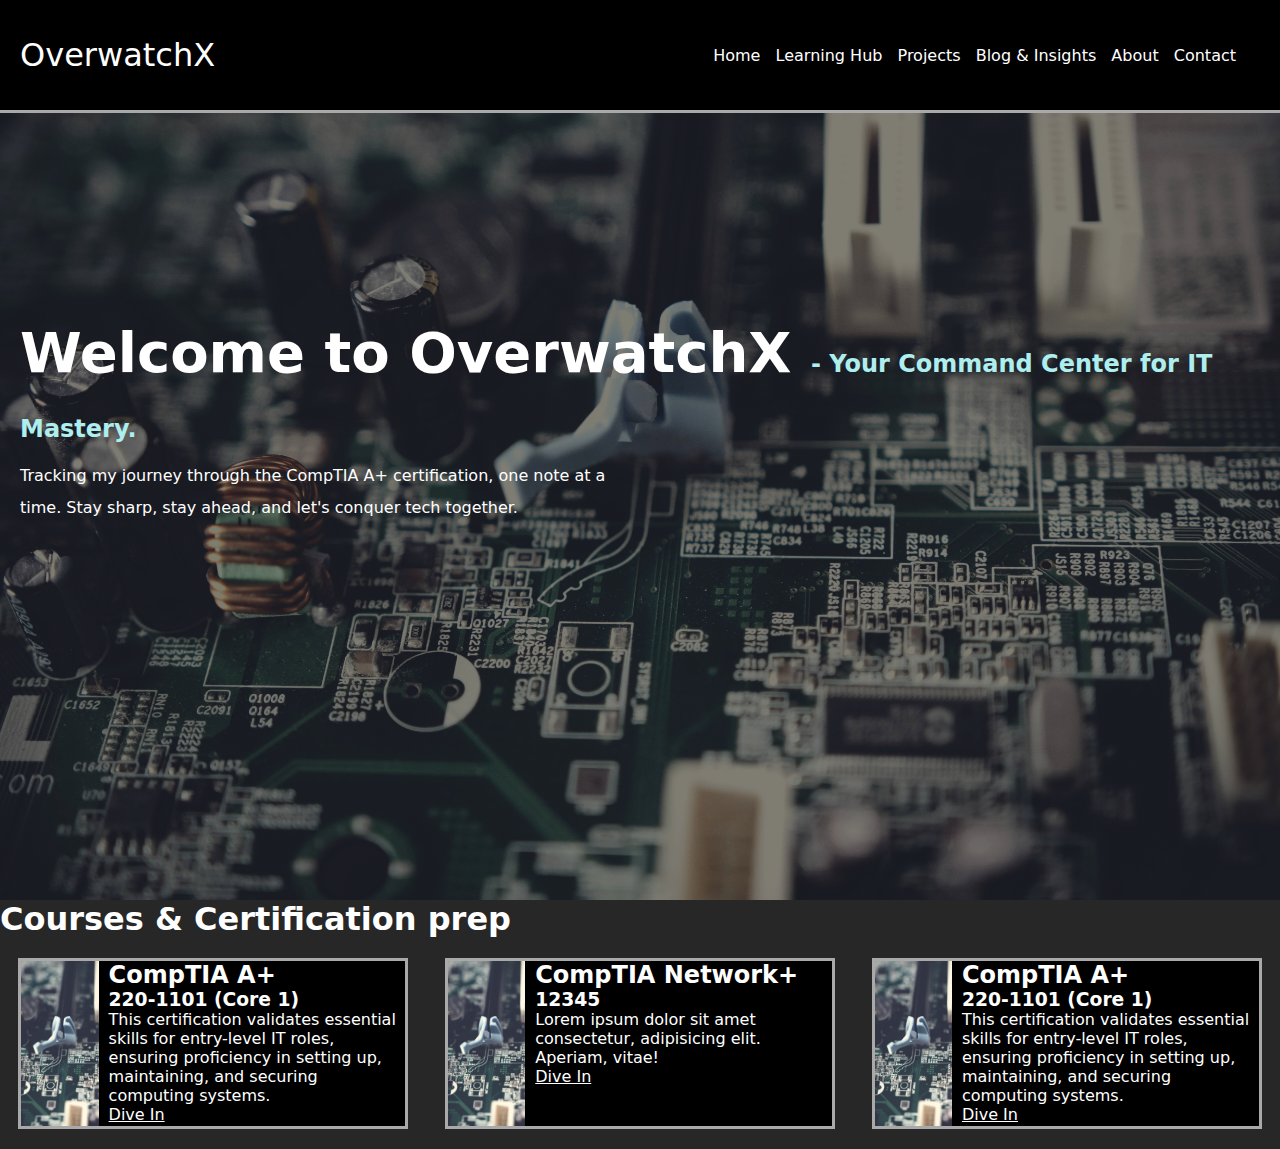
<file: index.html>
<!DOCTYPE html>
<html lang="en">
<head>
    <meta charset="UTF-8">
    <meta name="viewport" content="width=device-width, initial-scale=1.0">
    <link rel="stylesheet" href="./styles/styles.css">
    <title>OverwatchX</title>
</head>
<body>
    <!-- Navigation Start -->
    <nav>
        <div>
            <h1><a href="./index.html">Overwatch<strong>X</strong></a></h1>
        </div>
        <div class="nav-links">
            <ul>
                <li><a href="#">Home</a></li>
                <li><a href="#">Learning Hub</a></li>
                <li><a href="#">Projects</a></li>
                <li><a href="#">Blog & Insights</a></li>
                <li><a href="#">About</a></li>
                <li><a href="#">Contact</a></li>
            </ul>
        </div>
    </nav>
    <!-- Navigation End -->

    <section class="head">
        <div class="head-text">
            <h1>Welcome to OverwatchX <span>- Your Command Center for IT Mastery.</span></h1>
            <p>Tracking my journey through the CompTIA A+ certification, one note at a time. Stay sharp, stay ahead, and let's conquer tech together.</p>
        </div>
    </section>

    <section>
        <h1>Courses & Certification prep</h1>
        <div id="courses">
            <div class="in-progress">
                <div class="course-img">
    
                </div>
                <div class="course-card">
                    <h2>CompTIA A+</h2>
                    <h3>220-1101 (Core 1)</h3>
                    <p>This certification validates essential skills for entry-level IT roles, ensuring proficiency in setting up, maintaining, and securing computing systems.</p>
                    <a href="./comptia-a1/overview.html">Dive In</a>
                </div>
            </div>
    
            <div class="in-progress">
                <div class="course-img">
    
                </div>
                <div class="course-card">
                    <h2>CompTIA Network+</h2>
                    <h3>12345</h3>
                    <p>Lorem ipsum dolor sit amet consectetur, adipisicing elit. Aperiam, vitae!</p>
                    <a href="./overview.html">Dive In</a>
                </div>
            </div>
    
            <div class="in-progress">
                <div class="course-img">
    
                </div>
                <div class="course-card">
                    <h2>CompTIA A+</h2>
                    <h3>220-1101 (Core 1)</h3>
                    <p>This certification validates essential skills for entry-level IT roles, ensuring proficiency in setting up, maintaining, and securing computing systems.</p>
                    <a href="./overview.html">Dive In</a>
                </div>
            </div>
        </div>
    </section>
</body>
</html>
</file>
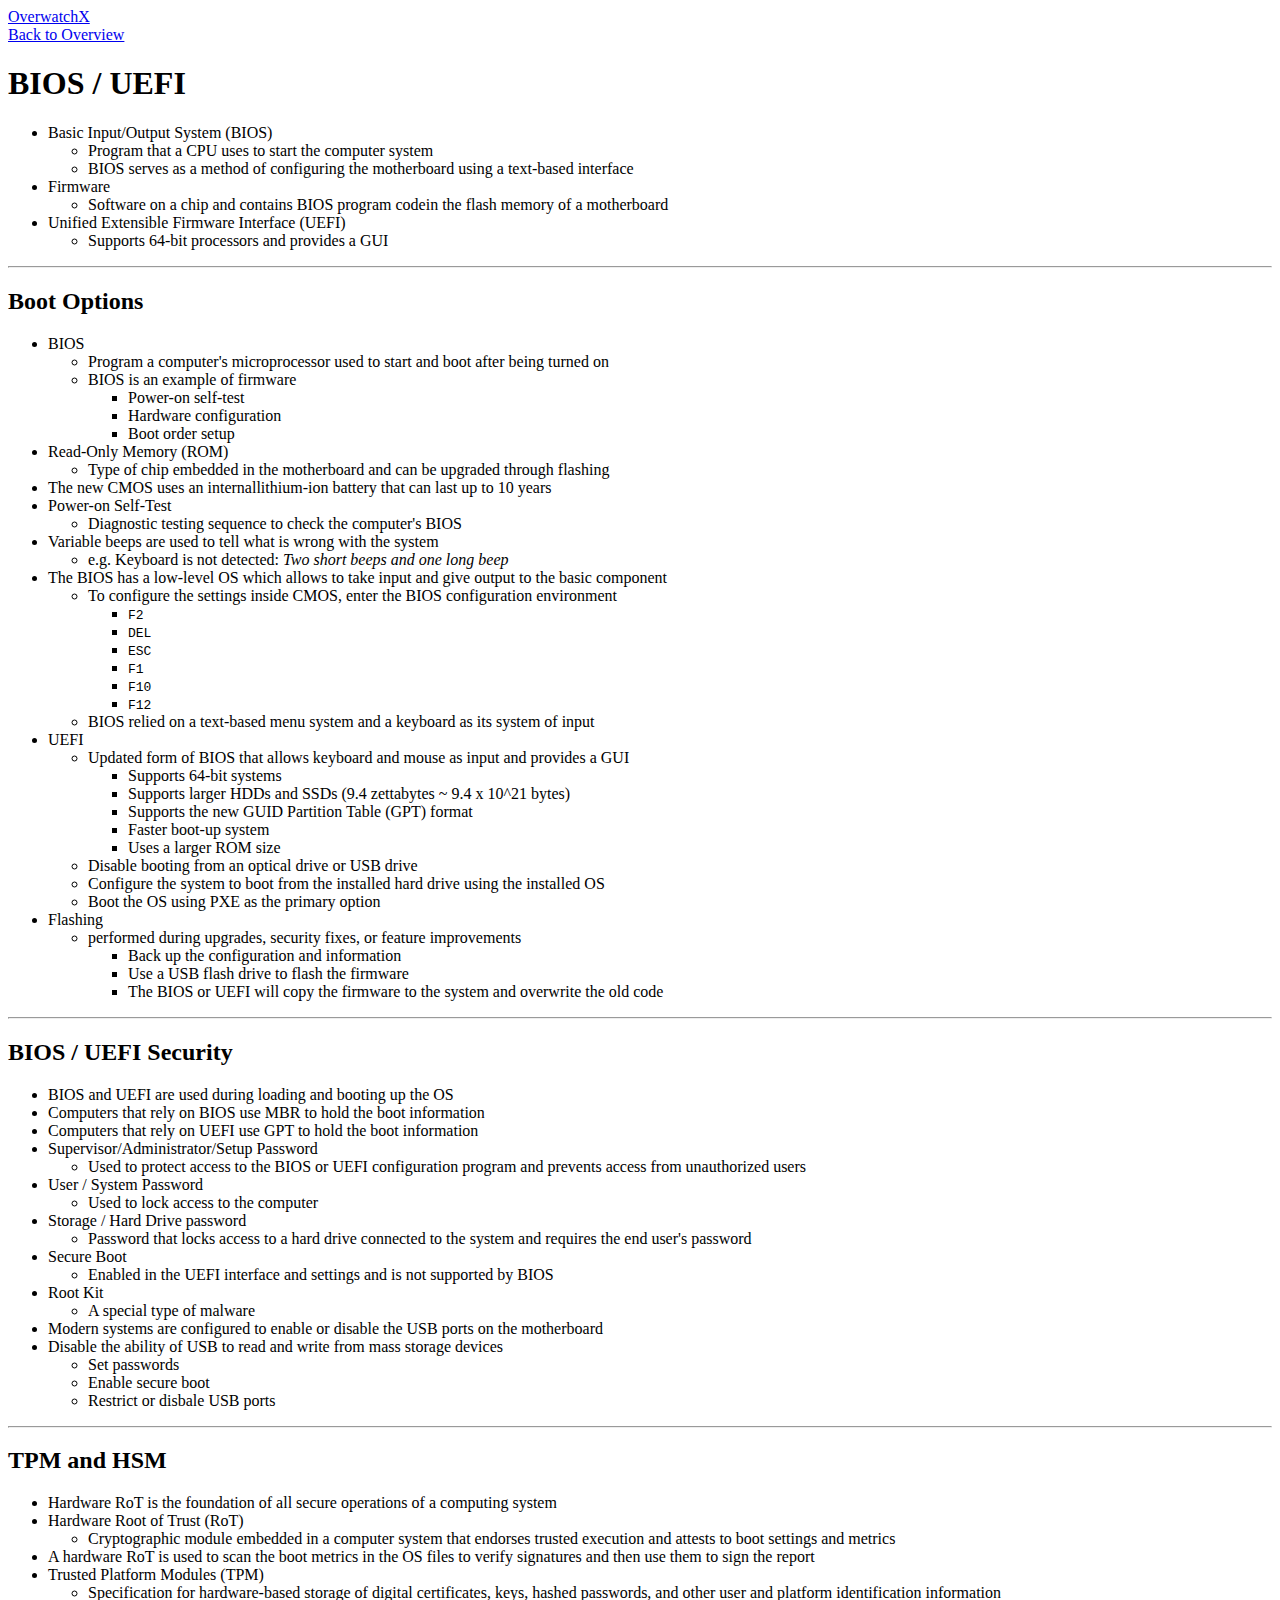
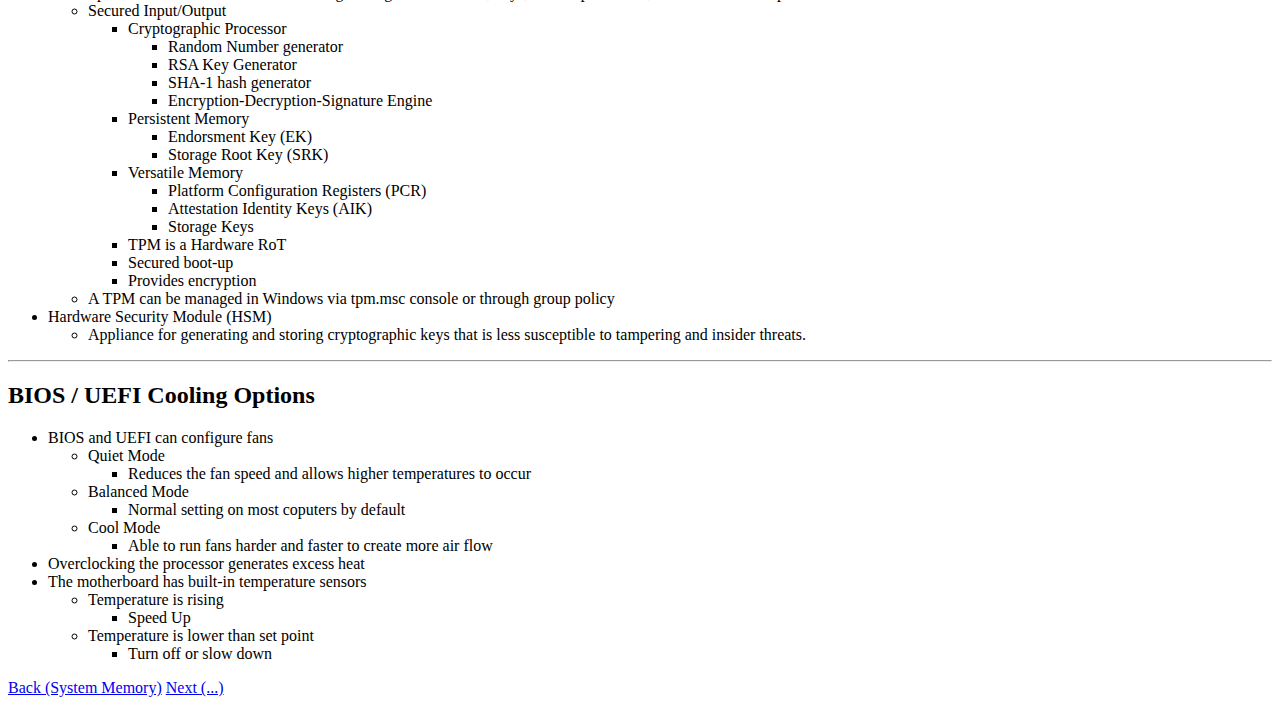
<file: bios-uefi.html>
<!DOCTYPE html>
<html lang="en">
<head>
    <meta charset="UTF-8">
    <meta name="viewport" content="width=device-width, initial-scale=1.0">
    <title>Document</title>
</head>
<body>
    <nav>
        <a href="./index.html">OverwatchX</a>
    </nav>
    <a href="overview.html">Back to Overview</a>
    <h1>BIOS / UEFI</h1>
    <ul>
        <li>Basic Input/Output System (BIOS)</li>
        <ul>
            <li>Program that a CPU uses to start the computer system</li>
            <li>BIOS serves as a method of configuring the motherboard using a text-based interface</li>
        </ul>
        <li>Firmware</li>
        <ul>
            <li>Software on a chip and contains BIOS program codein the flash memory of a motherboard</li>
        </ul>
        <li>Unified Extensible Firmware Interface (UEFI)</li>
        <ul>
            <li>Supports 64-bit processors and provides a GUI</li>
        </ul>
    </ul>
    <hr>
    <h2>Boot Options</h2>
    <ul>
        <li>BIOS</li>
        <ul>
            <li>Program a computer's microprocessor used to start and boot after being turned on</li>
            <li>BIOS is an example of firmware</li>
            <ul>
                <li>Power-on self-test</li>
                <li>Hardware configuration</li>
                <li>Boot order setup</li>
            </ul>
        </ul>
        <li>Read-Only Memory (ROM)</li>
        <ul>
            <li>Type of chip embedded in the motherboard and can be upgraded through flashing</li>
        </ul>
        <li>The new CMOS uses an internallithium-ion battery that can last up to 10 years</li>
        <li>Power-on Self-Test</li>
        <ul>
            <li>Diagnostic testing sequence to check the computer's BIOS</li>
        </ul>
        <li>Variable beeps are used to tell what is wrong with the system</li>
        <ul>
            <li>e.g. Keyboard is not detected: <i>Two short beeps and one long beep</i></li>
        </ul>
        <li>The BIOS has a low-level OS which allows to take input and give output to the basic component</li>
        <ul>
            <li>To configure the settings inside CMOS, enter the BIOS configuration environment</li>
            <ul>
                <li><code>F2</code></li>
                <li><code>DEL</code></li>
                <li><code>ESC</code></li>
                <li><code>F1</code></li>
                <li><code>F10</code></li>
                <li><code>F12</code></li>
            </ul>
            <li>BIOS relied on a text-based menu system and a keyboard as its system of input</li>
        </ul>
        <li>UEFI</li>
        <ul>
            <li>Updated form of BIOS that allows keyboard and mouse as input and provides a GUI</li>
            <ul>
                <li>Supports 64-bit systems</li>
                <li>Supports larger HDDs and SSDs (9.4 zettabytes ~ 9.4 x 10^21 bytes)</li>
                <li>Supports the new GUID Partition Table (GPT) format</li>
                <li>Faster boot-up system</li>
                <li>Uses a larger ROM size</li>
            </ul>
            <li>Disable booting from an optical drive or USB drive</li>
            <li>Configure the system to boot from the installed hard drive using the installed OS</li>
            <li>Boot the OS using PXE as the primary option</li>
        </ul>
        <li>Flashing</li>
        <ul>
            <li>performed during upgrades, security fixes, or feature improvements</li>
            <ul>
                <li>Back up the configuration and information</li>
                <li>Use a USB flash drive to flash the firmware</li>
                <li>The BIOS or UEFI will copy the firmware to the system and overwrite the old code</li>
            </ul>
        </ul>
    </ul>
    <hr>
    <h2>BIOS / UEFI Security</h2>
    <ul>
        <li>BIOS and UEFI are used during loading and booting up the OS</li>
        <li>Computers that rely on BIOS use MBR to hold the boot information </li>
        <li>Computers that rely on UEFI use GPT to hold the boot information</li>
        <li>Supervisor/Administrator/Setup Password</li>
        <ul>
            <li>Used to protect access to the BIOS or UEFI configuration program and prevents access from unauthorized users</li>
        </ul>
        <li>User / System Password</li>
        <ul>
            <li>Used to lock access to the computer</li>
        </ul>
        <li>Storage / Hard Drive password</li>
        <ul>
            <li>Password that locks access to a hard drive connected to the system and requires the end user's password</li>
        </ul>
        <li>Secure Boot</li>
        <ul>
            <li>Enabled in the UEFI interface and settings and is not supported by BIOS</li>
        </ul>
        <li>Root Kit</li>
        <ul>
            <li>A special type of malware</li>
        </ul>
        <li>Modern systems are configured to enable or disable the USB ports on the motherboard</li>
        <li>Disable the ability of USB to read and write from mass storage devices</li>
        <ul>
            <li>Set passwords</li>
            <li>Enable secure boot</li>
            <li>Restrict or disbale USB ports</li>
        </ul>
    </ul>
    <hr>
    <h2>TPM and HSM</h2>
    <ul>
        <li>Hardware RoT is the foundation of all secure operations of a computing system</li>
        <li>Hardware Root of Trust (RoT)</li>
        <ul>
            <li>Cryptographic module embedded in a computer system that endorses trusted execution and attests to boot settings and metrics</li>
        </ul>
        <li>A hardware RoT is used to scan the boot metrics in the OS files to verify signatures and then use them to sign the report</li>
        <li>Trusted Platform Modules (TPM)</li>
        <ul>
            <li>Specification for hardware-based storage of digital certificates, keys, hashed passwords, and other user and platform identification information</li>
            <!-- Diagram STart -->
            <li>Secured Input/Output</li>
            <ul>
                <li>Cryptographic Processor</li>
                <ul>
                    <li>Random Number generator</li>
                    <li>RSA Key Generator</li>
                    <li>SHA-1 hash generator</li>
                    <li>Encryption-Decryption-Signature Engine</li>
                </ul>
                <li>Persistent Memory</li>
                <ul>
                    <li>Endorsment Key (EK)</li>
                    <li>Storage Root Key (SRK)</li>
                </ul>
                <li>Versatile Memory</li>
                <ul>
                    <li>Platform Configuration Registers (PCR)</li>
                    <li>Attestation Identity Keys (AIK)</li>
                    <li>Storage Keys</li>
                </ul>
            </ul>
            <!-- Diagram End -->
            <ul>
                <li>TPM is a Hardware RoT</li>
                <li>Secured boot-up</li>
                <li>Provides encryption</li>
            </ul>
            <li>A TPM can be managed in Windows via tpm.msc console or through group policy</li>
        </ul>
        <li>Hardware Security Module (HSM)</li>
        <ul>
            <li>Appliance for generating and storing cryptographic keys that is less susceptible to tampering and insider threats.</li>
        </ul>
    </ul>
    <hr>
    <h2>BIOS / UEFI Cooling Options</h2>
    <ul>
        <li>BIOS and UEFI can configure fans</li>
        <ul>
            <li>Quiet Mode</li>
            <ul>
                <li>Reduces the fan speed and allows higher temperatures to occur</li>
            </ul>
            <li>Balanced Mode</li>
            <ul>
                <li>Normal setting on most coputers by default</li>
            </ul>
            <li>Cool Mode</li>
            <ul>
                <li>Able to run fans harder and faster to create more air flow</li>
            </ul>
        </ul>
        <li>Overclocking the processor generates excess heat</li>
        <li>The motherboard has built-in temperature sensors</li>
        <ul>
            <li>Temperature is rising</li>
            <ul>
                <li>Speed Up</li>
            </ul>
            <li>Temperature is lower than set point</li>
            <ul>
                <li>Turn off or slow down</li>
            </ul>
        </ul>
    </ul>
    <a href="./system-memory.html">Back (System Memory)</a>
    <a href="#">Next (...)</a>
</body>
</html>
</file>
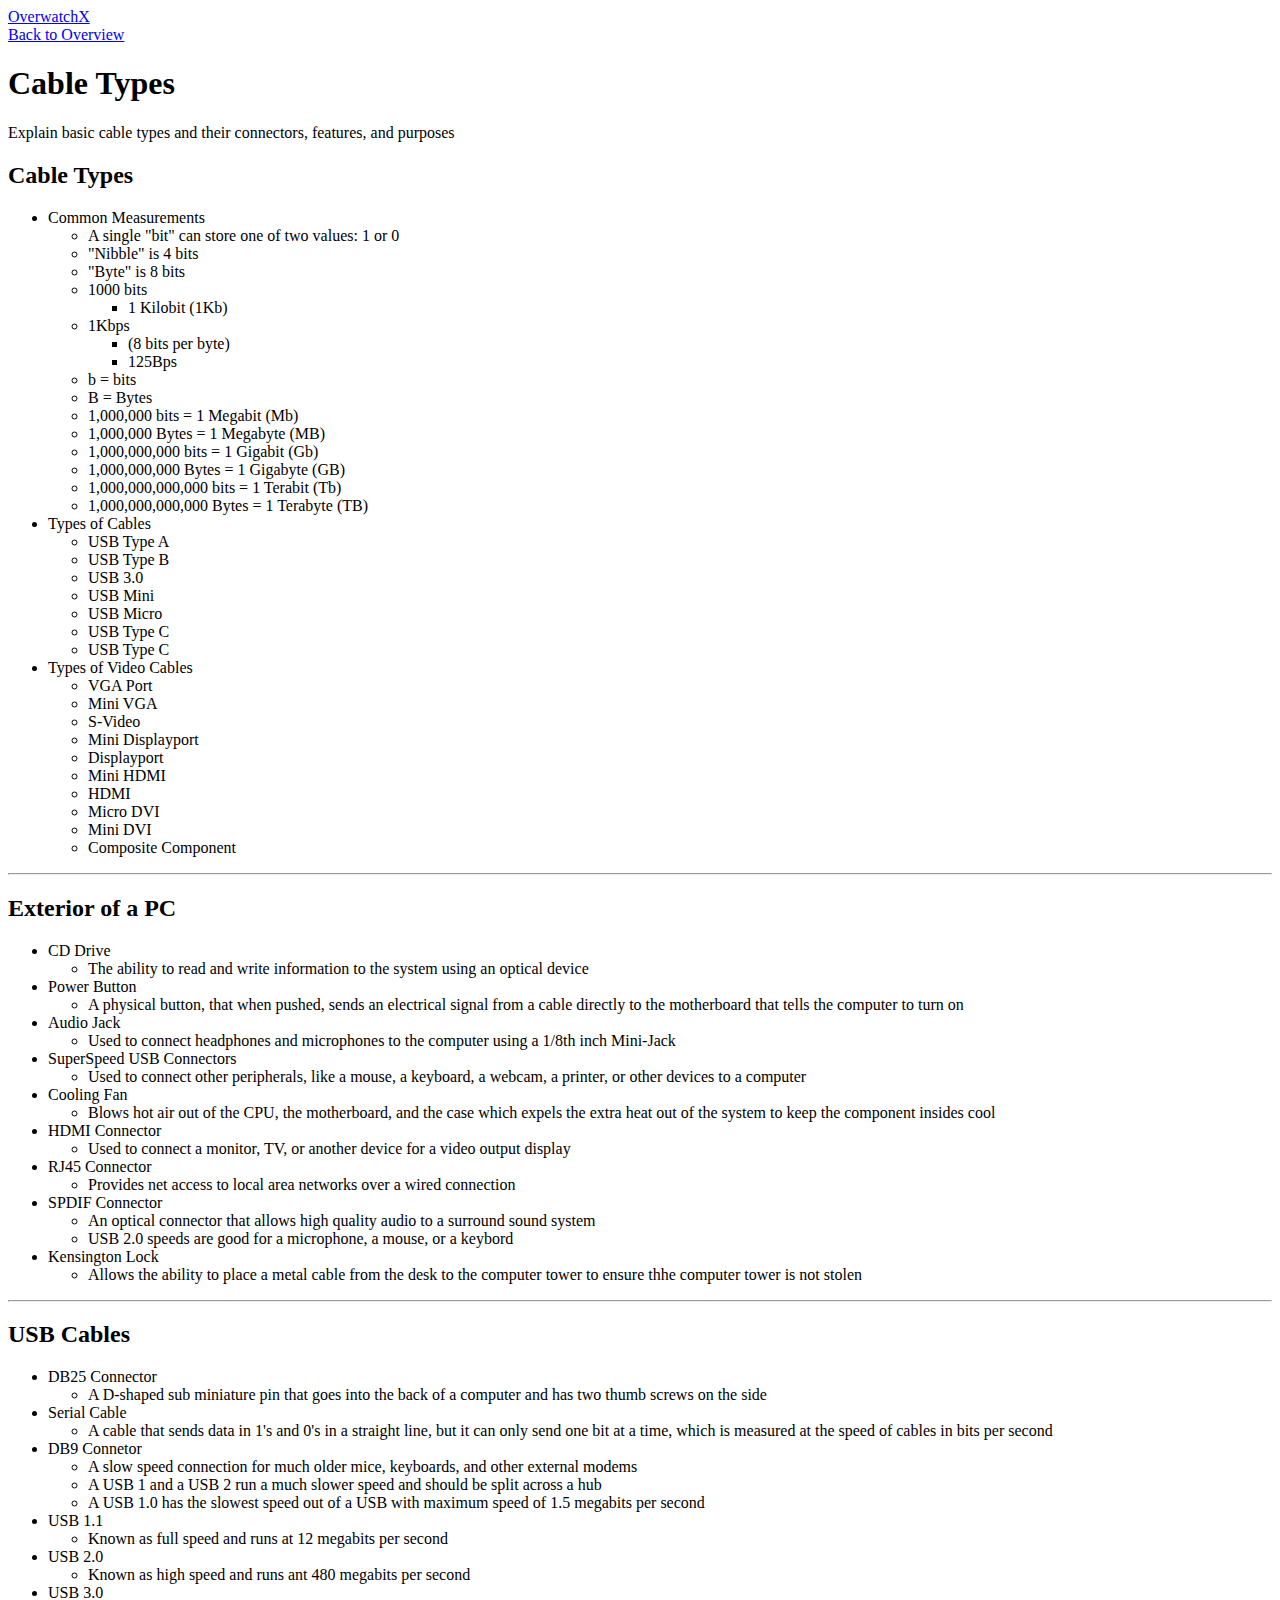
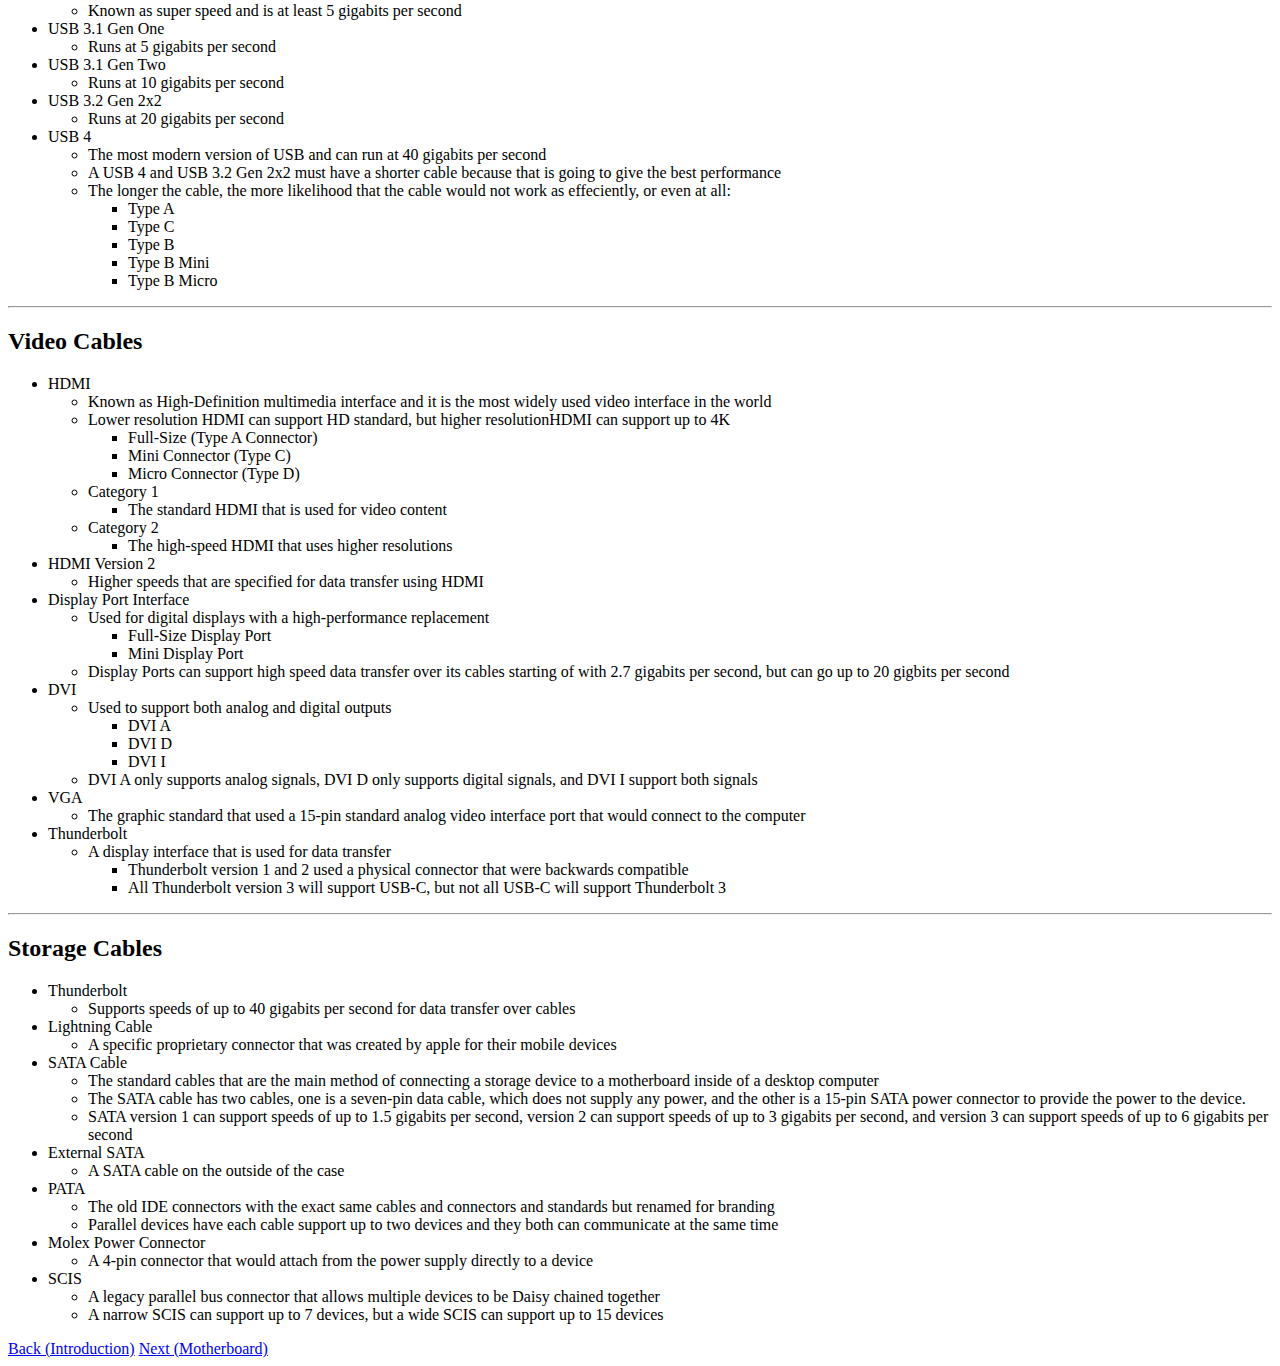
<file: cables.html>
<!DOCTYPE html>
<html lang="en">
<head>
    <meta charset="UTF-8">
    <meta name="viewport" content="width=device-width, initial-scale=1.0">
    <title>Document</title>
</head>
<body>
    <nav>
        <a href="./index.html">OverwatchX</a>
    </nav>
    <a href="overview.html">Back to Overview</a>
    <h1>Cable Types</h1>
    <p>Explain basic cable types and their connectors, features, and purposes</p>
    <h2>Cable Types</h2>
    <ul>
        <li>Common Measurements</li>
        <ul>
            <li>A single "bit" can store one of two values: 1 or 0</li>
            <li>"Nibble" is 4 bits</li>
            <li>"Byte" is 8 bits</li>
            <li>1000 bits</li>
            <ul>
                <li>1 Kilobit (1Kb)</li>
            </ul>
            <li>1Kbps</li>
            <ul>
                <li>(8 bits per byte)</li>
                <li>125Bps</li>
            </ul>
            <li>b = bits</li>
            <li>B = Bytes</li>
            <li>1,000,000 bits = 1 Megabit (Mb)</li>
            <li>1,000,000 Bytes = 1 Megabyte (MB)</li>
            <li>1,000,000,000 bits = 1 Gigabit (Gb)</li>
            <li>1,000,000,000 Bytes = 1 Gigabyte (GB)</li>
            <li>1,000,000,000,000 bits = 1 Terabit (Tb)</li>
            <li>1,000,000,000,000 Bytes = 1 Terabyte (TB)</li>
        </ul>
        <li>Types of Cables</li>
        <ul>
            <li>USB Type A</li>
            <li>USB Type B</li>
            <li>USB 3.0</li>
            <li>USB Mini</li>
            <li>USB Micro</li>
            <li>USB Type C</li>
            <li>USB Type C</li>
        </ul>
        <li>Types of Video Cables</li>
        <ul>
            <li>VGA Port</li>
            <li>Mini VGA</li>
            <li>S-Video</li>
            <li>Mini Displayport</li>
            <li>Displayport</li>
            <li>Mini HDMI</li>
            <li>HDMI</li>
            <li>Micro DVI</li>
            <li>Mini DVI</li>
            <li>Composite Component</li>
        </ul>
    </ul>
    <hr>
    <h2>Exterior of a PC</h2>
    <ul>
        <li>CD Drive</li>
        <ul>
            <li>The ability to read and write information to the system using an optical device</li>
        </ul>
        <li>Power Button</li>
        <ul>
            <li>A physical button, that when pushed, sends an electrical signal from a cable directly to the motherboard that tells the computer to turn on</li>
        </ul>
        <li>Audio Jack</li>
        <ul>
            <li>Used to connect headphones and microphones to the computer using a 1/8th inch Mini-Jack</li>
        </ul>
        <li>SuperSpeed USB Connectors</li>
        <ul>
            <li>Used to connect other peripherals, like a mouse, a keyboard, a webcam, a printer, or other devices to a computer</li>
        </ul>
        <li>Cooling Fan</li>
        <ul>
            <li>Blows hot air out of the CPU, the motherboard, and the case which expels the extra heat out of the system to keep the component insides cool</li>
        </ul>
        <li>HDMI Connector</li>
        <ul>
            <li>Used to connect a monitor, TV, or another device for a video output display</li>
        </ul>
        <li>RJ45 Connector</li>
        <ul>
            <li>Provides net access to local area networks over a wired connection</li>
        </ul>
        <li>SPDIF Connector</li>
        <ul>
            <li>An optical connector that allows high quality audio to a surround sound system</li>
            <li>USB 2.0 speeds are good for a microphone, a mouse, or a keybord</li>
        </ul>
        <li>Kensington Lock</li>
        <ul>
            <li>Allows the ability to place a metal cable from the desk to the computer tower to ensure thhe computer tower is not stolen</li>
        </ul>
    </ul>
    <hr>
    <h2>USB Cables</h2>
    <ul>
        <li>DB25 Connector</li>
        <ul>
            <li>A D-shaped sub miniature pin that goes into the back of a computer and has two thumb screws on the side</li>
        </ul>
        <li>Serial Cable</li>
        <ul>
            <li>A cable that sends data in 1's and 0's in a straight line, but it can only send one bit at a time, which is measured at the speed of cables in bits per second</li>
        </ul>
        <li>DB9 Connetor</li>
        <ul>
            <li>A slow speed connection for much older mice, keyboards, and other external modems</li>
            <li>A USB 1 and a USB 2 run a much slower speed and should be split across a hub</li>
            <li>A USB 1.0 has the slowest speed out of a USB with maximum speed of 1.5 megabits per second</li>
        </ul>
        <li>USB 1.1</li>
        <ul>
            <li>Known as full speed and runs at 12 megabits per second</li>
        </ul>
        <li>USB 2.0</li>
        <ul>
            <li>Known as high speed and runs ant 480 megabits per second</li>
        </ul>
        <li>USB 3.0</li>
        <ul>
            <li>Known as super speed and is at least 5 gigabits per second</li>
        </ul>
        <li>USB 3.1 Gen One</li>
        <ul>
            <li>Runs at 5 gigabits per second</li>
        </ul>
        <li>USB 3.1 Gen Two</li>
        <ul>
            <li>Runs at 10 gigabits per second</li>
        </ul>
        <li>USB 3.2 Gen 2x2</li>
        <ul>
            <li>Runs at 20 gigabits per second</li>
        </ul>
        <li>USB 4</li>
        <ul>
            <li>The most modern version of USB and can run at 40 gigabits per second</li>
            <li>A USB 4 and USB 3.2 Gen 2x2 must have a shorter cable because that is going to give the best performance</li>
            <li>The longer the cable, the more likelihood that the cable would not work as effeciently, or even at all:</li>
            <ul>
                <li>Type A</li>
                <li>Type C</li>
                <li>Type B</li>
                <li>Type B Mini</li>
                <li>Type B Micro</li>
            </ul>
        </ul>
    </ul>
    <hr>
    <h2>Video Cables</h2>
    <ul>
        <li>HDMI</li>
        <ul>
            <li>Known as High-Definition multimedia interface and it is the most widely used video interface in the world</li>
            <li>Lower resolution HDMI can support HD standard, but higher resolutionHDMI can support up to 4K</li>
            <ul>
                <li>Full-Size (Type A Connector)</li>
                <li>Mini Connector (Type C)</li>
                <li>Micro Connector (Type D)</li>
            </ul>
            <li>Category 1</li>
            <ul>
                <li>The standard HDMI that is used for video content</li>
            </ul>
            <li>Category 2</li>
            <ul>
                <li>The high-speed HDMI that uses higher resolutions</li>
            </ul>
        </ul>
        <li>HDMI Version 2</li>
        <ul>
            <li>Higher speeds that are specified for data transfer using HDMI</li>
        </ul>
        <li>Display Port Interface</li>
        <ul>
            <li>Used for digital displays with a high-performance replacement</li>
            <ul>
                <li>Full-Size Display Port</li>
                <li>Mini Display Port </li>
            </ul>
            <li>Display Ports can support high speed data transfer over its cables starting of with 2.7 gigabits per second, but can go up to 20 gigbits per second</li>
        </ul>
        <li>DVI</li>
        <ul>
            <li>Used to support both analog and digital outputs</li>
            <ul>
                <li>DVI A</li>
                <li>DVI D</li>
                <li>DVI I</li>
            </ul>
            <li>DVI A only supports analog signals, DVI D only supports digital signals, and DVI I support both signals</li>
        </ul>
        <li>VGA</li>
        <ul>
            <li>The graphic standard that used a 15-pin standard analog video interface port that would connect to the computer</li>
        </ul>
        <li>Thunderbolt</li>
        <ul>
            <li>A display interface that is used for data transfer</li>
            <ul>
                <li>Thunderbolt version 1 and 2 used a physical connector that were backwards compatible</li>
                <li>All Thunderbolt version 3 will support USB-C, but not all USB-C will support Thunderbolt 3</li>
            </ul>
        </ul>
    </ul>
    <hr>
    <h2>Storage Cables</h2>
    <ul>
        <li>Thunderbolt</li>
        <ul>
            <li>Supports speeds of up to 40 gigabits per second for data transfer over cables</li>
        </ul>
        <li>Lightning Cable</li>
        <ul>
            <li>A specific proprietary connector that was created by apple for their mobile devices</li>
        </ul>
        <li>SATA Cable</li>
        <ul>
            <li>The standard cables that are the main method of connecting a storage device to a motherboard inside of a desktop computer</li>
            <li>The SATA cable has two cables, one is a seven-pin data cable, which does not supply any power, and the other is a 15-pin SATA power connector to provide the power to the device.</li>
            <li>SATA version 1 can support speeds of up to 1.5 gigabits per second, version 2 can support speeds of up to 3 gigabits per second, and version 3 can support speeds of up to 6 gigabits per second</li>
        </ul>
        <li>External SATA</li>
        <ul>
            <li>A SATA cable on the outside of the case</li>
        </ul>
        <li>PATA</li>
        <ul>
            <li>The old IDE connectors with the exact same cables and connectors and standards but renamed for branding</li>
            <li>Parallel devices have each cable support up to two devices and they both can communicate at the same time</li>
        </ul>
        <li>Molex Power Connector</li>
        <ul>
            <li>A 4-pin connector that would attach from the power supply directly to a device</li>
        </ul>
        <li>SCIS</li>
        <ul>
            <li>A legacy parallel bus connector that allows multiple devices to be Daisy chained together</li>
            <li>A narrow SCIS can support up to 7 devices, but a wide SCIS can support up to 15 devices</li>
        </ul>
    </ul>
    <a href="./introduction.html">Back (Introduction)</a>
    <a href="./motherboard.html">Next (Motherboard)</a>
</body>
</html>
</file>
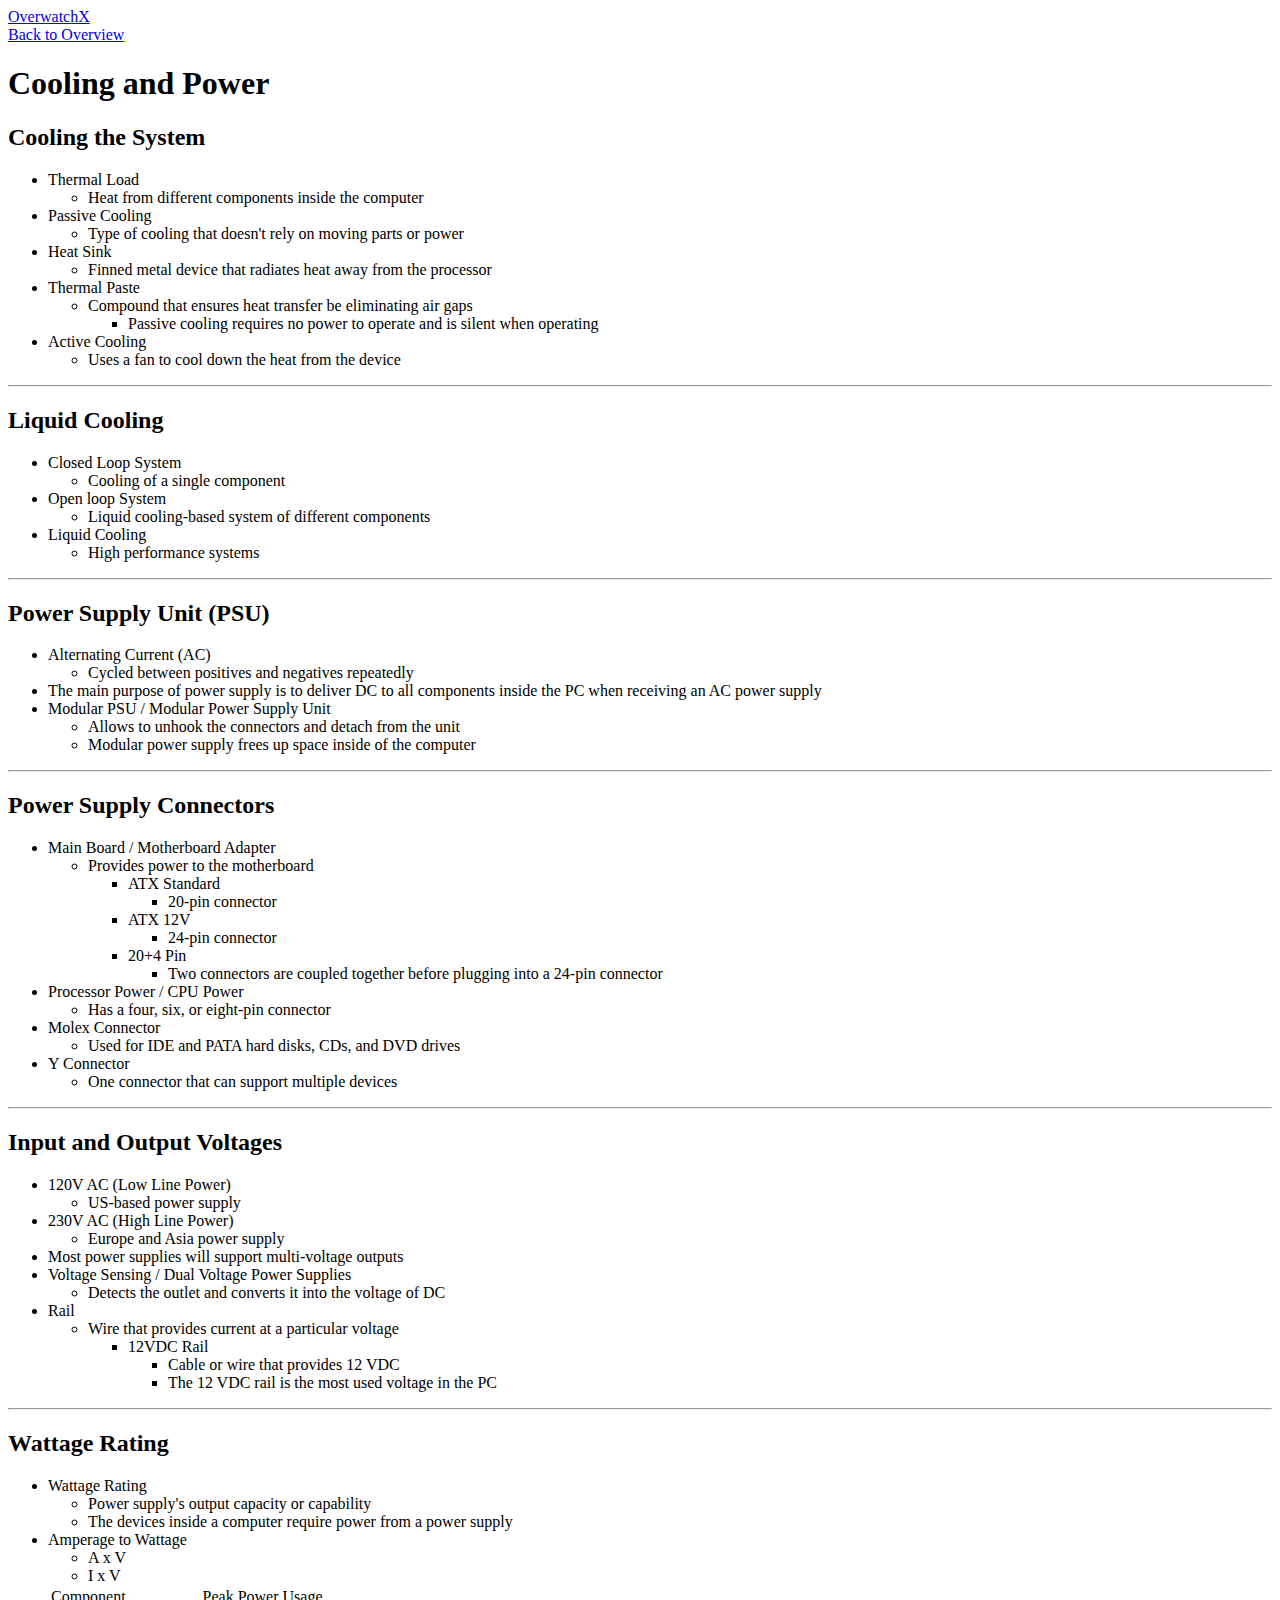
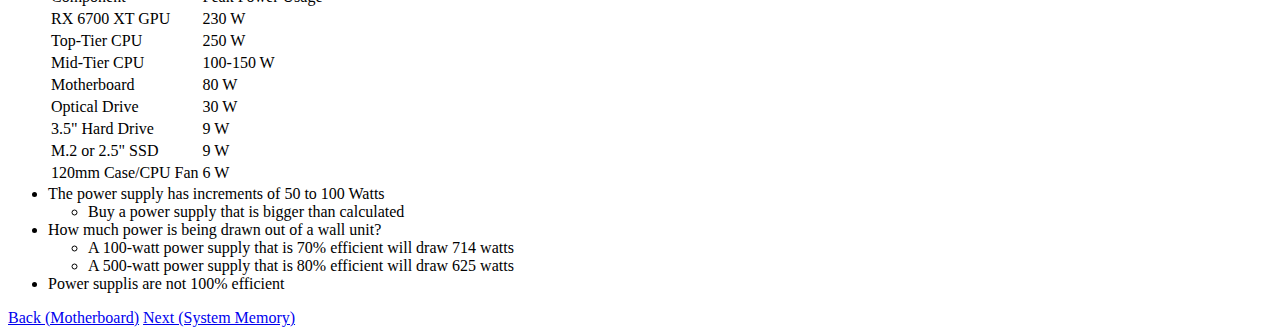
<file: cooling-power.html>
<!DOCTYPE html>
<html lang="en">
<head>
    <meta charset="UTF-8">
    <meta name="viewport" content="width=device-width, initial-scale=1.0">
    <title>Document</title>
</head>
<body>
    <nav>
        <a href="../index.html">OverwatchX</a>
    </nav>
    <a href="overview.html">Back to Overview</a>
    <h1>Cooling and Power</h1>
    <h2>Cooling the System</h2>
    <ul>
        <li>Thermal Load</li>
        <ul>
            <li>Heat from different components inside the computer</li>
        </ul>
        <li>Passive Cooling</li>
        <ul>
            <li>Type of cooling that doesn't rely on moving parts or power</li>
        </ul>
        <li>Heat Sink</li>
        <ul>
            <li>Finned metal device that radiates heat away from the processor</li>
        </ul>
        <li>Thermal Paste</li>
        <ul>
            <li>Compound that ensures heat transfer be eliminating air gaps</li>
            <ul>
                <li>Passive cooling requires no power to operate and is silent when operating</li>
            </ul>
        </ul>
        <li>Active Cooling</li>
        <ul>
            <li>Uses a fan to cool down the heat from the device</li>
        </ul>
    </ul>
    <hr>
    <h2>Liquid Cooling</h2>
    <ul>
        <li>Closed Loop System</li>
        <ul>
            <li>Cooling of a single component</li>
        </ul>
        <li>Open loop System</li>
        <ul>
            <li>Liquid cooling-based system of different components</li>
        </ul>
        <li>Liquid Cooling</li>
        <ul>
            <li>High performance systems</li>
        </ul>
    </ul>
    <hr>
    <h2>Power Supply Unit (PSU)</h2>
    <ul>
        <li>Alternating Current (AC)</li>
        <ul>
            <li>Cycled between positives and negatives repeatedly</li>
        </ul>
        <li>The main purpose of power supply is to deliver DC to all components inside the PC when receiving an AC power supply</li>
        <li>Modular PSU / Modular Power Supply Unit</li>
        <ul>
            <li>Allows to unhook the connectors and detach from the unit</li>
            <li>Modular power supply frees up space inside of the computer</li>
        </ul>
    </ul>
    <hr>
    <h2>Power Supply Connectors</h2>
    <ul>
        <li>Main Board / Motherboard Adapter</li>
        <ul>
            <li>Provides power to the motherboard</li>
            <ul>
                <li>ATX Standard</li>
                <ul>
                    <li>20-pin connector</li>
                </ul>
                <li>ATX 12V</li>
                <ul>
                    <li>24-pin connector</li>
                </ul>
                <li>20+4 Pin</li>
                <ul>
                    <li>Two connectors are coupled together before plugging into a 24-pin connector</li>
                </ul>
            </ul>
        </ul>
        <li>Processor Power / CPU Power</li>
        <ul>
            <li>Has a four, six, or eight-pin connector</li>
        </ul>
        <li>Molex Connector</li>
        <ul>
            <li>Used for IDE and PATA hard disks, CDs, and DVD drives</li>
        </ul>
        <li>Y Connector</li>
        <ul>
            <li>One connector that can support multiple devices</li>
        </ul>
    </ul>
    <hr>
    <h2>Input and Output Voltages</h2>
    <ul>
        <li>120V AC (Low Line Power)</li>
        <ul>
            <li>US-based power supply</li>
        </ul>
        <li>230V AC (High Line Power)</li>
        <ul>
            <li>Europe and Asia power supply</li>
        </ul>
        <li>Most power supplies will support multi-voltage outputs</li>
        <li>Voltage Sensing / Dual Voltage Power Supplies</li>
        <ul>
            <li>Detects the outlet and converts it into the voltage of DC</li>
        </ul>
        <li>Rail</li>
        <ul>
            <li>Wire that provides current at a particular voltage</li>
            <ul>
                <li>12VDC Rail</li>
                <ul>
                    <li>Cable or wire that provides 12 VDC</li>
                    <li>The 12 VDC rail is the most used voltage in the PC</li>
                </ul>
            </ul>
        </ul>
    </ul>
    <hr>
    <h2>Wattage Rating</h2>
    <ul>
        <li>Wattage Rating</li>
        <ul>
            <li>Power supply's output capacity or capability</li>
            <li>The devices inside a computer require power from a power supply</li>
        </ul>
        <li>Amperage to Wattage</li>
        <ul>
            <li>A x V</li>
            <li>I x V</li>
        </ul>
        <table>
            <thead>
                <tr>
                    <td>Component</td>
                    <td>Peak Power Usage</td>
                </tr>
            </thead>
            <tbody>
                <tr>
                    <td>RX 6700 XT GPU</td>
                    <td>230 W</td>
                </tr>
                <tr>
                    <td>Top-Tier CPU</td>
                    <td>250 W</td>
                </tr>
                <tr>
                    <td>Mid-Tier CPU</td>
                    <td>100-150 W</td>
                </tr>
                <tr>
                    <td>Motherboard</td>
                    <td>80 W</td>
                </tr>
                <tr>
                    <td>Optical Drive</td>
                    <td>30 W</td>
                </tr>
                <tr>
                    <td>3.5" Hard Drive</td>
                    <td>9 W</td>
                </tr>
                <tr>
                    <td>M.2 or 2.5" SSD</td>
                    <td>9 W</td>
                </tr>
                <tr>
                    <td>120mm Case/CPU Fan</td>
                    <td>6 W</td>
                </tr>
            </tbody>
        </table>
        <li>The power supply has increments of 50 to 100 Watts</li>
        <ul>
            <li>Buy a power supply that is bigger than calculated</li>
        </ul>
        <li>How much power is being drawn out of a wall unit?</li>
        <ul>
            <li>A 100-watt power supply that is 70% efficient will draw 714 watts</li>
            <li>A 500-watt power supply that is 80% efficient will draw 625 watts</li>
        </ul>
        <li>Power supplis are not 100% efficient</li>
    </ul>
    <a href="./motherboard.html">Back (Motherboard)</a>
    <a href="./system-memory.html">Next (System Memory)</a>
</body>
</html>
</file>
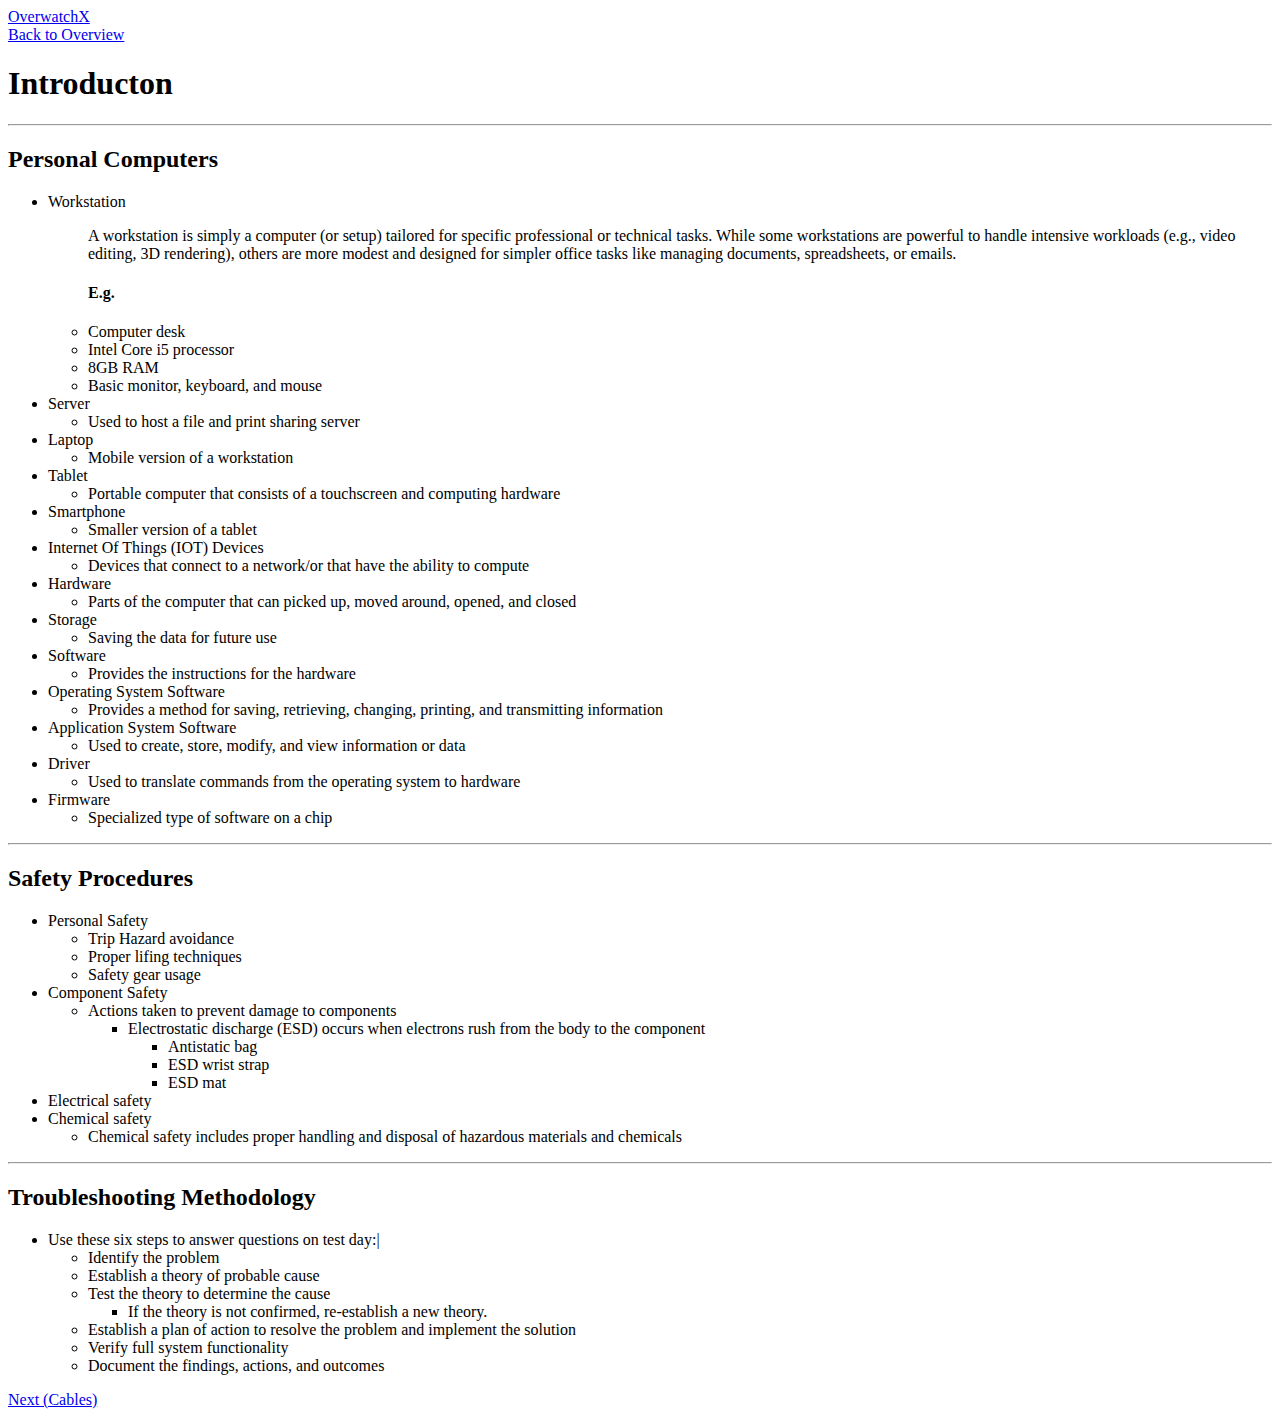
<file: introduction.html>
<!DOCTYPE html>
<html lang="en">
<head>
    <meta charset="UTF-8">
    <meta name="viewport" content="width=device-width, initial-scale=1.0">
    <title>Document</title>
</head>
<body>
    <nav>
        <a href="./index.html">OverwatchX</a>
    </nav>
    <a href="overview.html">Back to Overview</a>
    <h1>Introducton</h1>
    <hr>
    <h2>Personal Computers</h2>
    <ul>
        <li>Workstation</li>
        <ul>
            <p>A workstation is simply a computer (or setup) tailored for specific professional or technical tasks. While some workstations are powerful to handle intensive workloads (e.g., video editing, 3D rendering), others are more modest and designed for simpler office tasks like managing documents, spreadsheets, or emails.</p>
            <h4>E.g.</h4>
            <li>Computer desk</li>
            <li>Intel Core i5 processor</li>
            <li>8GB RAM</li>
            <li>Basic monitor, keyboard, and mouse</li>
        </ul>
        <li>Server</li>
        <ul>
            <li>Used to host a file and print sharing server</li>
        </ul>
        <li>Laptop</li>
        <ul>
            <li>Mobile version of a workstation</li>
        </ul>
        <li>Tablet</li>
        <ul>
            <li>Portable computer that consists of a touchscreen and computing hardware</li>
        </ul>
        <li>Smartphone</li>
        <ul>
            <li>Smaller version of a tablet</li>
        </ul>
        <li>Internet Of Things (IOT) Devices</li>
        <ul>
            <li>Devices that connect to a network/or that have the ability to compute</li>
        </ul>
        <li>Hardware</li>
        <ul>
            <li>Parts of the computer that can picked up, moved around, opened, and closed</li>
        </ul>
        <li>Storage</li>
        <ul>
            <li>Saving the data for future use</li>
        </ul>
        <li>Software</li>
        <ul>
            <li>Provides the instructions for the hardware</li>
        </ul>
        <li>Operating System Software</li>
        <ul>
            <li>Provides a method for saving, retrieving, changing, printing, and transmitting information</li>
        </ul>
        <li>Application System Software</li>
        <ul>
            <li>Used to create, store, modify, and view information or data</li>
        </ul>
        <li>Driver</li>
        <ul>
            <li>Used to translate commands from the operating system to hardware</li>
        </ul>
        <li>Firmware</li>
        <ul>
            <li>Specialized type of software on a chip</li>
        </ul>
    </ul>
    <hr>
    <h2>Safety Procedures</h2>
    <ul>
        <li>Personal Safety</li>
        <ul>
            <li>Trip Hazard avoidance</li>
            <li>Proper lifing techniques</li>
            <li>Safety gear usage</li>
        </ul>
        <li>Component Safety</li>
        <ul>
            <li>Actions taken to prevent damage to components</li>
            <ul>
                <li>Electrostatic discharge (ESD) occurs when electrons rush from the body to the component</li>
                <ul>
                    <li>Antistatic bag</li>
                    <li>ESD wrist strap</li>
                    <li>ESD mat</li>
                </ul>
            </ul>
        </ul>
        <li>Electrical safety</li>
        <li>Chemical safety</li>
        <ul>
            <li>Chemical safety includes proper handling and disposal of hazardous materials and chemicals</li>
        </ul>
    </ul>
    <hr>
    <h2>Troubleshooting Methodology</h2>
    <ul>
        <li>Use these six steps to answer questions on test day:|</li>
        <ul>
            <li>Identify the problem</li>
            <li>Establish a theory of probable cause</li>
            <li>Test the theory to determine the cause</li>
            <ul>
                <li>If the theory is not confirmed, re-establish a new theory.</li>
            </ul>
            <li>Establish a plan of action to resolve the problem and implement the solution</li>
            <li>Verify full system functionality</li>
            <li>Document the findings, actions, and outcomes</li>
        </ul>
    </ul>
    <a href="cables.html">Next (Cables)</a>
</body>
</html>
</file>
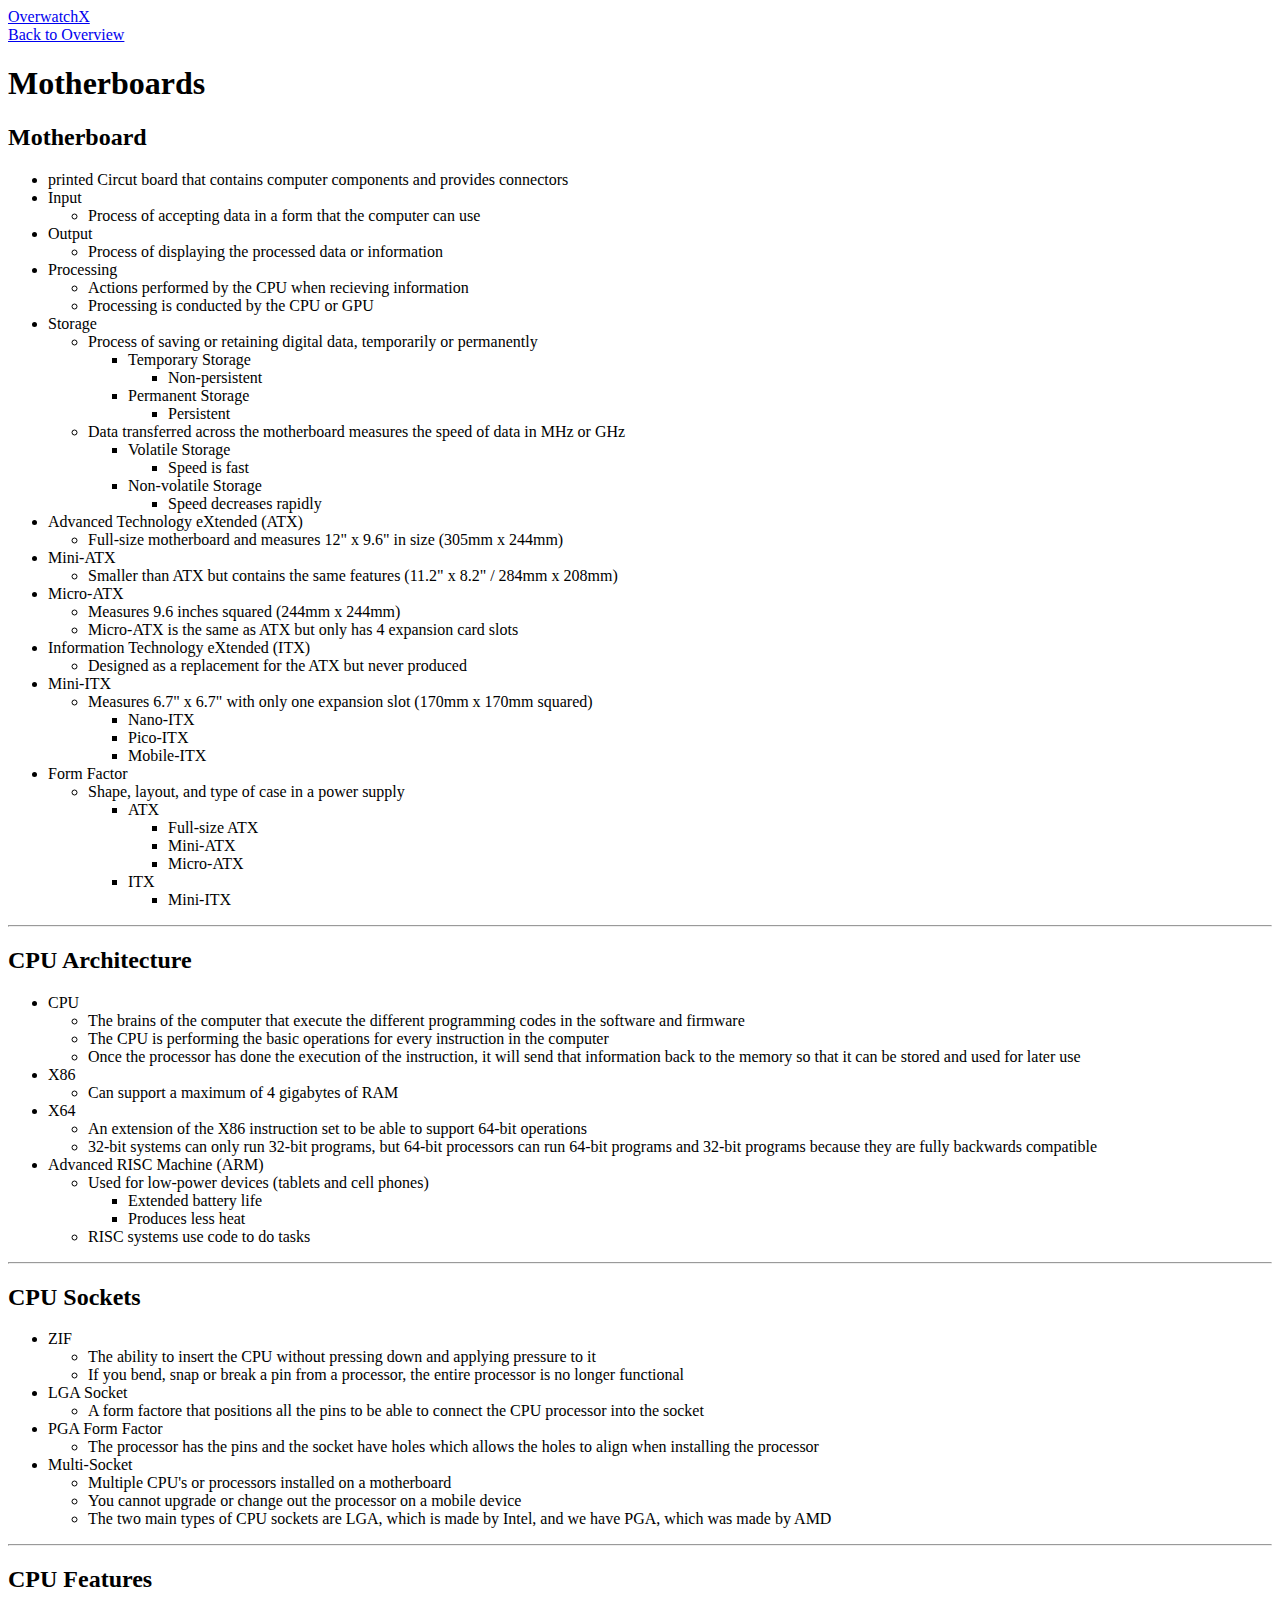
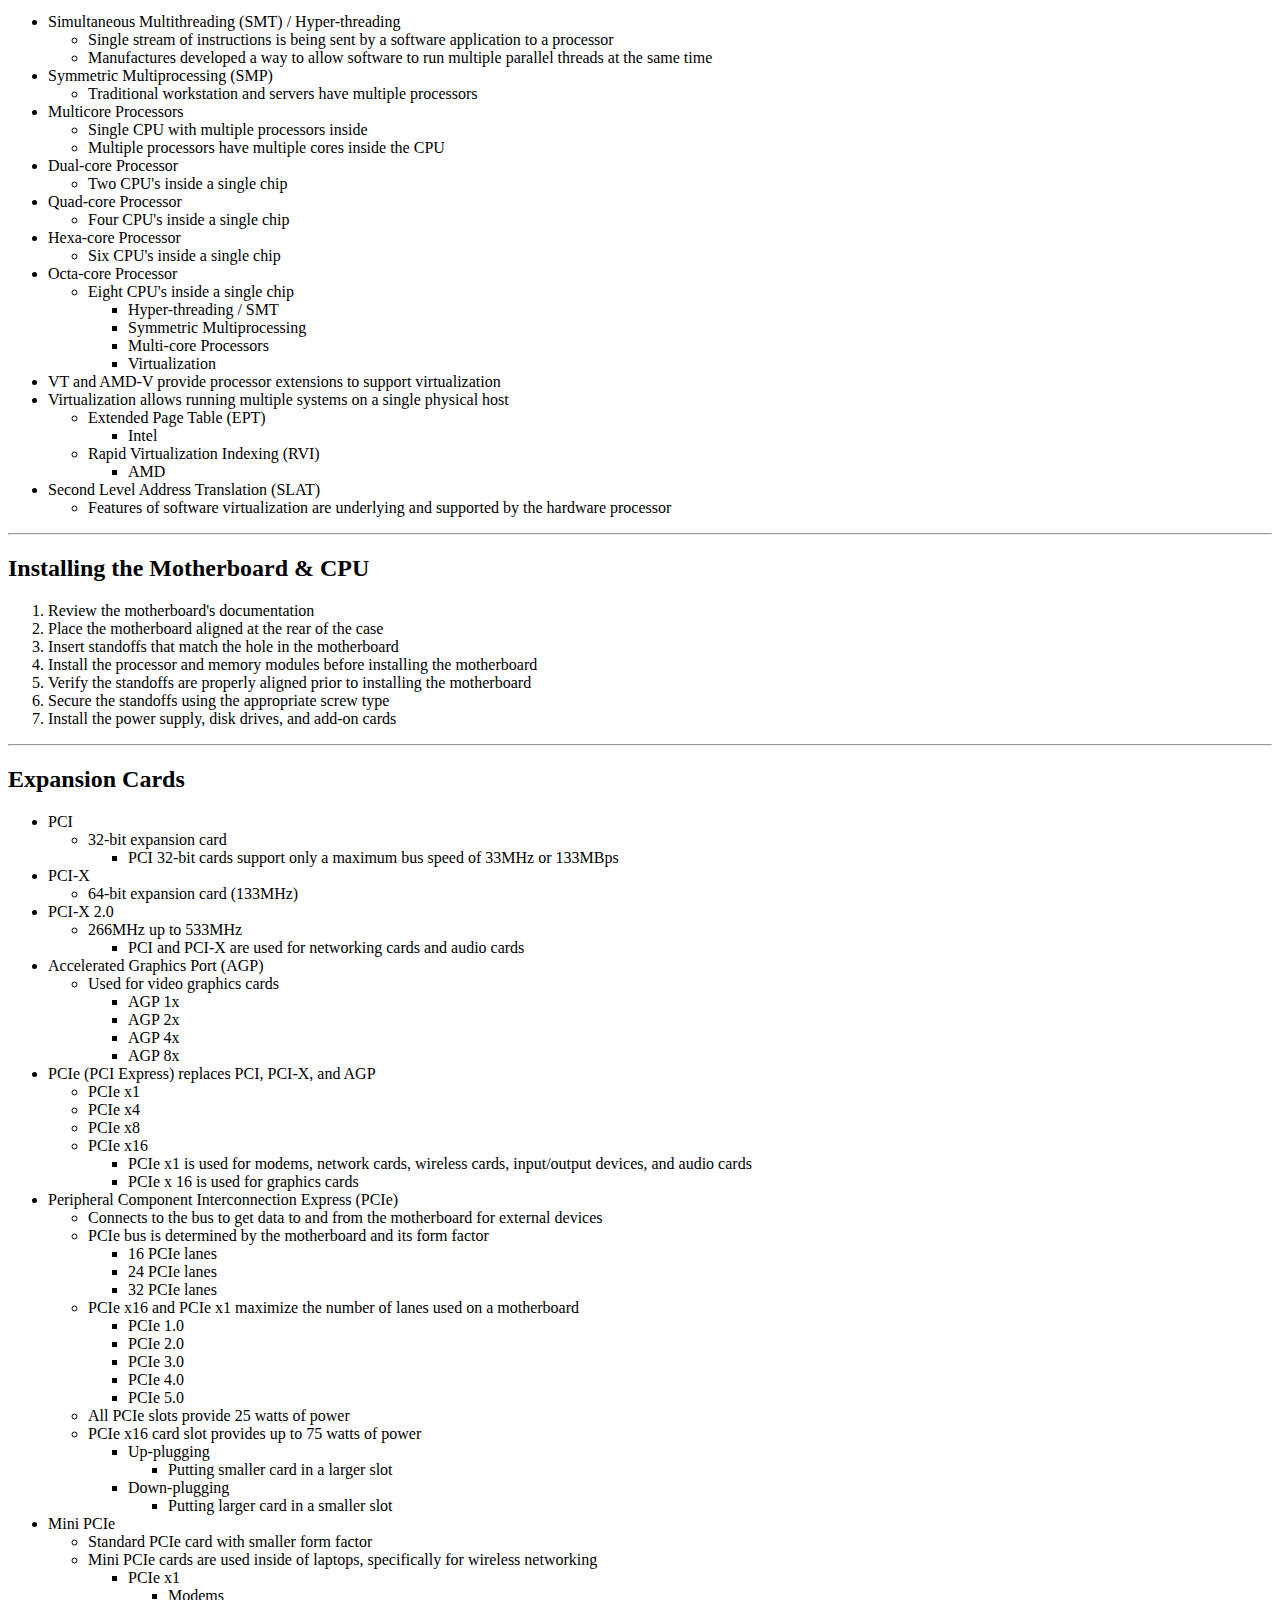
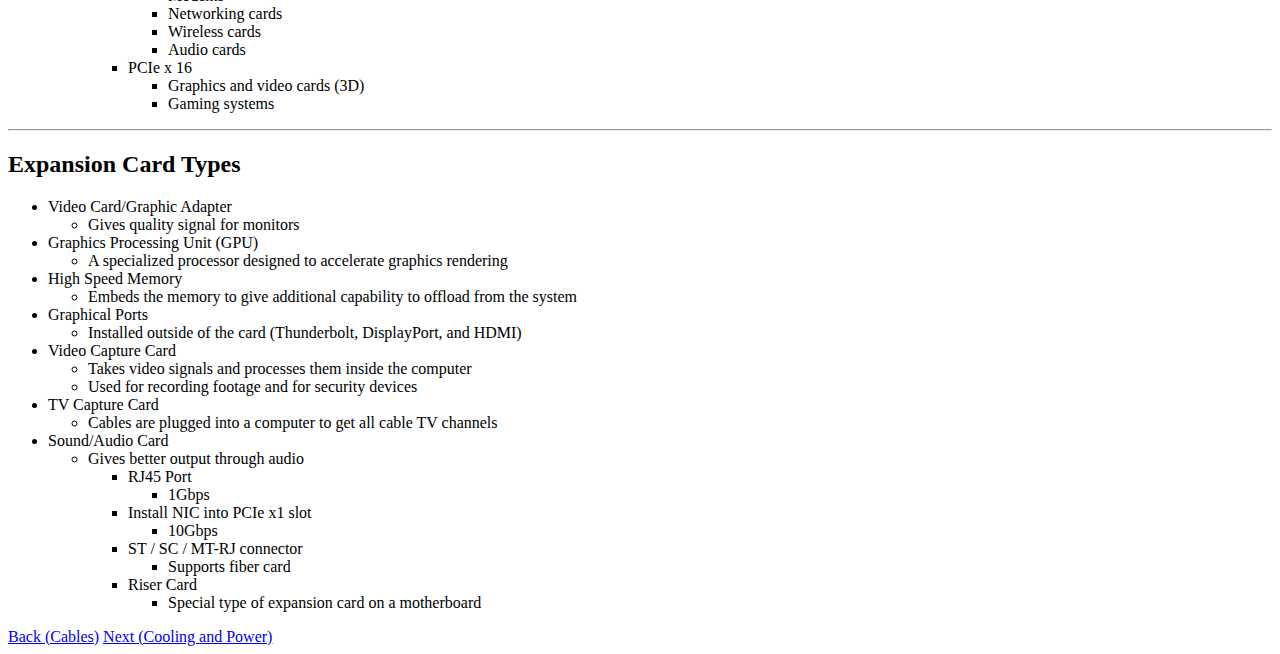
<file: motherboard.html>
<!DOCTYPE html>
<html lang="en">
<head>
    <meta charset="UTF-8">
    <meta name="viewport" content="width=device-width, initial-scale=1.0">
    <title>Document</title>
</head>
<body>
    <nav>
        <a href="./index.html">OverwatchX</a>
    </nav>
    <a href="overview.html">Back to Overview</a>
    <h1>Motherboards</h1>
    <h2>Motherboard</h2>
    <ul>
        <li>printed Circut board that contains computer components and provides connectors</li>
        <li>Input</li>
        <ul>
            <li>Process of accepting data in a form that the computer can use</li>
        </ul>
        <li>Output</li>
        <ul>
            <li>Process of displaying the processed data or information</li>
        </ul>
        <li>Processing</li>
        <ul>
            <li>Actions performed by the CPU when recieving information</li>
            <li>Processing is conducted by the CPU or GPU</li>
        </ul>
        <li>Storage</li>
        <ul>
            <li>Process of saving or retaining digital data, temporarily or permanently</li>
            <ul>
                <li>Temporary Storage</li>
                <ul>
                    <li>Non-persistent</li>
                </ul>
                <li>Permanent Storage</li>
                <ul>
                    <li>Persistent</li>
                </ul>
            </ul>
            <li>Data transferred across the motherboard measures the speed of data in MHz or GHz</li>
            <ul>
                <li>Volatile Storage</li>
                <ul>
                    <li>Speed is fast</li>
                </ul>
                <li>Non-volatile Storage</li>
                <ul>
                    <li>Speed decreases rapidly</li>
                </ul>
            </ul>
        </ul>
        <li>Advanced Technology eXtended (ATX)</li>
        <ul>
            <li>Full-size motherboard and measures 12" x 9.6" in size (305mm x 244mm)</li>
        </ul>
        <li>Mini-ATX</li>
        <ul>
            <li>Smaller than ATX but contains the same features (11.2" x 8.2" / 284mm x 208mm)</li>
        </ul>
        <li>Micro-ATX</li>
        <ul>
            <li>Measures 9.6 inches squared (244mm x 244mm)</li>
            <li>Micro-ATX is the same as ATX but only has 4 expansion card slots</li>
        </ul>
        <li>Information Technology eXtended (ITX)</li>
        <ul>
            <li>Designed as a replacement for the ATX but never produced</li>
        </ul>
        <li>Mini-ITX</li>
        <ul>
            <li>Measures 6.7" x 6.7" with only one expansion slot (170mm x 170mm squared)</li>
            <ul>
                <li>Nano-ITX</li>
                <li>Pico-ITX</li>
                <li>Mobile-ITX</li>
            </ul>
        </ul>
        <li>Form Factor</li>
        <ul>
            <li>Shape, layout, and type of case in a power supply</li>
            <ul>
                <li>ATX</li>
                <ul>
                    <li>Full-size ATX</li>
                    <li>Mini-ATX</li>
                    <li>Micro-ATX</li>
                </ul>
                <li>ITX</li>
                <ul>
                    <li>Mini-ITX</li>
                </ul>
            </ul>
        </ul>
    </ul>
    <hr>
    <h2>CPU Architecture</h2>
    <ul>
        <li>CPU</li>
        <ul>
            <li>The brains of the computer that execute the different programming codes in the software and firmware</li>
            <li>The CPU is performing the basic operations for every instruction in the computer</li>
            <li>Once the processor has done the execution of the instruction, it will send that information back to the memory so that it can be stored and used for later use</li>
        </ul>
        <li>X86</li>
        <ul>
            <li>Can support a maximum of 4 gigabytes of RAM</li>
        </ul>
        <li>X64</li>
        <ul>
            <li>An extension of the X86 instruction set to be able to support 64-bit operations</li>
            <li>32-bit systems can only run 32-bit programs, but 64-bit processors can run 64-bit programs and 32-bit programs because they are fully backwards compatible</li>
        </ul>
        <li>Advanced RISC Machine (ARM)</li>
        <ul>
            <li>Used for low-power devices (tablets and cell phones)</li>
            <ul>
                <li>Extended battery life</li>
                <li>Produces less heat</li>
            </ul>
            <li>RISC systems use code to do tasks</li>
        </ul>
    </ul>
    <hr>
    <h2>CPU Sockets</h2>
    <ul>
        <li>ZIF</li>
        <ul>
            <li>The ability to insert the CPU without pressing down and applying pressure to it</li>
            <li>If you bend, snap or break a pin from a processor, the entire processor is no longer functional</li>
        </ul>
        <li>LGA Socket</li>
        <ul>
            <li>A form factore that positions all the pins to be able to connect the CPU processor into the socket</li>
        </ul>
        <li>PGA Form Factor</li>
        <ul>
            <li>The processor has the pins and the socket have holes which allows the holes to align when installing the processor</li>
        </ul>
        <li>Multi-Socket</li>
        <ul>
            <li>Multiple CPU's or processors installed on a motherboard</li>
            <li>You cannot upgrade or change out the processor on a mobile device</li>
            <li>The two main types of CPU sockets are LGA, which is made by Intel, and we have PGA, which was made by AMD</li>
        </ul>
    </ul>
    <hr>
    <h2>CPU Features</h2>
    <ul>
        <li>Simultaneous Multithreading (SMT) / Hyper-threading</li>
        <ul>
            <li>Single stream of instructions is being sent by a software application to a processor</li>
            <li>Manufactures developed a way to allow software to run multiple parallel threads at the same time</li>
        </ul>
        <li>Symmetric Multiprocessing (SMP)</li>
        <ul>
            <li>Traditional workstation and servers have multiple processors</li>
        </ul>
        <li>Multicore Processors</li>
        <ul>
            <li>Single CPU with multiple processors inside</li>
            <li>Multiple processors have multiple cores inside the CPU</li>
        </ul>
        <li>Dual-core Processor </li>
        <ul>
            <li>Two CPU's inside a single chip</li>
        </ul>
        <li>Quad-core Processor</li>
        <ul>
            <li>Four CPU's inside a single chip</li>
        </ul>
        <li>Hexa-core Processor</li>
        <ul>
            <li>Six CPU's inside a single chip</li>
        </ul>
        <li>Octa-core Processor</li>
        <ul>
            <li>Eight CPU's inside a single chip</li>
            <ul>
                <li>Hyper-threading / SMT</li>
                <li>Symmetric Multiprocessing</li>
                <li>Multi-core Processors</li>
                <li>Virtualization</li>
            </ul>
        </ul>
        <li>VT and AMD-V provide processor extensions to support virtualization</li>
        <li>Virtualization allows running multiple systems on a single physical host</li>
        <ul>
            <li>Extended Page Table (EPT)</li>
            <ul>
                <li>Intel</li>
            </ul>
            <li>Rapid Virtualization Indexing (RVI)</li>
            <ul>
                <li>AMD</li>
            </ul>
        </ul>
        <li>Second Level Address Translation (SLAT)</li>
        <ul>
            <li>Features of software virtualization are underlying and supported by the hardware processor</li>
        </ul>
    </ul>
    <hr>
    <h2>Installing the Motherboard & CPU</h2>
    <ol>
        <li>Review the motherboard's documentation</li>
        <li>Place the motherboard aligned at the rear of the case</li>
        <li>Insert standoffs that match the hole in the motherboard</li>
        <li>Install the processor and memory modules before installing the motherboard</li>
        <li>Verify the standoffs are properly aligned prior to installing the motherboard</li>
        <li>Secure the standoffs using the appropriate screw type</li>
        <li>Install the power supply, disk drives, and add-on cards</li>
    </ol>
    <hr>
    <h2>Expansion Cards</h2>
    <ul>
        <li>PCI</li>
        <ul>
            <li>32-bit expansion card</li>
            <ul>
                <li>PCI 32-bit cards support only a maximum bus speed of 33MHz or 133MBps</li>
            </ul>
        </ul>
        <li>PCI-X</li>
        <ul>
            <li>64-bit expansion card (133MHz)</li>
        </ul>
        <li>PCI-X 2.0</li>
        <ul>
            <li>266MHz up to 533MHz</li>
            <ul>
                <li>PCI and PCI-X are used for networking cards and audio cards</li>
            </ul>
        </ul>
        <li>Accelerated Graphics Port (AGP)</li>
        <ul>
            <li>Used for video graphics cards</li>
            <ul>
                <li>AGP 1x</li>
                <li>AGP 2x</li>
                <li>AGP 4x</li>
                <li>AGP 8x</li>
            </ul>
        </ul>
        <li>PCIe (PCI Express) replaces PCI, PCI-X, and AGP</li>
        <ul>
            <li>PCIe x1</li>
            <li>PCIe x4</li>
            <li>PCIe x8</li>
            <li>PCIe x16</li>
            <ul>
                <li>PCIe x1 is used for modems, network cards, wireless cards, input/output devices, and audio cards</li>
                <li>PCIe x 16 is used for graphics cards</li>
            </ul>
        </ul>
        <li>Peripheral Component Interconnection Express (PCIe)</li>
        <ul>
            <li>Connects to the bus to get data to and from the motherboard for external devices</li>
            <li>PCIe bus is determined by the motherboard and its form factor</li>
            <ul>
                <li>16 PCIe lanes</li>
                <li>24 PCIe lanes</li>
                <li>32 PCIe lanes</li>
            </ul>
            <li>PCIe x16 and PCIe x1 maximize the number of lanes used on a motherboard</li>
            <ul>
                <li>PCIe 1.0</li>
                <li>PCIe 2.0</li>
                <li>PCIe 3.0</li>
                <li>PCIe 4.0</li>
                <li>PCIe 5.0</li>
            </ul>
            <li>All PCIe slots provide 25 watts of power</li>
            <li>PCIe x16 card slot provides up to 75 watts of power</li>
            <ul>
                <li>Up-plugging</li>
                <ul>
                    <li>Putting smaller card in a larger slot</li>
                </ul>
                <li>Down-plugging</li>
                <ul>
                    <li>Putting larger card in a smaller slot</li>
                </ul>
            </ul>
        </ul>
        <li>Mini PCIe</li>
        <ul>
            <li>Standard PCIe card with smaller form factor</li>
            <li>Mini PCIe cards are used inside of laptops, specifically for wireless networking</li>
            <ul>
                <li>PCIe x1</li>
                <ul>
                    <li>Modems</li>
                    <li>Networking cards</li>
                    <li>Wireless cards</li>
                    <li>Audio cards</li>
                </ul>
                <li>PCIe x 16</li>
                <ul>
                    <li>Graphics and video cards (3D)</li>
                    <li>Gaming systems</li>
                </ul>
            </ul>
        </ul>
    </ul>
    <hr>
    <h2>Expansion Card Types</h2>
    <ul>
        <li>Video Card/Graphic Adapter</li>
        <ul>
            <li>Gives quality signal for monitors</li>
        </ul>
        <li>Graphics Processing Unit (GPU)</li>
        <ul>
            <li>A specialized processor designed to accelerate graphics rendering</li>
        </ul>
        <li>High Speed Memory</li>
        <ul>
            <li>Embeds the memory to give additional capability to offload from the system</li>
        </ul>
        <li>Graphical Ports</li>
        <ul>
            <li>Installed outside of the card (Thunderbolt, DisplayPort, and HDMI)</li>
        </ul>
        <li>Video Capture Card</li>
        <ul>
            <li>Takes video signals and processes them inside the computer</li>
            <li>Used for recording footage and for security devices</li>
        </ul>
        <li>TV Capture Card</li>
        <ul>
            <li>Cables are plugged into a computer to get all cable TV channels</li>
        </ul>
        <li>Sound/Audio Card</li>
        <ul>
            <li>Gives better output through audio</li>
            <ul>
                <li>RJ45 Port</li>
                <ul>
                    <li>1Gbps</li>
                </ul>
                <li>Install NIC into PCIe x1 slot</li>
                <ul>
                    <li>10Gbps</li>
                </ul>
                <li>ST / SC / MT-RJ connector</li>
                <ul>
                    <li>Supports fiber card</li>
                </ul>
                <li>Riser Card</li>
                <ul>
                    <li>Special type of expansion card on a motherboard</li>
                </ul>
            </ul>
        </ul>
    </ul>
    <a href="./cables.html">Back (Cables)</a>
    <a href="./cooling-power.html">Next (Cooling and Power)</a>
</body>
</html>
</file>
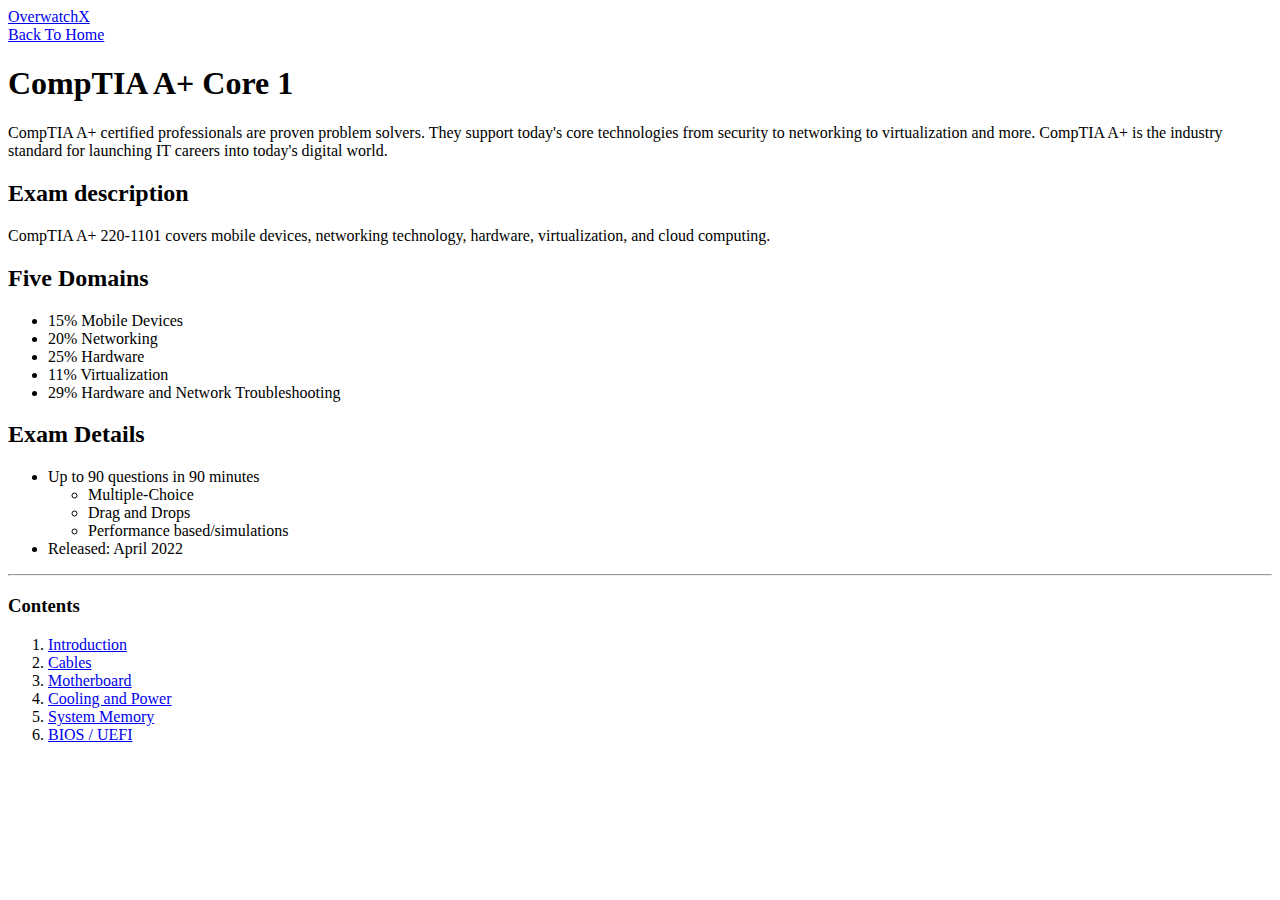
<file: overview.html>
<!DOCTYPE html>
<html lang="en">
<head>
    <meta charset="UTF-8">
    <meta name="viewport" content="width=device-width, initial-scale=1.0">
    <title>A+ overview</title>
</head>
<body>
    <nav>
        <a href="../index.html">OverwatchX</a>
    </nav>
    <a href="../index.html">Back To Home</a>
    <h1>CompTIA A+ Core 1</h1>
    <p>CompTIA A+ certified professionals are proven problem solvers. They support today's core technologies from security to networking to virtualization and more. CompTIA A+ is the industry standard for launching IT careers into today's digital world.</p>
    <h2>Exam description</h2>
    <p>CompTIA A+ 220-1101 covers mobile devices, networking technology, hardware, virtualization, and cloud computing.</p>
    <h2>Five Domains</h2>
    <ul>
        <li>15% Mobile Devices</li>
        <li>20% Networking</li>
        <li>25% Hardware</li>
        <li>11% Virtualization</li>
        <li>29% Hardware and Network Troubleshooting</li>
    </ul>
    <h2>Exam Details</h2>
    <ul>
        <li>Up to 90 questions in 90 minutes</li>
        <ul>
            <li>Multiple-Choice</li>
            <li>Drag and Drops</li>
            <li>Performance based/simulations</li>
        </ul>
        <li>Released: April 2022</li>
    </ul>
    <hr>
    <h3>Contents</h3>
    <ol>
        <li><a href="./introduction.html">Introduction</a></li>
        <li><a href="./cables.html">Cables</a></li>
        <li><a href="./motherboard.html">Motherboard</a></li>
        <li><a href="./cooling-power.html">Cooling and Power</a></li>
        <li><a href="./system-memory.html">System Memory</a></li>
        <li><a href="./bios-uefi.html">BIOS / UEFI</a></li>
    </ol>
</body>
</html>
</file>
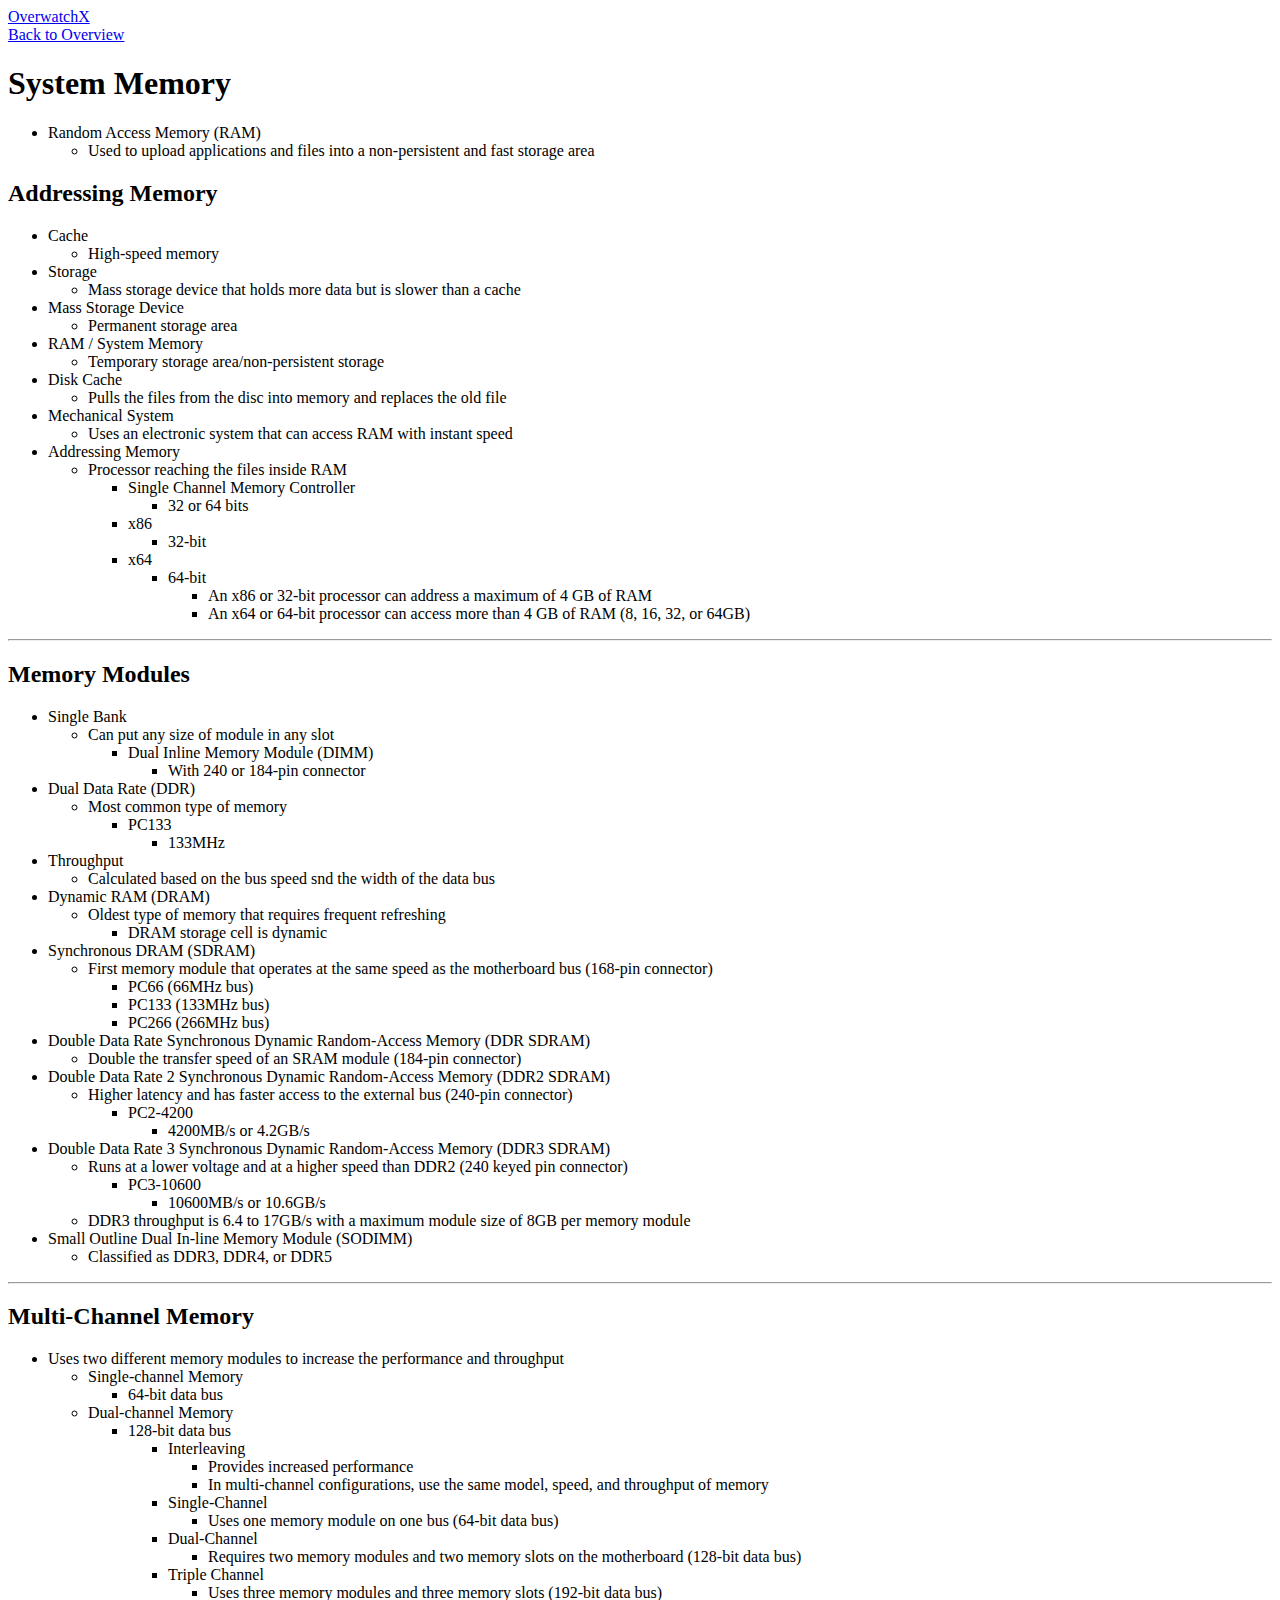
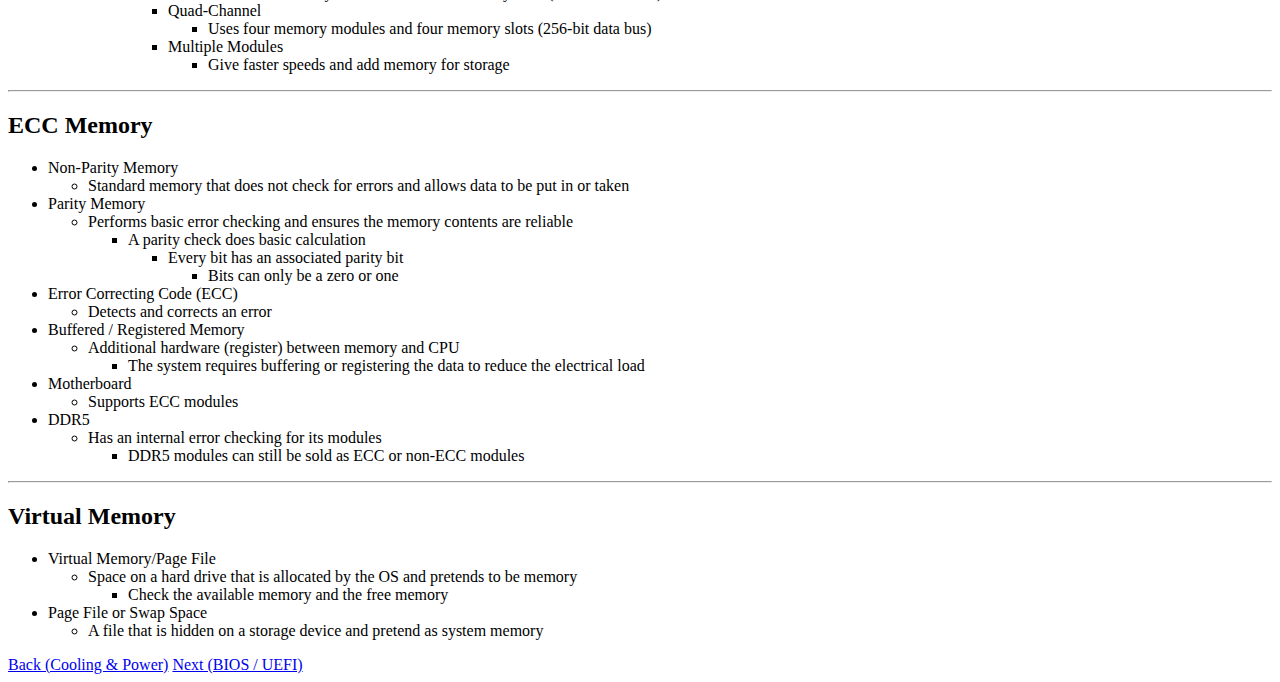
<file: system-memory.html>
<!DOCTYPE html>
<html lang="en">
<head>
    <meta charset="UTF-8">
    <meta name="viewport" content="width=device-width, initial-scale=1.0">
    <title>Document</title>
</head>
<body>
    <nav>
        <a href="./index.html">OverwatchX</a>
    </nav>
    <a href="overview.html">Back to Overview</a>
    <h1>System Memory</h1>
    <ul>
        <li>Random Access Memory (RAM)</li>
        <ul>
            <li>Used to upload applications and files into a non-persistent and fast storage area</li>
        </ul>
    </ul>
    <h2>Addressing Memory</h2>
    <ul>
        <li>Cache</li>
        <ul>
            <li>High-speed memory</li>
        </ul>
        <li>Storage</li>
        <ul>
            <li>Mass storage device that holds more data but is slower than a cache</li>
        </ul>
        <li>Mass Storage Device</li>
        <ul>
            <li>Permanent storage area</li>
        </ul>
        <li>RAM / System Memory</li>
        <ul>
            <li>Temporary storage area/non-persistent storage</li>
        </ul>
        <li>Disk Cache</li>
        <ul>
            <li>Pulls the files from the disc into memory and replaces the old file</li>
        </ul>
        <li>Mechanical System</li>
        <ul>
            <li>Uses an electronic system that can access RAM with instant speed</li>
        </ul>
        <li>Addressing Memory</li>
        <ul>
            <li>Processor reaching the files inside RAM</li>
            <ul>
                <li>Single Channel Memory Controller</li>
                <ul>
                    <li>32 or 64 bits</li>
                </ul>
                <li>x86</li>
                <ul>
                    <li>32-bit</li>
                </ul>
                <li>x64</li>
                <ul>
                    <li>64-bit</li>
                    <ul>
                        <li>An x86 or 32-bit processor can address a maximum of 4 GB of RAM</li>
                        <li>An x64 or 64-bit processor can access more than 4 GB of RAM (8, 16, 32, or 64GB)</li>
                    </ul>
                </ul>
            </ul>
        </ul>
    </ul>
    <hr>
    <h2>Memory Modules</h2>
    <ul>
        <li>Single Bank</li>
        <ul>
            <li>Can put any size of module in any slot</li>
            <ul>
                <li>Dual Inline Memory Module (DIMM)</li>
                <ul>
                    <li>With 240 or 184-pin connector</li>
                </ul>
            </ul>
        </ul>
        <li>Dual Data Rate (DDR)</li>
        <ul>
            <li>Most common type of memory</li>
            <ul>
                <li>PC133</li>
                <ul>
                    <li>133MHz</li>
                </ul>
            </ul>
        </ul>
        <li>Throughput</li>
        <ul>
            <li>Calculated based on the bus speed snd the width of the data bus</li>
        </ul>
        <li>Dynamic RAM (DRAM)</li>
        <ul>
            <li>Oldest type of memory that requires frequent refreshing</li>
            <ul>
                <li>DRAM storage cell is dynamic</li>
            </ul>
        </ul>
        <li>Synchronous DRAM (SDRAM)</li>
        <ul>
            <li>First memory module that operates at the same speed as the motherboard bus (168-pin connector)</li>
            <ul>
                <li>PC66 (66MHz bus)</li>
                <li>PC133 (133MHz bus)</li>
                <li>PC266 (266MHz bus)</li>
            </ul>
        </ul>
        <li>Double Data Rate Synchronous Dynamic Random-Access Memory (DDR SDRAM)</li>
        <ul>
            <li>Double the transfer speed of an SRAM module (184-pin connector)</li>
        </ul>
        <li>Double Data Rate 2 Synchronous Dynamic Random-Access Memory (DDR2 SDRAM)</li>
        <ul>
            <li>Higher latency and has faster access to the external bus (240-pin connector)</li>
            <ul>
                <li>PC2-4200</li>
                <ul>
                    <li>4200MB/s or 4.2GB/s</li>
                </ul>
            </ul>
        </ul>
        <li>Double Data Rate 3 Synchronous Dynamic Random-Access Memory (DDR3 SDRAM)</li>
        <ul>
            <li>Runs at a lower voltage and at a higher speed than DDR2 (240 keyed pin connector)</li>
            <ul>
                <li>PC3-10600</li>
                <ul>
                    <li>10600MB/s or 10.6GB/s</li>
                </ul>
            </ul>
            <li>DDR3 throughput is 6.4 to 17GB/s with a maximum module size of 8GB per memory module</li>
        </ul>
        <li>Small Outline Dual In-line Memory Module (SODIMM)</li>
        <ul>
            <li>Classified as DDR3, DDR4, or DDR5</li>
        </ul>
    </ul>
    <hr>
    <h2>Multi-Channel Memory</h2>
    <ul>
        <li>Uses two different memory modules to increase the performance and throughput</li>
        <ul>
            <li>Single-channel Memory</li>
            <ul>
                <li>64-bit data bus</li>
            </ul>
            <li>Dual-channel Memory</li>
            <ul>
                <li>128-bit data bus</li>
                <ul>
                    <li>Interleaving</li>
                    <ul>
                        <li>Provides increased performance</li>
                        <li>In multi-channel configurations, use the same model, speed, and throughput of memory</li>
                    </ul>
                    <li>Single-Channel</li>
                    <ul>
                        <li>Uses one memory module on one bus (64-bit data bus)</li>
                    </ul>
                    <li>Dual-Channel</li>
                    <ul>
                        <li>Requires two memory modules and two memory slots on the motherboard (128-bit data bus)</li>
                    </ul>
                    <li>Triple Channel</li>
                    <ul>
                        <li>Uses three memory modules and three memory slots (192-bit data bus)</li>
                    </ul>
                    <li>Quad-Channel</li>
                    <ul>
                        <li>Uses four memory modules and four memory slots (256-bit data bus)</li>
                    </ul>
                    <li>Multiple Modules</li>
                    <ul>
                        <li>Give faster speeds and add memory for storage</li>
                    </ul>
                </ul>
            </ul>
        </ul>
    </ul>
    <hr>
    <h2>ECC Memory</h2>
    <ul>
        <li>Non-Parity Memory</li>
        <ul>
            <li>Standard memory that does not check for errors and allows data to be put in or taken <output></output></li>
        </ul>
        <li>Parity Memory</li>
        <ul>
            <li>Performs basic error checking and ensures the memory contents are reliable</li>
            <ul>
                <li>A parity check does basic calculation</li>
                <ul>
                    <li>Every bit has an associated parity bit</li>
                    <ul>
                        <li>Bits can only be a zero or one</li>
                    </ul>
                </ul>
            </ul>
        </ul>
        <li>Error Correcting Code (ECC)</li>
        <ul>
            <li>Detects and corrects an error</li>
        </ul>
        <li>Buffered / Registered Memory</li>
        <ul>
            <li>Additional hardware (register) between memory and CPU</li>
            <ul>
                <li>The system requires buffering or registering the data to reduce the electrical load</li>
            </ul>
        </ul>
        <li>Motherboard</li>
        <ul>
            <li>Supports ECC modules</li>
        </ul>
        <li>DDR5</li>
        <ul>
            <li>Has an internal error checking for its modules</li>
            <ul>
                <li>DDR5 modules can still be sold as ECC or non-ECC modules</li>
            </ul>
        </ul>
    </ul>
    <hr>
    <h2>Virtual Memory</h2>
    <ul>
        <li>Virtual Memory/Page File</li>
        <ul>
            <li>Space on a hard drive that is allocated by the OS and pretends to be memory</li>
            <ul>
                <li>Check the available memory and the free memory</li>
            </ul>
        </ul>
        <li>Page File or Swap Space</li>
        <ul>
            <li>A file that is hidden on a storage device and pretend as system memory</li>
        </ul>
    </ul>
    <a href="./cooling-power.html">Back (Cooling & Power)</a>
    <a href="./bios-uefi.html">Next (BIOS / UEFI)</a>
</body>
</html>
</file>
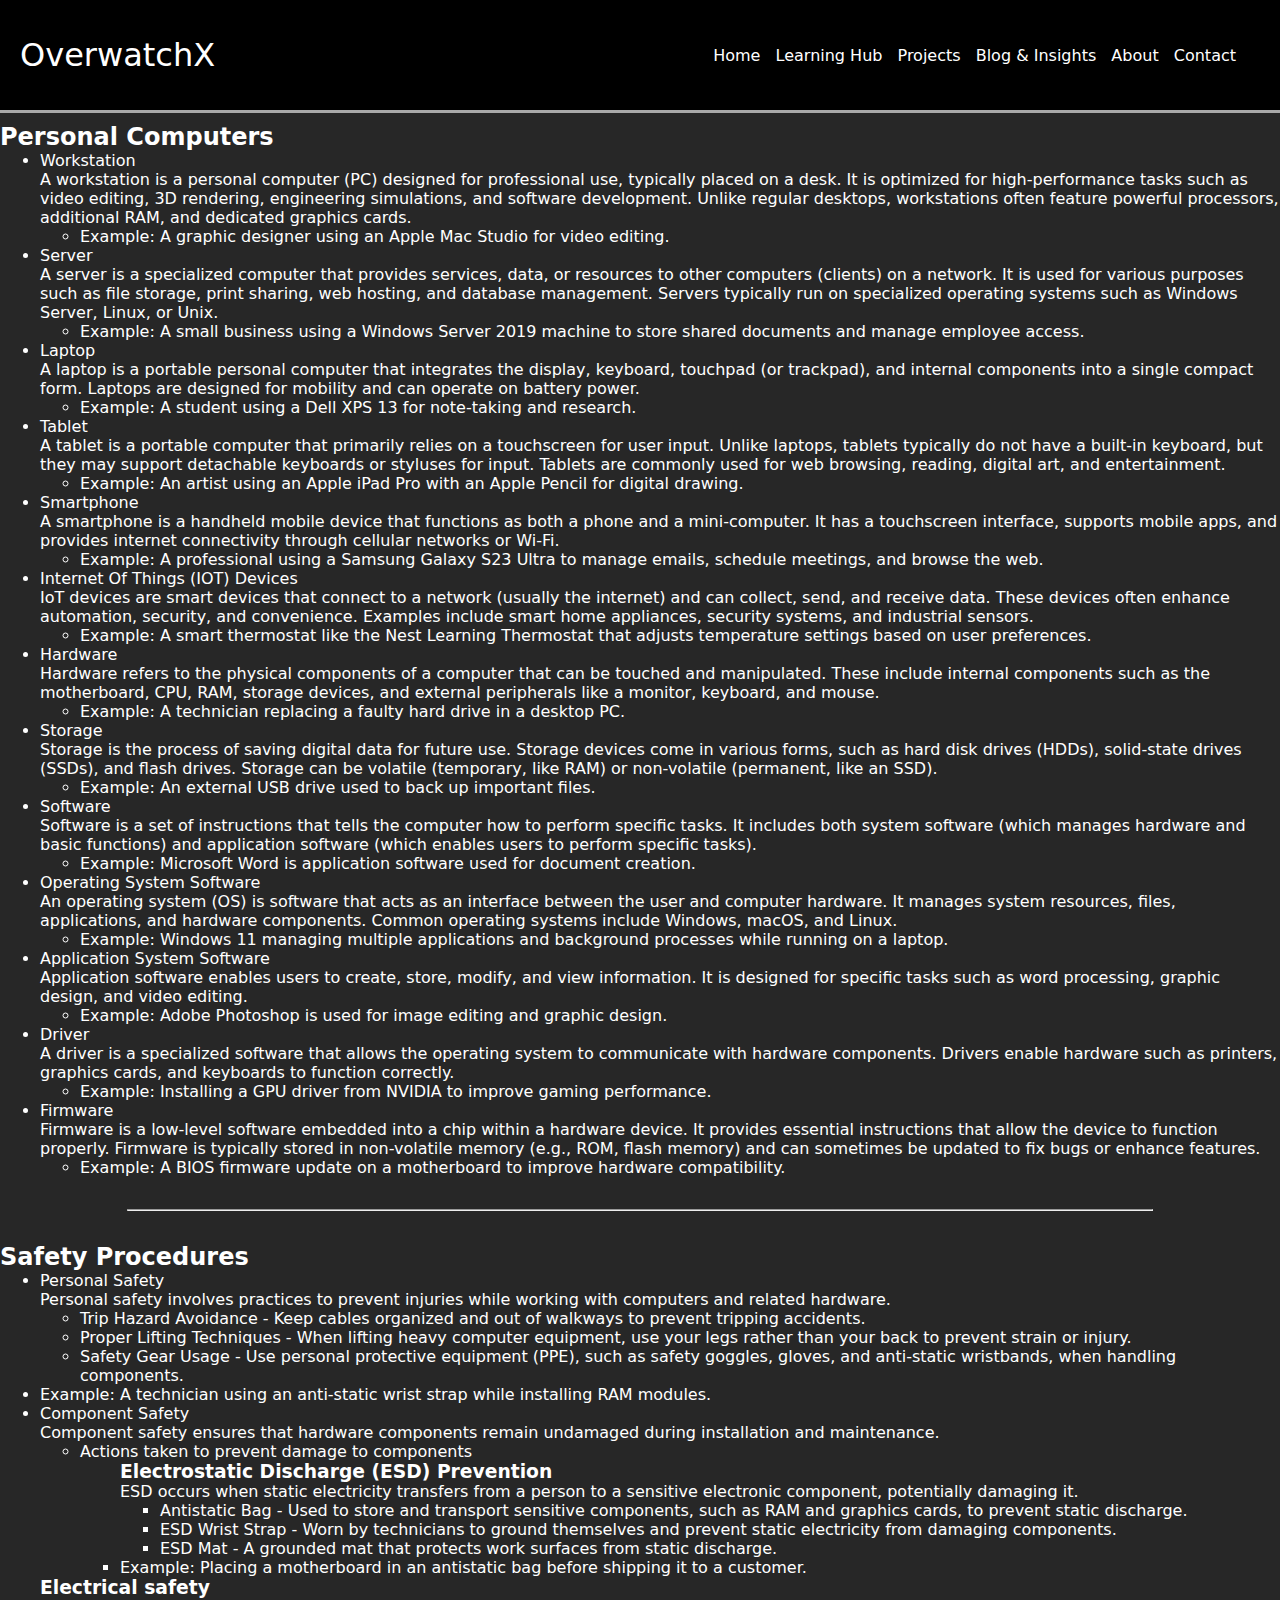
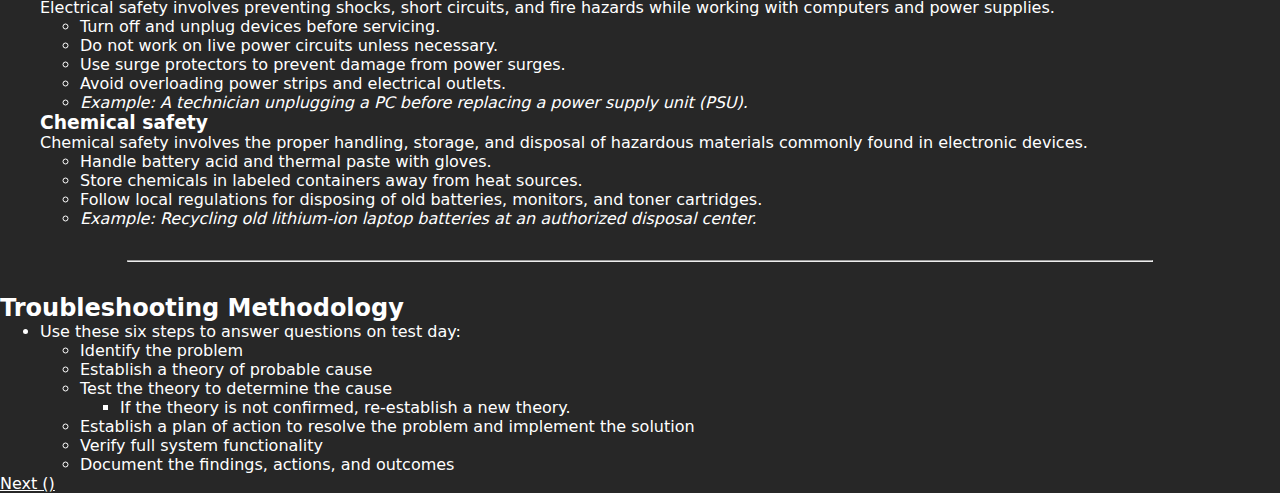
<file: comptia-a1/1.html>
<!DOCTYPE html>
<html lang="en">
<head>
    <meta charset="UTF-8">
    <meta name="viewport" content="width=device-width, initial-scale=1.0">
    <link rel="stylesheet" href="../styles/styles.css">
    <title>Document</title>
</head>
<body>
    <!-- Navigation Start -->
    <nav>
        <div>
            <h1><a href="../index.html">Overwatch<strong>X</strong></a></h1>
        </div>
        <div class="nav-links">
            <ul>
                <li><a href="#">Home</a></li>
                <li><a href="#">Learning Hub</a></li>
                <li><a href="#">Projects</a></li>
                <li><a href="#">Blog & Insights</a></li>
                <li><a href="#">About</a></li>
                <li><a href="#">Contact</a></li>
            </ul>
        </div>
    </nav>
    <!-- Navigation End -->
    <a href="./overview.html">Back to Overview</a>
    <h1>Introducton</h1>
    <hr>
    <h2>Personal Computers</h2>
    <ul>
        <li>Workstation</li>
        <p>A workstation is a personal computer (PC) designed for professional use, typically placed on a desk. It is optimized for high-performance tasks such as video editing, 3D rendering, engineering simulations, and software development. Unlike regular desktops, workstations often feature powerful processors, additional RAM, and dedicated graphics cards.</p>
        <ul>
            <li>Example: A graphic designer using an Apple Mac Studio for video editing.</li>
        </ul>
        <li>Server</li>
        <p>A server is a specialized computer that provides services, data, or resources to other computers (clients) on a network. It is used for various purposes such as file storage, print sharing, web hosting, and database management. Servers typically run on specialized operating systems such as Windows Server, Linux, or Unix.</p>
        <ul>
            <li>Example: A small business using a Windows Server 2019 machine to store shared documents and manage employee access.</li>
        </ul>
        <li>Laptop</li>
        <p>A laptop is a portable personal computer that integrates the display, keyboard, touchpad (or trackpad), and internal components into a single compact form. Laptops are designed for mobility and can operate on battery power.</p>
        <ul>
            <li>Example: A student using a Dell XPS 13 for note-taking and research.</li>
        </ul>
        <li>Tablet</li>
        <p>A tablet is a portable computer that primarily relies on a touchscreen for user input. Unlike laptops, tablets typically do not have a built-in keyboard, but they may support detachable keyboards or styluses for input. Tablets are commonly used for web browsing, reading, digital art, and entertainment.</p>
        <ul>
            <li>Example: An artist using an Apple iPad Pro with an Apple Pencil for digital drawing.</li>
        </ul>
        <li>Smartphone</li>
        <p>A smartphone is a handheld mobile device that functions as both a phone and a mini-computer. It has a touchscreen interface, supports mobile apps, and provides internet connectivity through cellular networks or Wi-Fi.</p>
        <ul>
            <li>Example: A professional using a Samsung Galaxy S23 Ultra to manage emails, schedule meetings, and browse the web.</li>
        </ul>
        <li>Internet Of Things (IOT) Devices</li>
        <p>IoT devices are smart devices that connect to a network (usually the internet) and can collect, send, and receive data. These devices often enhance automation, security, and convenience. Examples include smart home appliances, security systems, and industrial sensors.</p>
        <ul>
            <li>Example: A smart thermostat like the Nest Learning Thermostat that adjusts temperature settings based on user preferences.</li>
        </ul>
        <li>Hardware</li>
        <p>Hardware refers to the physical components of a computer that can be touched and manipulated. These include internal components such as the motherboard, CPU, RAM, storage devices, and external peripherals like a monitor, keyboard, and mouse.</p>
        <ul>
            <li>Example: A technician replacing a faulty hard drive in a desktop PC.</li>
        </ul>
        <li>Storage</li>
        <p>Storage is the process of saving digital data for future use. Storage devices come in various forms, such as hard disk drives (HDDs), solid-state drives (SSDs), and flash drives. Storage can be volatile (temporary, like RAM) or non-volatile (permanent, like an SSD).</p>
        <ul>
            <li>Example: An external USB drive used to back up important files.</li>
        </ul>
        <li>Software</li>
        <p>Software is a set of instructions that tells the computer how to perform specific tasks. It includes both system software (which manages hardware and basic functions) and application software (which enables users to perform specific tasks).</p>
        <ul>
            <li>Example: Microsoft Word is application software used for document creation.</li>
        </ul>
        <li>Operating System Software</li>
        <p>An operating system (OS) is software that acts as an interface between the user and computer hardware. It manages system resources, files, applications, and hardware components. Common operating systems include Windows, macOS, and Linux.</p>
        <ul>
            <li>Example: Windows 11 managing multiple applications and background processes while running on a laptop.</li>
        </ul>
        <li>Application System Software</li>
        <p>Application software enables users to create, store, modify, and view information. It is designed for specific tasks such as word processing, graphic design, and video editing.</p>
        <ul>
            <li>Example: Adobe Photoshop is used for image editing and graphic design.</li>
        </ul>
        <li>Driver</li>
        <p>A driver is a specialized software that allows the operating system to communicate with hardware components. Drivers enable hardware such as printers, graphics cards, and keyboards to function correctly.</p>
        <ul>
            <li>Example: Installing a GPU driver from NVIDIA to improve gaming performance.</li>
        </ul>
        <li>Firmware</li>
        <p>Firmware is a low-level software embedded into a chip within a hardware device. It provides essential instructions that allow the device to function properly. Firmware is typically stored in non-volatile memory (e.g., ROM, flash memory) and can sometimes be updated to fix bugs or enhance features.</p>
        <ul>
            <li>Example: A BIOS firmware update on a motherboard to improve hardware compatibility.</li>
        </ul>
    </ul>
    <hr>
    <h2>Safety Procedures</h2>
    <ul>
        <li>Personal Safety</li>
        <p>Personal safety involves practices to prevent injuries while working with computers and related hardware.</p>
        <ul>
            <li>Trip Hazard Avoidance - Keep cables organized and out of walkways to prevent tripping accidents.</li>
            <li>Proper Lifting Techniques - When lifting heavy computer equipment, use your legs rather than your back to prevent strain or injury.</li>
            <li>Safety Gear Usage - Use personal protective equipment (PPE), such as safety goggles, gloves, and anti-static wristbands, when handling components.</li>
        </ul>
        <li>Example: A technician using an anti-static wrist strap while installing RAM modules.</li>
        <li>Component Safety</li>
        <p>Component safety ensures that hardware components remain undamaged during installation and maintenance.</p>
        <ul>
            <li>Actions taken to prevent damage to components</li>
            <ul>
                <h3>Electrostatic Discharge (ESD) Prevention</h3>
                <p>ESD occurs when static electricity transfers from a person to a sensitive electronic component, potentially damaging it.</p>
                <ul>
                    <li>Antistatic Bag - Used to store and transport sensitive components, such as RAM and graphics cards, to prevent static discharge.</li>
                    <li>ESD Wrist Strap - Worn by technicians to ground themselves and prevent static electricity from damaging components.</li>
                    <li>ESD Mat - A grounded mat that protects work surfaces from static discharge.</li>
                </ul>
                <li>Example: Placing a motherboard in an antistatic bag before shipping it to a customer.</li>
            </ul>
        </ul>
        <h3>Electrical safety</h3>
        <p>Electrical safety involves preventing shocks, short circuits, and fire hazards while working with computers and power supplies.</p>
        <ul>
            <li>Turn off and unplug devices before servicing.</li>
            <li>Do not work on live power circuits unless necessary.</li>
            <li>Use surge protectors to prevent damage from power surges.</li>
            <li>Avoid overloading power strips and electrical outlets.</li>
            <li><i>Example: A technician unplugging a PC before replacing a power supply unit (PSU).</i></li>
        </ul>
        <h3>Chemical safety</h3>
        <p>Chemical safety involves the proper handling, storage, and disposal of hazardous materials commonly found in electronic devices.</p>
        <ul>
            <li>Handle battery acid and thermal paste with gloves.</li>
            <li>Store chemicals in labeled containers away from heat sources.</li>
            <li>Follow local regulations for disposing of old batteries, monitors, and toner cartridges.</li>
            <li><i>Example: Recycling old lithium-ion laptop batteries at an authorized disposal center.</i></li>
        </ul>
    </ul>
    <hr>
    <h2>Troubleshooting Methodology</h2>
    <ul>
        <li>Use these six steps to answer questions on test day:</li>
        <ul>
            <li>Identify the problem</li>
            <li>Establish a theory of probable cause</li>
            <li>Test the theory to determine the cause</li>
            <ul>
                <li>If the theory is not confirmed, re-establish a new theory.</li>
            </ul>
            <li>Establish a plan of action to resolve the problem and implement the solution</li>
            <li>Verify full system functionality</li>
            <li>Document the findings, actions, and outcomes</li>
        </ul>
    </ul>
    <a href="./2.html">Next ()</a>
</body>
</html>
</file>
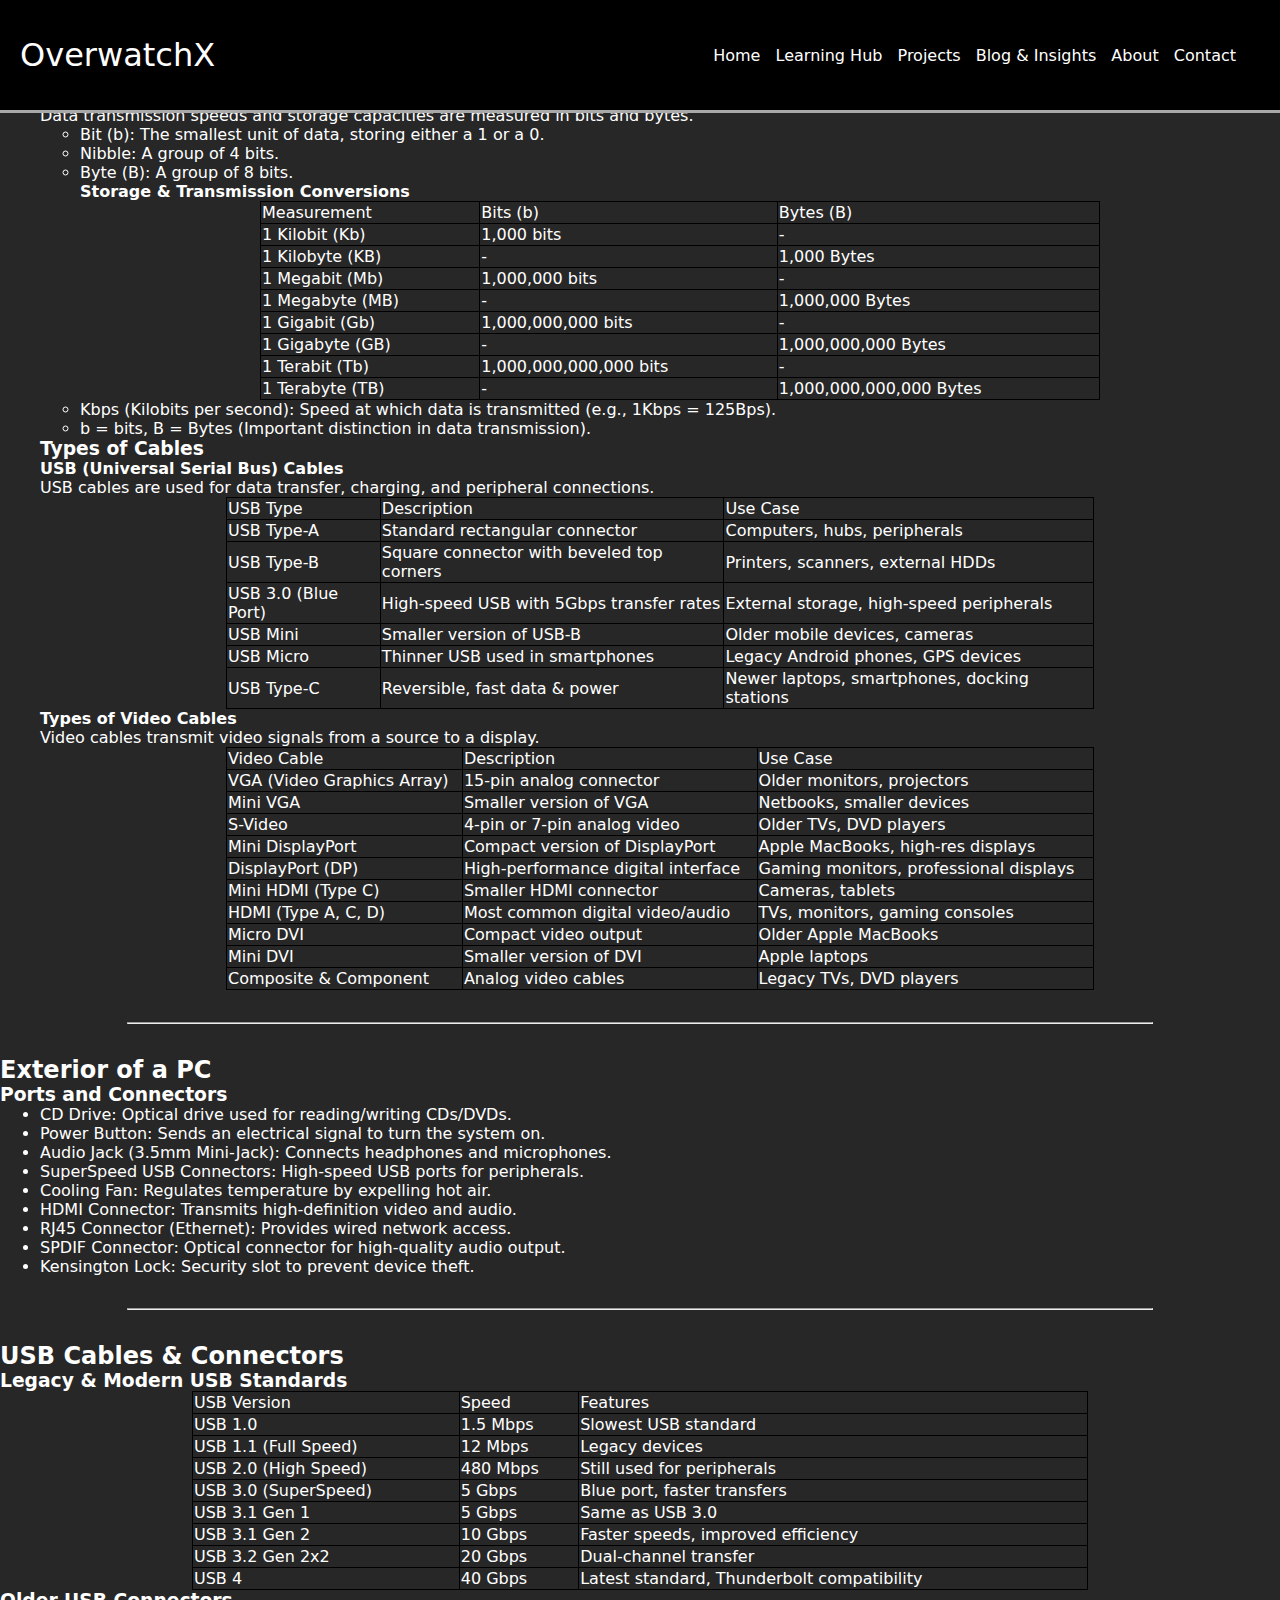
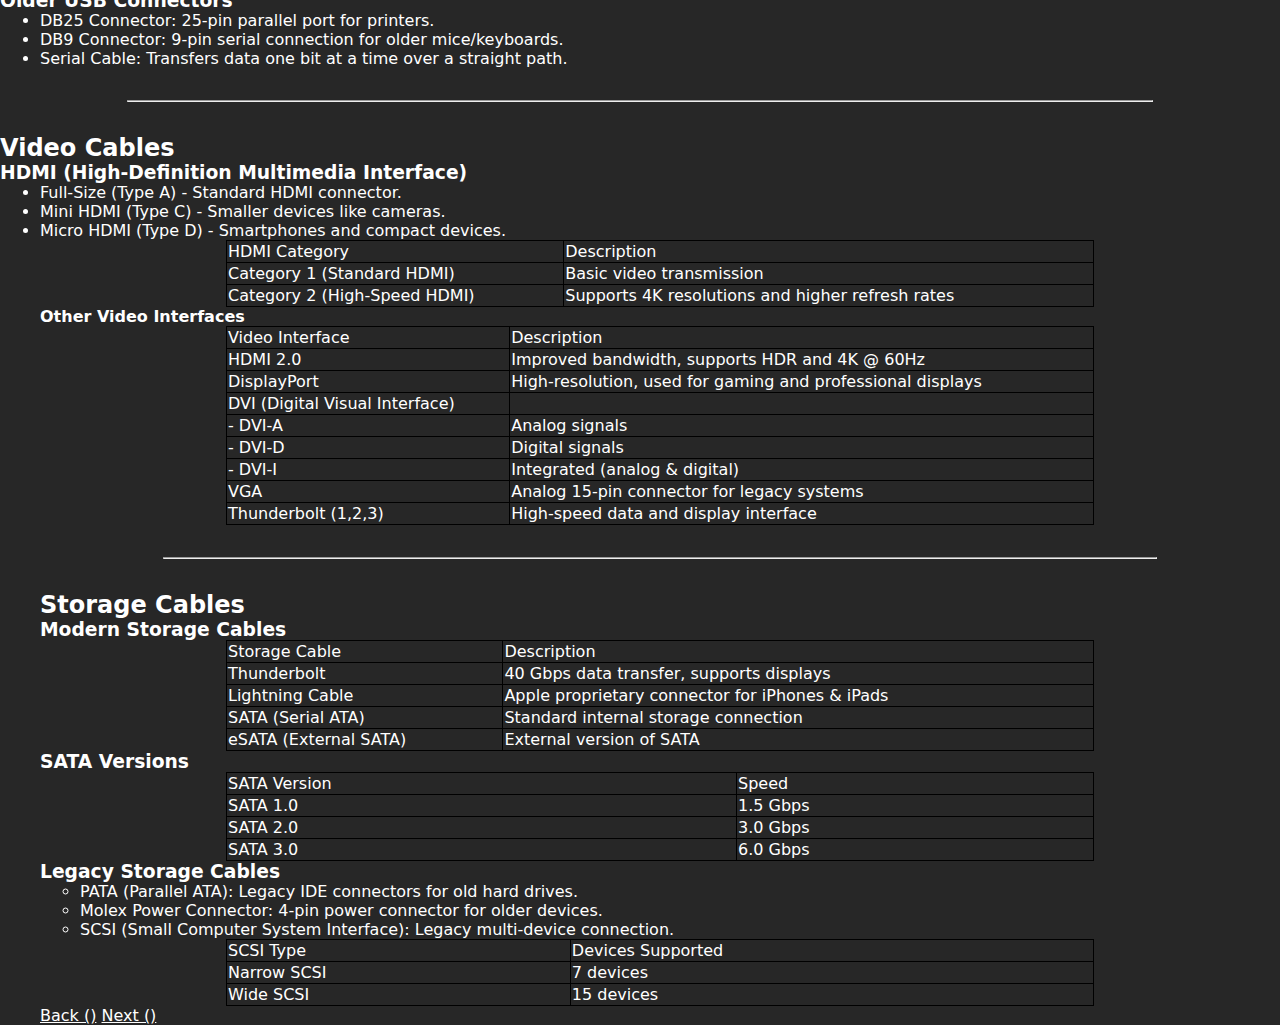
<file: comptia-a1/2.html>
<!DOCTYPE html>
<html lang="en">
<head>
    <meta charset="UTF-8">
    <meta name="viewport" content="width=device-width, initial-scale=1.0">
    <link rel="stylesheet" href="../styles/styles.css">
    <title>Document</title>
</head>
<body>
    <!-- Navigation Start -->
    <nav>
        <div>
            <h1><a href="../index.html">Overwatch<strong>X</strong></a></h1>
        </div>
        <div class="nav-links">
            <ul>
                <li><a href="#">Home</a></li>
                <li><a href="#">Learning Hub</a></li>
                <li><a href="#">Projects</a></li>
                <li><a href="#">Blog & Insights</a></li>
                <li><a href="#">About</a></li>
                <li><a href="#">Contact</a></li>
            </ul>
        </div>
    </nav>
    <!-- Navigation End -->
    <a href="./overview.html">Back to Overview</a>
    <h1>Cable Types</h1>
    <h2>Cable Types</h2>
    <ul>
        <h3>Common Measurements</h3>
        <p>Data transmission speeds and storage capacities are measured in bits and bytes.</p>
        <ul>
            <li>Bit (b): The smallest unit of data, storing either a 1 or a 0.</li>
            <li>Nibble: A group of 4 bits.</li>
            <li>Byte (B): A group of 8 bits.</li>
            <h4>Storage & Transmission Conversions</h4>
            <!-- Table 1 Start -->
            <table>
                <thead>
                    <tr>
                        <td>Measurement</td>
                        <td>Bits (b)</td>
                        <td>Bytes (B)</td>
                    </tr>
                </thead>
                <tbody>
                    <tr>
                        <td>1 Kilobit (Kb)</td>
                        <td>1,000 bits</td>
                        <td>-</td>
                    </tr>
                    <tr>
                        <td>1 Kilobyte (KB)</td>
                        <td>-</td>
                        <td>1,000 Bytes</td>
                    </tr>
                    <tr>
                        <td>1 Megabit (Mb)</td>
                        <td>1,000,000 bits</td>
                        <td>-</td>
                    </tr>
                    <tr>
                        <td>1 Megabyte (MB)</td>
                        <td>-</td>
                        <td>1,000,000 Bytes</td>
                    </tr>
                    <tr>
                        <td>1 Gigabit (Gb)</td>
                        <td>1,000,000,000 bits</td>
                        <td>-</td>
                    </tr>
                    <tr>
                        <td>1 Gigabyte (GB)</td>
                        <td>-</td>
                        <td>1,000,000,000 Bytes</td>
                    </tr>
                    <tr>
                        <td>1 Terabit (Tb)</td>
                        <td>1,000,000,000,000 bits</td>
                        <td>-</td>
                    </tr>
                    <tr>
                        <td>1 Terabyte (TB)</td>
                        <td>-</td>
                        <td>1,000,000,000,000 Bytes</td>
                    </tr>
                </tbody>
            </table>
            <!-- Table 1 End -->
            <li>Kbps (Kilobits per second): Speed at which data is transmitted (e.g., 1Kbps = 125Bps).</li>
            <li>b = bits, B = Bytes (Important distinction in data transmission).</li>
        </ul>
        <h3>Types of Cables</h3>
        <h4>USB (Universal Serial Bus) Cables</h4>
        <p>USB cables are used for data transfer, charging, and peripheral connections.</p>
        <!-- Table 2 Start -->
        <table>
            <thead>
                <tr>
                    <td>USB Type</td>
                    <td>Description</td>
                    <td>Use Case</td>
                </tr>
            </thead>
            <tbody>
                <tr>
                    <td>USB Type-A</td>
                    <td>Standard rectangular connector</td>
                    <td>Computers, hubs, peripherals</td>
                </tr>
                <tr>
                    <td>USB Type-B</td>
                    <td>Square connector with beveled top corners</td>
                    <td>Printers, scanners, external HDDs</td>
                </tr>
                <tr>
                    <td>USB 3.0 (Blue Port)</td>
                    <td>High-speed USB with 5Gbps transfer rates</td>
                    <td>External storage, high-speed peripherals</td>
                </tr>
                <tr>
                    <td>USB Mini</td>
                    <td>Smaller version of USB-B</td>
                    <td>Older mobile devices, cameras</td>
                </tr>
                <tr>
                    <td>USB Micro</td>
                    <td>Thinner USB used in smartphones</td>
                    <td>Legacy Android phones, GPS devices</td>
                </tr>
                <tr>
                    <td>USB Type-C</td>
                    <td>Reversible, fast data & power</td>
                    <td>Newer laptops, smartphones, docking stations</td>
                </tr>
            </tbody>
        </table>
        <!-- Table 2 End -->
        <h4>Types of Video Cables</h4>
        <p>Video cables transmit video signals from a source to a display.</p>
        <!-- Table 3 Start -->
        <table>
            <thead>
                <tr>
                    <td>Video Cable</td>
                    <td>Description</td>
                    <td>Use Case</td>
                </tr>
            </thead>
            <tbody>
                <tr>
                    <td>VGA (Video Graphics Array)</td>
                    <td>15-pin analog connector</td>
                    <td>Older monitors, projectors</td>
                </tr>
                <tr>
                    <td>Mini VGA</td>
                    <td>Smaller version of VGA</td>
                    <td>Netbooks, smaller devices</td>
                </tr>
                <tr>
                    <td>S-Video</td>
                    <td>4-pin or 7-pin analog video</td>
                    <td>Older TVs, DVD players</td>
                </tr>
                <tr>
                    <td>Mini DisplayPort</td>
                    <td>Compact version of DisplayPort</td>
                    <td>Apple MacBooks, high-res displays</td>
                </tr>
                <tr>
                    <td>DisplayPort (DP)</td>
                    <td>High-performance digital interface</td>
                    <td>Gaming monitors, professional displays</td>
                </tr>
                <tr>
                    <td>Mini HDMI (Type C)</td>
                    <td>Smaller HDMI connector</td>
                    <td>Cameras, tablets</td>
                </tr>
                <tr>
                    <td>HDMI (Type A, C, D)</td>
                    <td>Most common digital video/audio</td>
                    <td>TVs, monitors, gaming consoles</td>
                </tr>
                <tr>
                    <td>Micro DVI</td>
                    <td>Compact video output</td>
                    <td>Older Apple MacBooks</td>
                </tr>
                <tr>
                    <td>Mini DVI</td>
                    <td>Smaller version of DVI</td>
                    <td>Apple laptops</td>
                </tr>
                <tr>
                    <td>Composite & Component</td>
                    <td>Analog video cables</td>
                    <td>Legacy TVs, DVD players</td>
                </tr>
            </tbody>
        </table>
        <!-- Table 3 End -->
    </ul>
    <hr>
    <h2>Exterior of a PC</h2>
    <h3>Ports and Connectors</h3>
    <ul>
        <li>CD Drive: Optical drive used for reading/writing CDs/DVDs.</li>
        <li>Power Button: Sends an electrical signal to turn the system on.</li>
        <li>Audio Jack (3.5mm Mini-Jack): Connects headphones and microphones.</li>
        <li>SuperSpeed USB Connectors: High-speed USB ports for peripherals.</li>
        <li>Cooling Fan: Regulates temperature by expelling hot air.</li>
        <li>HDMI Connector: Transmits high-definition video and audio.</li>
        <li>RJ45 Connector (Ethernet): Provides wired network access.</li>
        <li>SPDIF Connector: Optical connector for high-quality audio output.</li>
        <li>Kensington Lock: Security slot to prevent device theft.</li>
    </ul>
    <hr>
    <h2>USB Cables & Connectors</h2>
    <h3>Legacy & Modern USB Standards</h3>
    <!-- Table 4 Start -->
    <table>
        <thead>
            <tr>
                <td>USB Version</td>
                <td>Speed</td>
                <td>Features</td>
            </tr>
        </thead>
        <tbody>
            <tr>
                <td>USB 1.0</td>
                <td>1.5 Mbps</td>
                <td>Slowest USB standard</td>
            </tr>
            <tr>
                <td>USB 1.1 (Full Speed)</td>
                <td>12 Mbps</td>
                <td>Legacy devices</td>
            </tr>
            <tr>
                <td>USB 2.0 (High Speed)</td>
                <td>480 Mbps</td>
                <td>Still used for peripherals</td>
            </tr>
            <tr>
                <td>USB 3.0 (SuperSpeed)</td>
                <td>5 Gbps</td>
                <td>Blue port, faster transfers</td>
            </tr>
            <tr>
                <td>USB 3.1 Gen 1</td>
                <td>5 Gbps</td>
                <td>Same as USB 3.0</td>
            </tr>
            <tr>
                <td>USB 3.1 Gen 2</td>
                <td>10 Gbps</td>
                <td>Faster speeds, improved efficiency</td>
            </tr>
            <tr>
                <td>USB 3.2 Gen 2x2</td>
                <td>20 Gbps</td>
                <td>Dual-channel transfer</td>
            </tr>
            <tr>
                <td>USB 4</td>
                <td>40 Gbps</td>
                <td>Latest standard, Thunderbolt compatibility</td>
            </tr>
        </tbody>
    </table>
    <!-- Table 4 End -->
    <h3>Older USB Connectors</h3>
    <ul>
        <li>DB25 Connector: 25-pin parallel port for printers.</li>
        <li>DB9 Connector: 9-pin serial connection for older mice/keyboards.</li>
        <li>Serial Cable: Transfers data one bit at a time over a straight path.</li>
    </ul>
    <hr>
    <h2>Video Cables</h2>
    <h3>HDMI (High-Definition Multimedia Interface)</h3>
    <ul>
        <li>Full-Size (Type A) - Standard HDMI connector.</li>
        <li>Mini HDMI (Type C) - Smaller devices like cameras.</li>
        <li>Micro HDMI (Type D) - Smartphones and compact devices.</li>
        <!-- Table 5 Start -->
        <table>
            <thead>
                <tr>
                    <td>HDMI Category</td>
                    <td>Description</td>
                </tr>
            </thead>
            <tbody>
                <tr>
                    <td>Category 1 (Standard HDMI)</td>
                    <td>Basic video transmission</td>
                </tr>
                <tr>
                    <td>Category 2 (High-Speed HDMI)</td>
                    <td>Supports 4K resolutions and higher refresh rates</td>
                </tr>
            </tbody>
        </table>
        <!-- Table 5 End -->
        <h4>Other Video Interfaces</h4>
        <!-- Table 6 Start -->
        <table>
            <thead>
                <tr>
                    <td>Video Interface</td>
                    <td>Description</td>
                </tr>
            </thead>
            <tbody>
                <tr>
                    <td>HDMI 2.0</td>
                    <td>Improved bandwidth, supports HDR and 4K @ 60Hz</td>
                </tr>
                <tr>
                    <td>DisplayPort</td>
                    <td>High-resolution, used for gaming and professional displays</td>
                </tr>
                <tr>
                    <td>DVI (Digital Visual Interface)</td>
                </tr>
                <tr>
                    <td>- DVI-A</td>
                    <td>Analog signals</td>
                </tr>
                <tr>
                    <td>- DVI-D</td>
                    <td>Digital signals</td>
                </tr>
                <tr>
                    <td>- DVI-I</td>
                    <td>Integrated (analog & digital)</td>
                </tr>
                <tr>
                    <td>VGA</td>
                    <td>Analog 15-pin connector for legacy systems</td>
                </tr>
                <tr>
                    <td>Thunderbolt (1,2,3)</td>
                    <td>High-speed data and display interface</td>
                </tr>
            </tbody>
        </table>
        <!-- Table 6 End -->
    <hr>
    <h2>Storage Cables</h2>
    <h3>Modern Storage Cables</h3>
    <!-- Table 7 Start -->
    <table>
        <thead>
            <tr>
                <td>Storage Cable</td>
                <td>Description</td>
            </tr>
        </thead>
        <tbody>
            <tr>
                <td>Thunderbolt</td>
                <td>40 Gbps data transfer, supports displays</td>
            </tr>
            <tr>
                <td>Lightning Cable</td>
                <td>Apple proprietary connector for iPhones & iPads</td>
            </tr>
            <tr>
                <td>SATA (Serial ATA)</td>
                <td>Standard internal storage connection</td>
            </tr>
            <tr>
                <td>eSATA (External SATA)</td>
                <td>External version of SATA</td>
            </tr>
        </tbody>
    </table>
    <!-- Table 7 End -->
    <h3>SATA Versions</h3>
    <!-- Table 8 Start -->
    <table>
        <thead>
            <tr>
                <td>SATA Version</td>
                <td>Speed</td>
            </tr>
        </thead>
        <tbody>
            <tr>
                <td>SATA 1.0</td>
                <td>1.5 Gbps</td>
            </tr>
            <tr>
                <td>SATA 2.0</td>
                <td>3.0 Gbps</td>
            </tr>
            <tr>
                <td>SATA 3.0</td>
                <td>6.0 Gbps</td>
            </tr>
        </tbody>
    </table>
    <!-- Table 8 End -->
    <h3>Legacy Storage Cables</h3>
    <ul>
        <li>PATA (Parallel ATA): Legacy IDE connectors for old hard drives.</li>
        <li>Molex Power Connector: 4-pin power connector for older devices.</li>
        <li>SCSI (Small Computer System Interface): Legacy multi-device connection.</li>
    </ul>
    <!-- Table 9 Start -->
    <table>
        <thead>
            <tr>
                <td>SCSI Type</td>
                <td>Devices Supported</td>
            </tr>
        </thead>
        <tbody>
            <tr>
                <td>Narrow SCSI</td>
                <td>7 devices</td>
            </tr>
            <tr>
                <td>Wide SCSI</td>
                <td>15 devices</td>
            </tr>
        </tbody>
    </table>
    <!-- Table 9 End -->
    <a href="./1.html">Back ()</a>
    <a href="./3.html">Next ()</a>
</body>
</html>
</file>
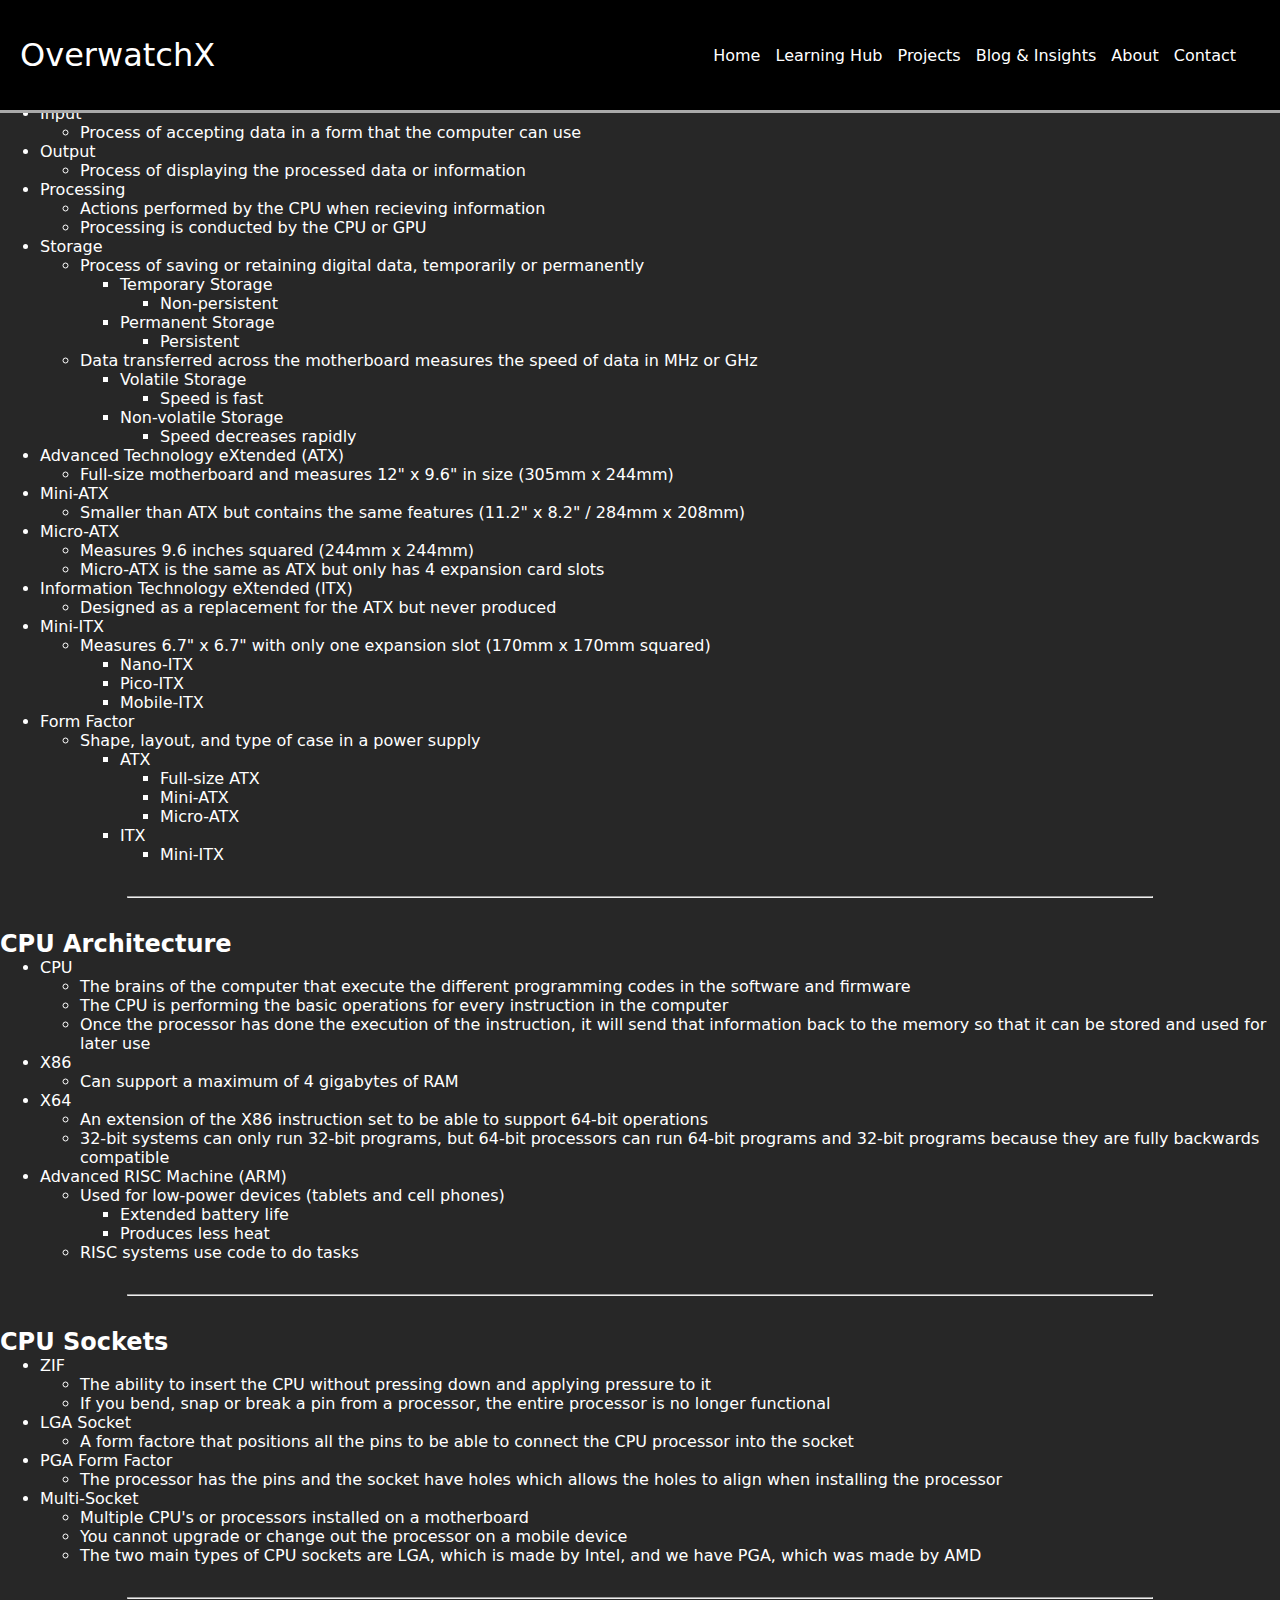
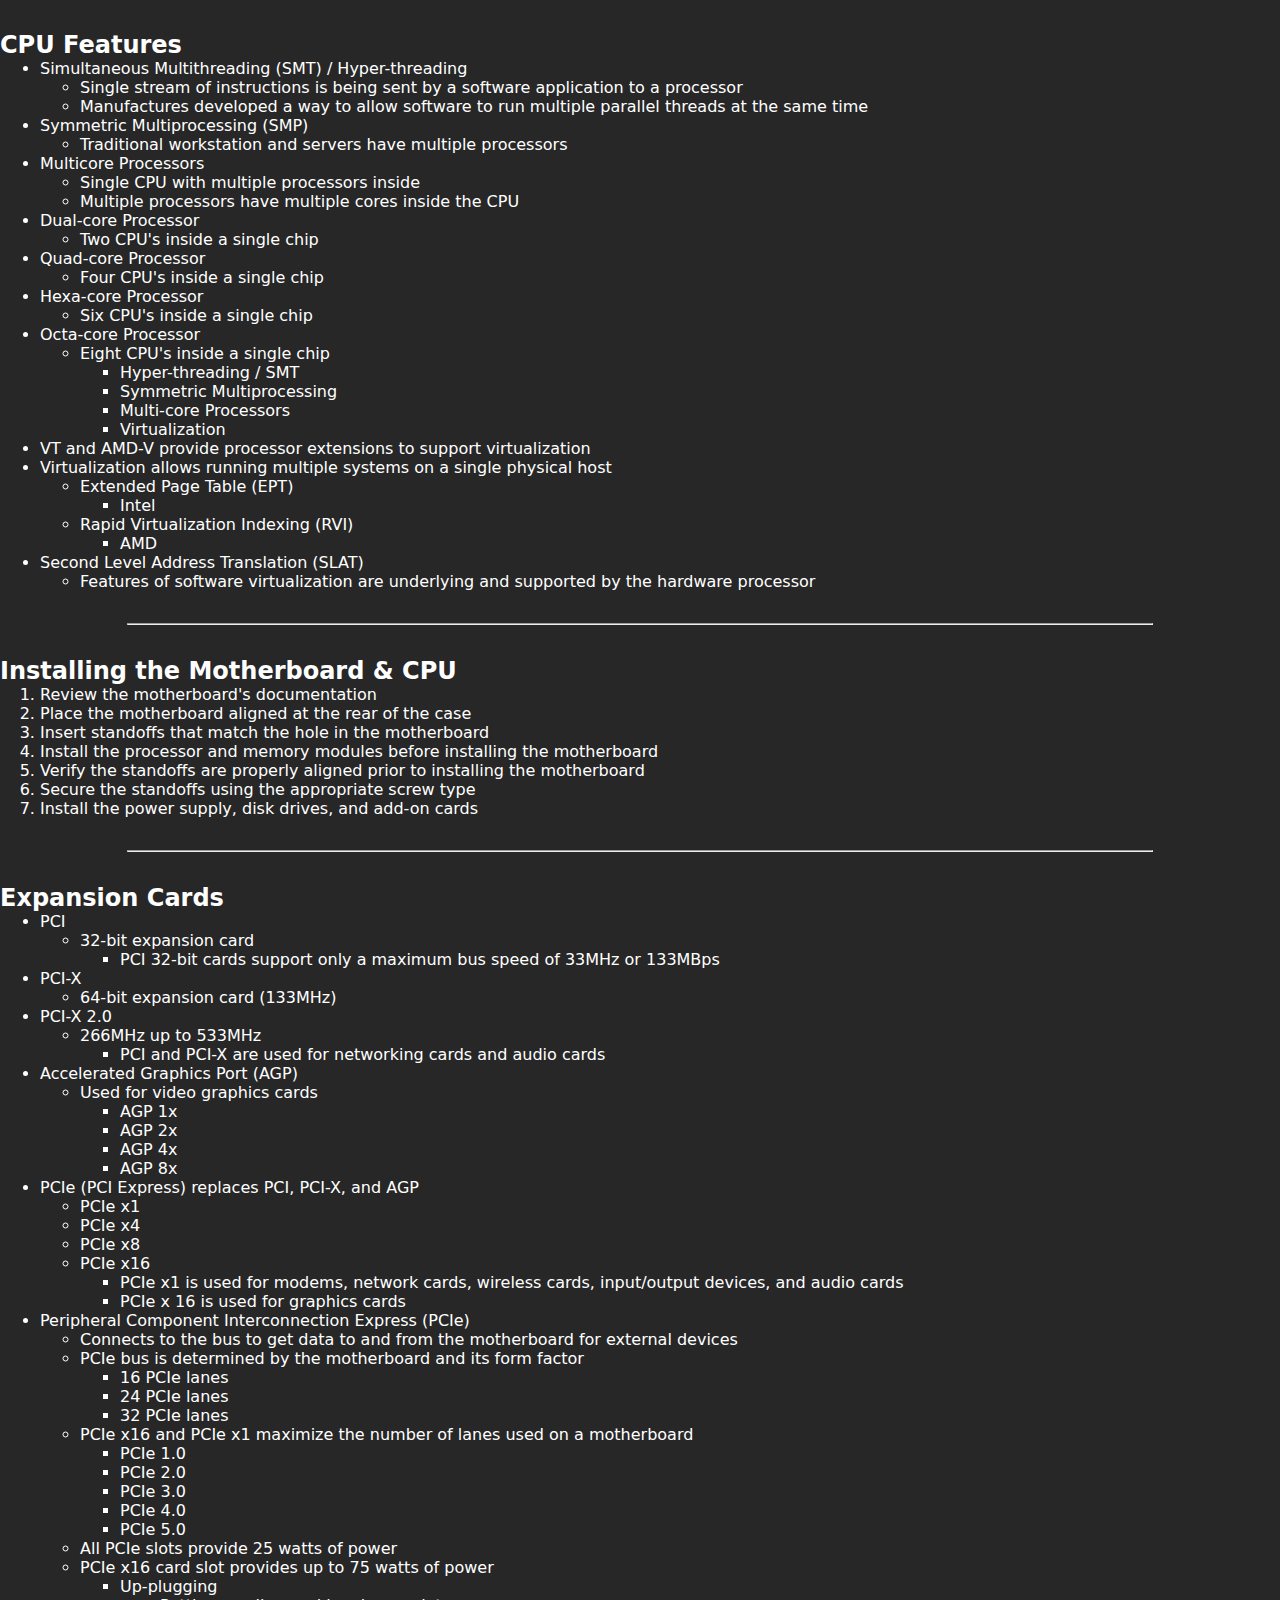
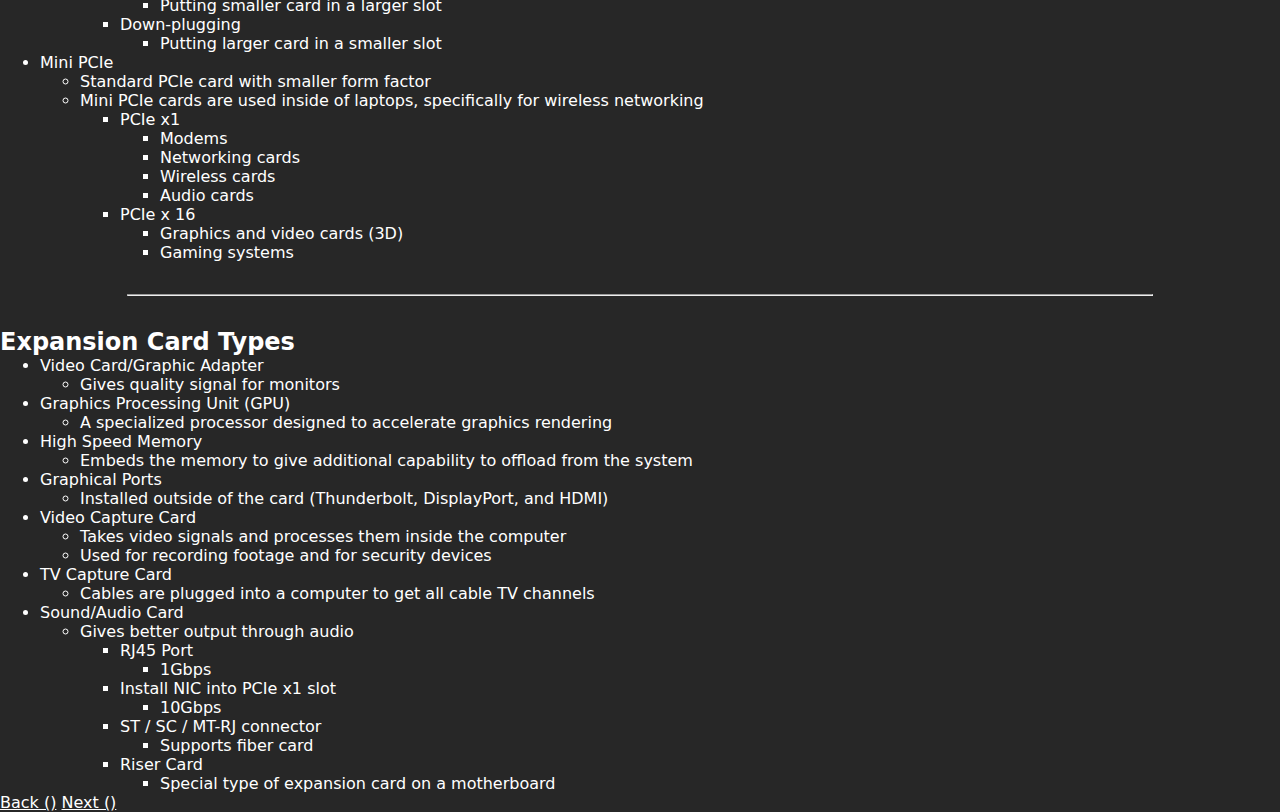
<file: comptia-a1/3.html>
<!DOCTYPE html>
<html lang="en">
<head>
    <meta charset="UTF-8">
    <meta name="viewport" content="width=device-width, initial-scale=1.0">
    <link rel="stylesheet" href="../styles/styles.css">
    <title>Document</title>
</head>
<body>
    <!-- Navigation Start -->
    <nav>
        <div>
            <h1><a href="../index.html">Overwatch<strong>X</strong></a></h1>
        </div>
        <div class="nav-links">
            <ul>
                <li><a href="#">Home</a></li>
                <li><a href="#">Learning Hub</a></li>
                <li><a href="#">Projects</a></li>
                <li><a href="#">Blog & Insights</a></li>
                <li><a href="#">About</a></li>
                <li><a href="#">Contact</a></li>
            </ul>
        </div>
    </nav>
    <!-- Navigation End -->
    <a href="./overview.html">Back to Overview</a>
    <h1>Motherboards</h1>
    <h2>Motherboard</h2>
    <ul>
        <li>printed Circut board that contains computer components and provides connectors</li>
        <li>Input</li>
        <ul>
            <li>Process of accepting data in a form that the computer can use</li>
        </ul>
        <li>Output</li>
        <ul>
            <li>Process of displaying the processed data or information</li>
        </ul>
        <li>Processing</li>
        <ul>
            <li>Actions performed by the CPU when recieving information</li>
            <li>Processing is conducted by the CPU or GPU</li>
        </ul>
        <li>Storage</li>
        <ul>
            <li>Process of saving or retaining digital data, temporarily or permanently</li>
            <ul>
                <li>Temporary Storage</li>
                <ul>
                    <li>Non-persistent</li>
                </ul>
                <li>Permanent Storage</li>
                <ul>
                    <li>Persistent</li>
                </ul>
            </ul>
            <li>Data transferred across the motherboard measures the speed of data in MHz or GHz</li>
            <ul>
                <li>Volatile Storage</li>
                <ul>
                    <li>Speed is fast</li>
                </ul>
                <li>Non-volatile Storage</li>
                <ul>
                    <li>Speed decreases rapidly</li>
                </ul>
            </ul>
        </ul>
        <li>Advanced Technology eXtended (ATX)</li>
        <ul>
            <li>Full-size motherboard and measures 12" x 9.6" in size (305mm x 244mm)</li>
        </ul>
        <li>Mini-ATX</li>
        <ul>
            <li>Smaller than ATX but contains the same features (11.2" x 8.2" / 284mm x 208mm)</li>
        </ul>
        <li>Micro-ATX</li>
        <ul>
            <li>Measures 9.6 inches squared (244mm x 244mm)</li>
            <li>Micro-ATX is the same as ATX but only has 4 expansion card slots</li>
        </ul>
        <li>Information Technology eXtended (ITX)</li>
        <ul>
            <li>Designed as a replacement for the ATX but never produced</li>
        </ul>
        <li>Mini-ITX</li>
        <ul>
            <li>Measures 6.7" x 6.7" with only one expansion slot (170mm x 170mm squared)</li>
            <ul>
                <li>Nano-ITX</li>
                <li>Pico-ITX</li>
                <li>Mobile-ITX</li>
            </ul>
        </ul>
        <li>Form Factor</li>
        <ul>
            <li>Shape, layout, and type of case in a power supply</li>
            <ul>
                <li>ATX</li>
                <ul>
                    <li>Full-size ATX</li>
                    <li>Mini-ATX</li>
                    <li>Micro-ATX</li>
                </ul>
                <li>ITX</li>
                <ul>
                    <li>Mini-ITX</li>
                </ul>
            </ul>
        </ul>
    </ul>
    <hr>
    <h2>CPU Architecture</h2>
    <ul>
        <li>CPU</li>
        <ul>
            <li>The brains of the computer that execute the different programming codes in the software and firmware</li>
            <li>The CPU is performing the basic operations for every instruction in the computer</li>
            <li>Once the processor has done the execution of the instruction, it will send that information back to the memory so that it can be stored and used for later use</li>
        </ul>
        <li>X86</li>
        <ul>
            <li>Can support a maximum of 4 gigabytes of RAM</li>
        </ul>
        <li>X64</li>
        <ul>
            <li>An extension of the X86 instruction set to be able to support 64-bit operations</li>
            <li>32-bit systems can only run 32-bit programs, but 64-bit processors can run 64-bit programs and 32-bit programs because they are fully backwards compatible</li>
        </ul>
        <li>Advanced RISC Machine (ARM)</li>
        <ul>
            <li>Used for low-power devices (tablets and cell phones)</li>
            <ul>
                <li>Extended battery life</li>
                <li>Produces less heat</li>
            </ul>
            <li>RISC systems use code to do tasks</li>
        </ul>
    </ul>
    <hr>
    <h2>CPU Sockets</h2>
    <ul>
        <li>ZIF</li>
        <ul>
            <li>The ability to insert the CPU without pressing down and applying pressure to it</li>
            <li>If you bend, snap or break a pin from a processor, the entire processor is no longer functional</li>
        </ul>
        <li>LGA Socket</li>
        <ul>
            <li>A form factore that positions all the pins to be able to connect the CPU processor into the socket</li>
        </ul>
        <li>PGA Form Factor</li>
        <ul>
            <li>The processor has the pins and the socket have holes which allows the holes to align when installing the processor</li>
        </ul>
        <li>Multi-Socket</li>
        <ul>
            <li>Multiple CPU's or processors installed on a motherboard</li>
            <li>You cannot upgrade or change out the processor on a mobile device</li>
            <li>The two main types of CPU sockets are LGA, which is made by Intel, and we have PGA, which was made by AMD</li>
        </ul>
    </ul>
    <hr>
    <h2>CPU Features</h2>
    <ul>
        <li>Simultaneous Multithreading (SMT) / Hyper-threading</li>
        <ul>
            <li>Single stream of instructions is being sent by a software application to a processor</li>
            <li>Manufactures developed a way to allow software to run multiple parallel threads at the same time</li>
        </ul>
        <li>Symmetric Multiprocessing (SMP)</li>
        <ul>
            <li>Traditional workstation and servers have multiple processors</li>
        </ul>
        <li>Multicore Processors</li>
        <ul>
            <li>Single CPU with multiple processors inside</li>
            <li>Multiple processors have multiple cores inside the CPU</li>
        </ul>
        <li>Dual-core Processor </li>
        <ul>
            <li>Two CPU's inside a single chip</li>
        </ul>
        <li>Quad-core Processor</li>
        <ul>
            <li>Four CPU's inside a single chip</li>
        </ul>
        <li>Hexa-core Processor</li>
        <ul>
            <li>Six CPU's inside a single chip</li>
        </ul>
        <li>Octa-core Processor</li>
        <ul>
            <li>Eight CPU's inside a single chip</li>
            <ul>
                <li>Hyper-threading / SMT</li>
                <li>Symmetric Multiprocessing</li>
                <li>Multi-core Processors</li>
                <li>Virtualization</li>
            </ul>
        </ul>
        <li>VT and AMD-V provide processor extensions to support virtualization</li>
        <li>Virtualization allows running multiple systems on a single physical host</li>
        <ul>
            <li>Extended Page Table (EPT)</li>
            <ul>
                <li>Intel</li>
            </ul>
            <li>Rapid Virtualization Indexing (RVI)</li>
            <ul>
                <li>AMD</li>
            </ul>
        </ul>
        <li>Second Level Address Translation (SLAT)</li>
        <ul>
            <li>Features of software virtualization are underlying and supported by the hardware processor</li>
        </ul>
    </ul>
    <hr>
    <h2>Installing the Motherboard & CPU</h2>
    <ol>
        <li>Review the motherboard's documentation</li>
        <li>Place the motherboard aligned at the rear of the case</li>
        <li>Insert standoffs that match the hole in the motherboard</li>
        <li>Install the processor and memory modules before installing the motherboard</li>
        <li>Verify the standoffs are properly aligned prior to installing the motherboard</li>
        <li>Secure the standoffs using the appropriate screw type</li>
        <li>Install the power supply, disk drives, and add-on cards</li>
    </ol>
    <hr>
    <h2>Expansion Cards</h2>
    <ul>
        <li>PCI</li>
        <ul>
            <li>32-bit expansion card</li>
            <ul>
                <li>PCI 32-bit cards support only a maximum bus speed of 33MHz or 133MBps</li>
            </ul>
        </ul>
        <li>PCI-X</li>
        <ul>
            <li>64-bit expansion card (133MHz)</li>
        </ul>
        <li>PCI-X 2.0</li>
        <ul>
            <li>266MHz up to 533MHz</li>
            <ul>
                <li>PCI and PCI-X are used for networking cards and audio cards</li>
            </ul>
        </ul>
        <li>Accelerated Graphics Port (AGP)</li>
        <ul>
            <li>Used for video graphics cards</li>
            <ul>
                <li>AGP 1x</li>
                <li>AGP 2x</li>
                <li>AGP 4x</li>
                <li>AGP 8x</li>
            </ul>
        </ul>
        <li>PCIe (PCI Express) replaces PCI, PCI-X, and AGP</li>
        <ul>
            <li>PCIe x1</li>
            <li>PCIe x4</li>
            <li>PCIe x8</li>
            <li>PCIe x16</li>
            <ul>
                <li>PCIe x1 is used for modems, network cards, wireless cards, input/output devices, and audio cards</li>
                <li>PCIe x 16 is used for graphics cards</li>
            </ul>
        </ul>
        <li>Peripheral Component Interconnection Express (PCIe)</li>
        <ul>
            <li>Connects to the bus to get data to and from the motherboard for external devices</li>
            <li>PCIe bus is determined by the motherboard and its form factor</li>
            <ul>
                <li>16 PCIe lanes</li>
                <li>24 PCIe lanes</li>
                <li>32 PCIe lanes</li>
            </ul>
            <li>PCIe x16 and PCIe x1 maximize the number of lanes used on a motherboard</li>
            <ul>
                <li>PCIe 1.0</li>
                <li>PCIe 2.0</li>
                <li>PCIe 3.0</li>
                <li>PCIe 4.0</li>
                <li>PCIe 5.0</li>
            </ul>
            <li>All PCIe slots provide 25 watts of power</li>
            <li>PCIe x16 card slot provides up to 75 watts of power</li>
            <ul>
                <li>Up-plugging</li>
                <ul>
                    <li>Putting smaller card in a larger slot</li>
                </ul>
                <li>Down-plugging</li>
                <ul>
                    <li>Putting larger card in a smaller slot</li>
                </ul>
            </ul>
        </ul>
        <li>Mini PCIe</li>
        <ul>
            <li>Standard PCIe card with smaller form factor</li>
            <li>Mini PCIe cards are used inside of laptops, specifically for wireless networking</li>
            <ul>
                <li>PCIe x1</li>
                <ul>
                    <li>Modems</li>
                    <li>Networking cards</li>
                    <li>Wireless cards</li>
                    <li>Audio cards</li>
                </ul>
                <li>PCIe x 16</li>
                <ul>
                    <li>Graphics and video cards (3D)</li>
                    <li>Gaming systems</li>
                </ul>
            </ul>
        </ul>
    </ul>
    <hr>
    <h2>Expansion Card Types</h2>
    <ul>
        <li>Video Card/Graphic Adapter</li>
        <ul>
            <li>Gives quality signal for monitors</li>
        </ul>
        <li>Graphics Processing Unit (GPU)</li>
        <ul>
            <li>A specialized processor designed to accelerate graphics rendering</li>
        </ul>
        <li>High Speed Memory</li>
        <ul>
            <li>Embeds the memory to give additional capability to offload from the system</li>
        </ul>
        <li>Graphical Ports</li>
        <ul>
            <li>Installed outside of the card (Thunderbolt, DisplayPort, and HDMI)</li>
        </ul>
        <li>Video Capture Card</li>
        <ul>
            <li>Takes video signals and processes them inside the computer</li>
            <li>Used for recording footage and for security devices</li>
        </ul>
        <li>TV Capture Card</li>
        <ul>
            <li>Cables are plugged into a computer to get all cable TV channels</li>
        </ul>
        <li>Sound/Audio Card</li>
        <ul>
            <li>Gives better output through audio</li>
            <ul>
                <li>RJ45 Port</li>
                <ul>
                    <li>1Gbps</li>
                </ul>
                <li>Install NIC into PCIe x1 slot</li>
                <ul>
                    <li>10Gbps</li>
                </ul>
                <li>ST / SC / MT-RJ connector</li>
                <ul>
                    <li>Supports fiber card</li>
                </ul>
                <li>Riser Card</li>
                <ul>
                    <li>Special type of expansion card on a motherboard</li>
                </ul>
            </ul>
        </ul>
    </ul>
    <a href="./2.html">Back ()</a>
    <a href="./4.html">Next ()</a>
</body>
</html>
</file>
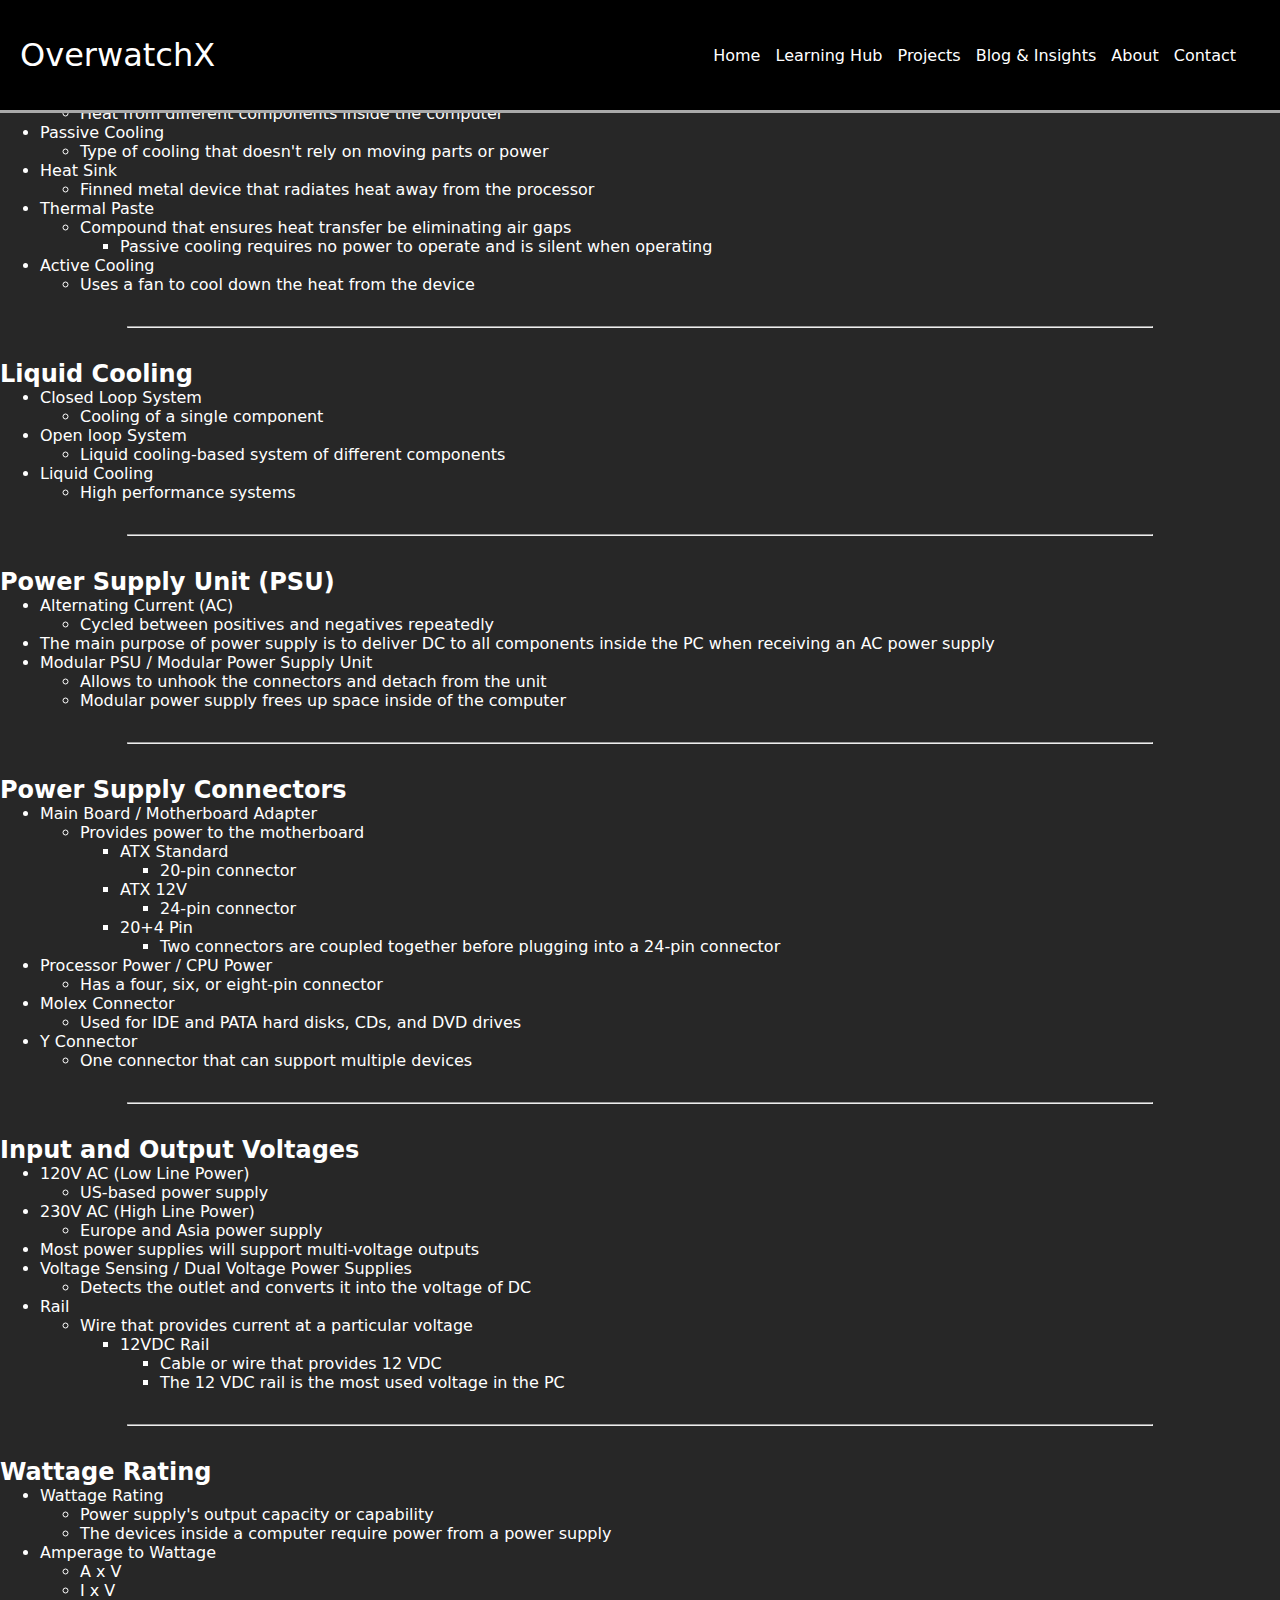
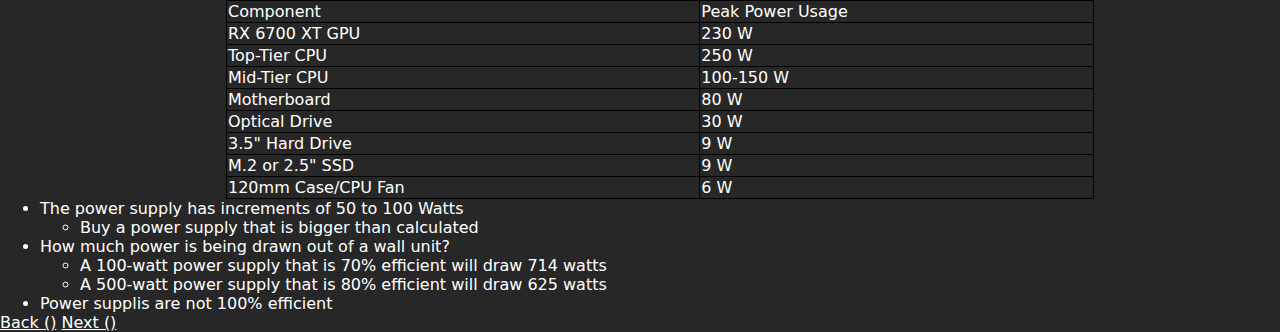
<file: comptia-a1/4.html>
<!DOCTYPE html>
<html lang="en">
<head>
    <meta charset="UTF-8">
    <meta name="viewport" content="width=device-width, initial-scale=1.0">
    <link rel="stylesheet" href="../styles/styles.css">
    <title>Document</title>
</head>
<body>
    <!-- Navigation Start -->
    <nav>
        <div>
            <h1><a href="../index.html">Overwatch<strong>X</strong></a></h1>
        </div>
        <div class="nav-links">
            <ul>
                <li><a href="#">Home</a></li>
                <li><a href="#">Learning Hub</a></li>
                <li><a href="#">Projects</a></li>
                <li><a href="#">Blog & Insights</a></li>
                <li><a href="#">About</a></li>
                <li><a href="#">Contact</a></li>
            </ul>
        </div>
    </nav>
    <!-- Navigation End -->
    <a href="./overview.html">Back to Overview</a>
    <h1>Cooling and Power</h1>
    <h2>Cooling the System</h2>
    <ul>
        <li>Thermal Load</li>
        <ul>
            <li>Heat from different components inside the computer</li>
        </ul>
        <li>Passive Cooling</li>
        <ul>
            <li>Type of cooling that doesn't rely on moving parts or power</li>
        </ul>
        <li>Heat Sink</li>
        <ul>
            <li>Finned metal device that radiates heat away from the processor</li>
        </ul>
        <li>Thermal Paste</li>
        <ul>
            <li>Compound that ensures heat transfer be eliminating air gaps</li>
            <ul>
                <li>Passive cooling requires no power to operate and is silent when operating</li>
            </ul>
        </ul>
        <li>Active Cooling</li>
        <ul>
            <li>Uses a fan to cool down the heat from the device</li>
        </ul>
    </ul>
    <hr>
    <h2>Liquid Cooling</h2>
    <ul>
        <li>Closed Loop System</li>
        <ul>
            <li>Cooling of a single component</li>
        </ul>
        <li>Open loop System</li>
        <ul>
            <li>Liquid cooling-based system of different components</li>
        </ul>
        <li>Liquid Cooling</li>
        <ul>
            <li>High performance systems</li>
        </ul>
    </ul>
    <hr>
    <h2>Power Supply Unit (PSU)</h2>
    <ul>
        <li>Alternating Current (AC)</li>
        <ul>
            <li>Cycled between positives and negatives repeatedly</li>
        </ul>
        <li>The main purpose of power supply is to deliver DC to all components inside the PC when receiving an AC power supply</li>
        <li>Modular PSU / Modular Power Supply Unit</li>
        <ul>
            <li>Allows to unhook the connectors and detach from the unit</li>
            <li>Modular power supply frees up space inside of the computer</li>
        </ul>
    </ul>
    <hr>
    <h2>Power Supply Connectors</h2>
    <ul>
        <li>Main Board / Motherboard Adapter</li>
        <ul>
            <li>Provides power to the motherboard</li>
            <ul>
                <li>ATX Standard</li>
                <ul>
                    <li>20-pin connector</li>
                </ul>
                <li>ATX 12V</li>
                <ul>
                    <li>24-pin connector</li>
                </ul>
                <li>20+4 Pin</li>
                <ul>
                    <li>Two connectors are coupled together before plugging into a 24-pin connector</li>
                </ul>
            </ul>
        </ul>
        <li>Processor Power / CPU Power</li>
        <ul>
            <li>Has a four, six, or eight-pin connector</li>
        </ul>
        <li>Molex Connector</li>
        <ul>
            <li>Used for IDE and PATA hard disks, CDs, and DVD drives</li>
        </ul>
        <li>Y Connector</li>
        <ul>
            <li>One connector that can support multiple devices</li>
        </ul>
    </ul>
    <hr>
    <h2>Input and Output Voltages</h2>
    <ul>
        <li>120V AC (Low Line Power)</li>
        <ul>
            <li>US-based power supply</li>
        </ul>
        <li>230V AC (High Line Power)</li>
        <ul>
            <li>Europe and Asia power supply</li>
        </ul>
        <li>Most power supplies will support multi-voltage outputs</li>
        <li>Voltage Sensing / Dual Voltage Power Supplies</li>
        <ul>
            <li>Detects the outlet and converts it into the voltage of DC</li>
        </ul>
        <li>Rail</li>
        <ul>
            <li>Wire that provides current at a particular voltage</li>
            <ul>
                <li>12VDC Rail</li>
                <ul>
                    <li>Cable or wire that provides 12 VDC</li>
                    <li>The 12 VDC rail is the most used voltage in the PC</li>
                </ul>
            </ul>
        </ul>
    </ul>
    <hr>
    <h2>Wattage Rating</h2>
    <ul>
        <li>Wattage Rating</li>
        <ul>
            <li>Power supply's output capacity or capability</li>
            <li>The devices inside a computer require power from a power supply</li>
        </ul>
        <li>Amperage to Wattage</li>
        <ul>
            <li>A x V</li>
            <li>I x V</li>
        </ul>
        <table>
            <thead>
                <tr>
                    <td>Component</td>
                    <td>Peak Power Usage</td>
                </tr>
            </thead>
            <tbody>
                <tr>
                    <td>RX 6700 XT GPU</td>
                    <td>230 W</td>
                </tr>
                <tr>
                    <td>Top-Tier CPU</td>
                    <td>250 W</td>
                </tr>
                <tr>
                    <td>Mid-Tier CPU</td>
                    <td>100-150 W</td>
                </tr>
                <tr>
                    <td>Motherboard</td>
                    <td>80 W</td>
                </tr>
                <tr>
                    <td>Optical Drive</td>
                    <td>30 W</td>
                </tr>
                <tr>
                    <td>3.5" Hard Drive</td>
                    <td>9 W</td>
                </tr>
                <tr>
                    <td>M.2 or 2.5" SSD</td>
                    <td>9 W</td>
                </tr>
                <tr>
                    <td>120mm Case/CPU Fan</td>
                    <td>6 W</td>
                </tr>
            </tbody>
        </table>
        <li>The power supply has increments of 50 to 100 Watts</li>
        <ul>
            <li>Buy a power supply that is bigger than calculated</li>
        </ul>
        <li>How much power is being drawn out of a wall unit?</li>
        <ul>
            <li>A 100-watt power supply that is 70% efficient will draw 714 watts</li>
            <li>A 500-watt power supply that is 80% efficient will draw 625 watts</li>
        </ul>
        <li>Power supplis are not 100% efficient</li>
    </ul>
    <a href="./3.html">Back ()</a>
    <a href="./5.html">Next ()</a>
</body>
</html>
</file>
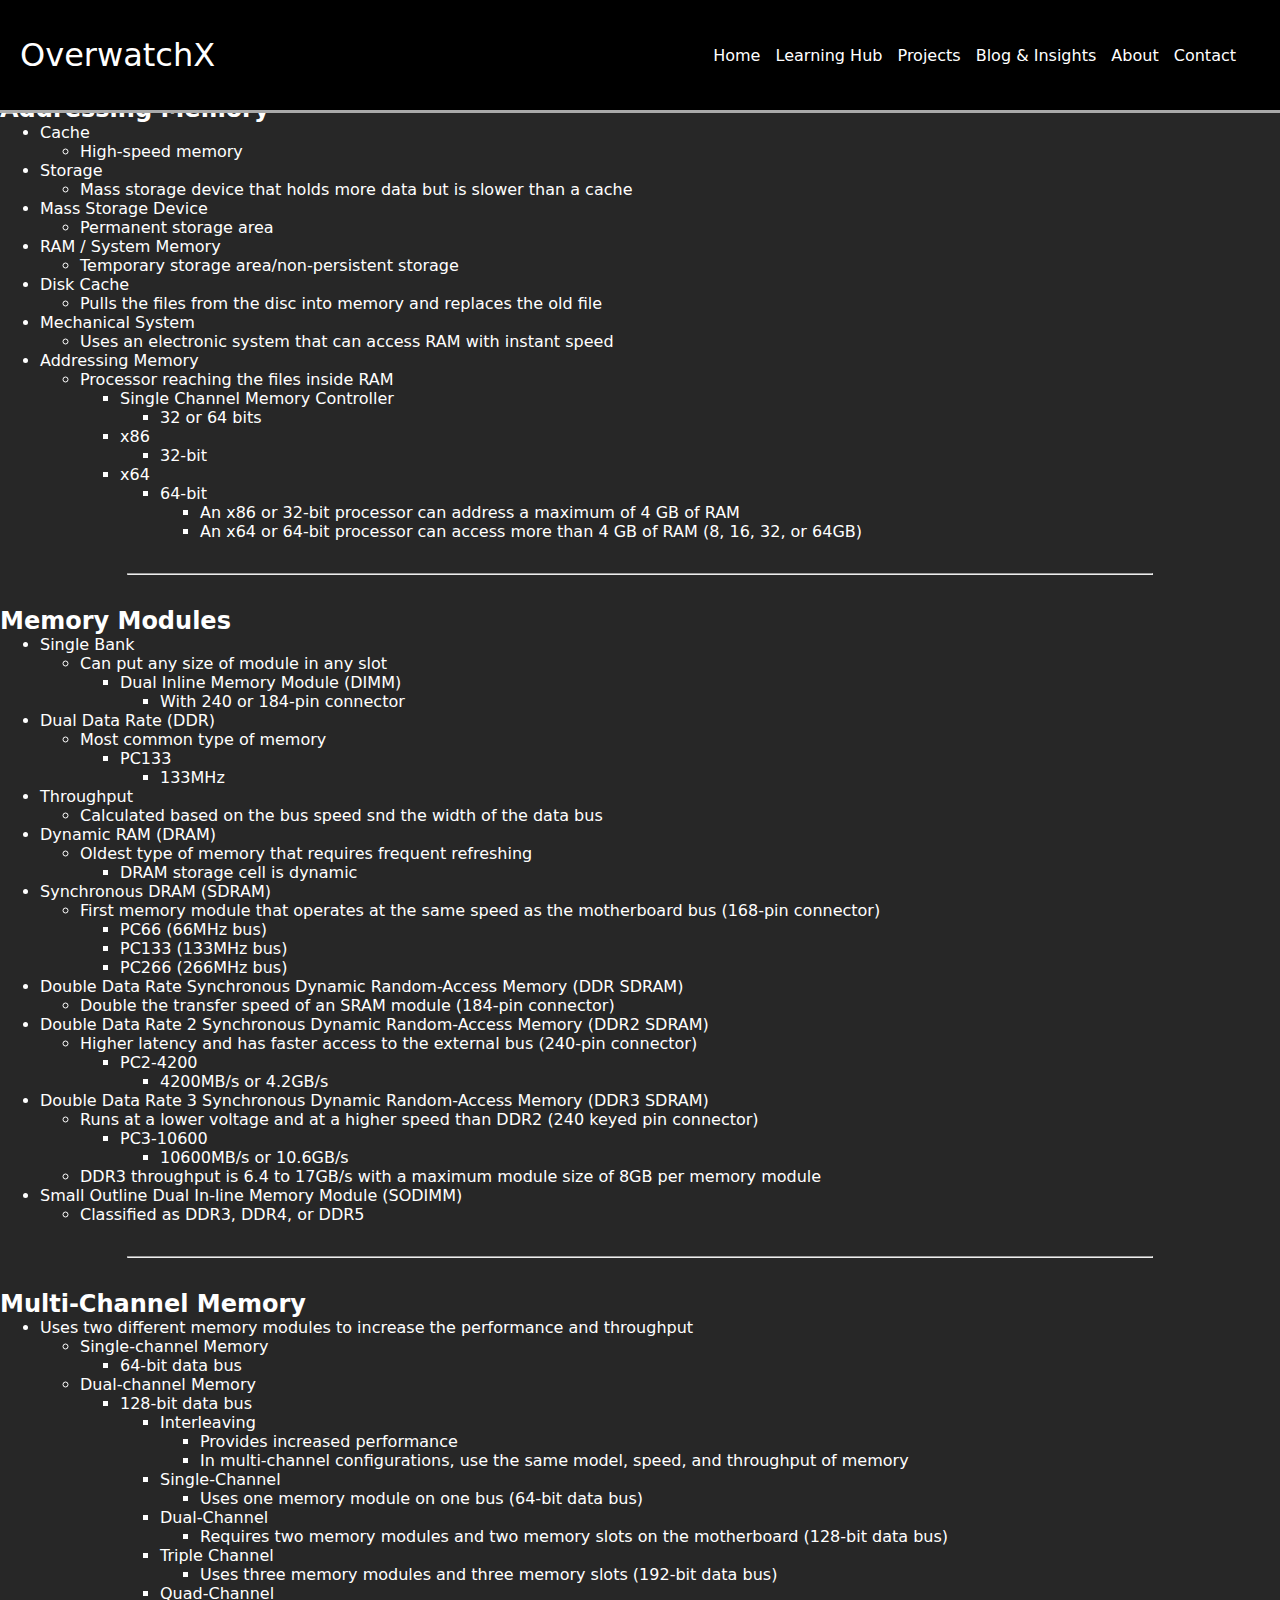
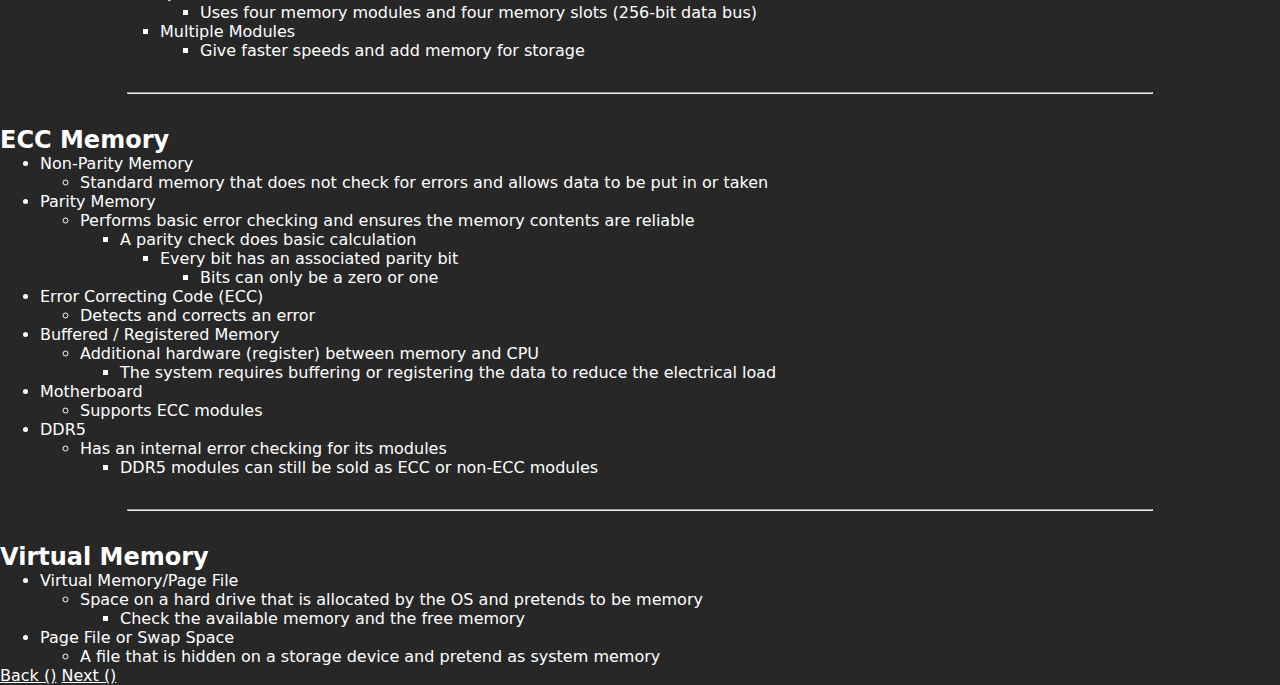
<file: comptia-a1/5.html>
<!DOCTYPE html>
<html lang="en">
<head>
    <meta charset="UTF-8">
    <meta name="viewport" content="width=device-width, initial-scale=1.0">
    <link rel="stylesheet" href="../styles/styles.css">
    <title>Document</title>
</head>
<body>
    <!-- Navigation Start -->
    <nav>
        <div>
            <h1><a href="../index.html">Overwatch<strong>X</strong></a></h1>
        </div>
        <div class="nav-links">
            <ul>
                <li><a href="#">Home</a></li>
                <li><a href="#">Learning Hub</a></li>
                <li><a href="#">Projects</a></li>
                <li><a href="#">Blog & Insights</a></li>
                <li><a href="#">About</a></li>
                <li><a href="#">Contact</a></li>
            </ul>
        </div>
    </nav>
    <!-- Navigation End -->
    <a href="./overview.html">Back to Overview</a>
    <h1>System Memory</h1>
    <ul>
        <li>Random Access Memory (RAM)</li>
        <ul>
            <li>Used to upload applications and files into a non-persistent and fast storage area</li>
        </ul>
    </ul>
    <h2>Addressing Memory</h2>
    <ul>
        <li>Cache</li>
        <ul>
            <li>High-speed memory</li>
        </ul>
        <li>Storage</li>
        <ul>
            <li>Mass storage device that holds more data but is slower than a cache</li>
        </ul>
        <li>Mass Storage Device</li>
        <ul>
            <li>Permanent storage area</li>
        </ul>
        <li>RAM / System Memory</li>
        <ul>
            <li>Temporary storage area/non-persistent storage</li>
        </ul>
        <li>Disk Cache</li>
        <ul>
            <li>Pulls the files from the disc into memory and replaces the old file</li>
        </ul>
        <li>Mechanical System</li>
        <ul>
            <li>Uses an electronic system that can access RAM with instant speed</li>
        </ul>
        <li>Addressing Memory</li>
        <ul>
            <li>Processor reaching the files inside RAM</li>
            <ul>
                <li>Single Channel Memory Controller</li>
                <ul>
                    <li>32 or 64 bits</li>
                </ul>
                <li>x86</li>
                <ul>
                    <li>32-bit</li>
                </ul>
                <li>x64</li>
                <ul>
                    <li>64-bit</li>
                    <ul>
                        <li>An x86 or 32-bit processor can address a maximum of 4 GB of RAM</li>
                        <li>An x64 or 64-bit processor can access more than 4 GB of RAM (8, 16, 32, or 64GB)</li>
                    </ul>
                </ul>
            </ul>
        </ul>
    </ul>
    <hr>
    <h2>Memory Modules</h2>
    <ul>
        <li>Single Bank</li>
        <ul>
            <li>Can put any size of module in any slot</li>
            <ul>
                <li>Dual Inline Memory Module (DIMM)</li>
                <ul>
                    <li>With 240 or 184-pin connector</li>
                </ul>
            </ul>
        </ul>
        <li>Dual Data Rate (DDR)</li>
        <ul>
            <li>Most common type of memory</li>
            <ul>
                <li>PC133</li>
                <ul>
                    <li>133MHz</li>
                </ul>
            </ul>
        </ul>
        <li>Throughput</li>
        <ul>
            <li>Calculated based on the bus speed snd the width of the data bus</li>
        </ul>
        <li>Dynamic RAM (DRAM)</li>
        <ul>
            <li>Oldest type of memory that requires frequent refreshing</li>
            <ul>
                <li>DRAM storage cell is dynamic</li>
            </ul>
        </ul>
        <li>Synchronous DRAM (SDRAM)</li>
        <ul>
            <li>First memory module that operates at the same speed as the motherboard bus (168-pin connector)</li>
            <ul>
                <li>PC66 (66MHz bus)</li>
                <li>PC133 (133MHz bus)</li>
                <li>PC266 (266MHz bus)</li>
            </ul>
        </ul>
        <li>Double Data Rate Synchronous Dynamic Random-Access Memory (DDR SDRAM)</li>
        <ul>
            <li>Double the transfer speed of an SRAM module (184-pin connector)</li>
        </ul>
        <li>Double Data Rate 2 Synchronous Dynamic Random-Access Memory (DDR2 SDRAM)</li>
        <ul>
            <li>Higher latency and has faster access to the external bus (240-pin connector)</li>
            <ul>
                <li>PC2-4200</li>
                <ul>
                    <li>4200MB/s or 4.2GB/s</li>
                </ul>
            </ul>
        </ul>
        <li>Double Data Rate 3 Synchronous Dynamic Random-Access Memory (DDR3 SDRAM)</li>
        <ul>
            <li>Runs at a lower voltage and at a higher speed than DDR2 (240 keyed pin connector)</li>
            <ul>
                <li>PC3-10600</li>
                <ul>
                    <li>10600MB/s or 10.6GB/s</li>
                </ul>
            </ul>
            <li>DDR3 throughput is 6.4 to 17GB/s with a maximum module size of 8GB per memory module</li>
        </ul>
        <li>Small Outline Dual In-line Memory Module (SODIMM)</li>
        <ul>
            <li>Classified as DDR3, DDR4, or DDR5</li>
        </ul>
    </ul>
    <hr>
    <h2>Multi-Channel Memory</h2>
    <ul>
        <li>Uses two different memory modules to increase the performance and throughput</li>
        <ul>
            <li>Single-channel Memory</li>
            <ul>
                <li>64-bit data bus</li>
            </ul>
            <li>Dual-channel Memory</li>
            <ul>
                <li>128-bit data bus</li>
                <ul>
                    <li>Interleaving</li>
                    <ul>
                        <li>Provides increased performance</li>
                        <li>In multi-channel configurations, use the same model, speed, and throughput of memory</li>
                    </ul>
                    <li>Single-Channel</li>
                    <ul>
                        <li>Uses one memory module on one bus (64-bit data bus)</li>
                    </ul>
                    <li>Dual-Channel</li>
                    <ul>
                        <li>Requires two memory modules and two memory slots on the motherboard (128-bit data bus)</li>
                    </ul>
                    <li>Triple Channel</li>
                    <ul>
                        <li>Uses three memory modules and three memory slots (192-bit data bus)</li>
                    </ul>
                    <li>Quad-Channel</li>
                    <ul>
                        <li>Uses four memory modules and four memory slots (256-bit data bus)</li>
                    </ul>
                    <li>Multiple Modules</li>
                    <ul>
                        <li>Give faster speeds and add memory for storage</li>
                    </ul>
                </ul>
            </ul>
        </ul>
    </ul>
    <hr>
    <h2>ECC Memory</h2>
    <ul>
        <li>Non-Parity Memory</li>
        <ul>
            <li>Standard memory that does not check for errors and allows data to be put in or taken <output></output></li>
        </ul>
        <li>Parity Memory</li>
        <ul>
            <li>Performs basic error checking and ensures the memory contents are reliable</li>
            <ul>
                <li>A parity check does basic calculation</li>
                <ul>
                    <li>Every bit has an associated parity bit</li>
                    <ul>
                        <li>Bits can only be a zero or one</li>
                    </ul>
                </ul>
            </ul>
        </ul>
        <li>Error Correcting Code (ECC)</li>
        <ul>
            <li>Detects and corrects an error</li>
        </ul>
        <li>Buffered / Registered Memory</li>
        <ul>
            <li>Additional hardware (register) between memory and CPU</li>
            <ul>
                <li>The system requires buffering or registering the data to reduce the electrical load</li>
            </ul>
        </ul>
        <li>Motherboard</li>
        <ul>
            <li>Supports ECC modules</li>
        </ul>
        <li>DDR5</li>
        <ul>
            <li>Has an internal error checking for its modules</li>
            <ul>
                <li>DDR5 modules can still be sold as ECC or non-ECC modules</li>
            </ul>
        </ul>
    </ul>
    <hr>
    <h2>Virtual Memory</h2>
    <ul>
        <li>Virtual Memory/Page File</li>
        <ul>
            <li>Space on a hard drive that is allocated by the OS and pretends to be memory</li>
            <ul>
                <li>Check the available memory and the free memory</li>
            </ul>
        </ul>
        <li>Page File or Swap Space</li>
        <ul>
            <li>A file that is hidden on a storage device and pretend as system memory</li>
        </ul>
    </ul>
    <a href="./4.html">Back ()</a>
    <a href="./6.html">Next ()</a>
</body>
</html>
</file>
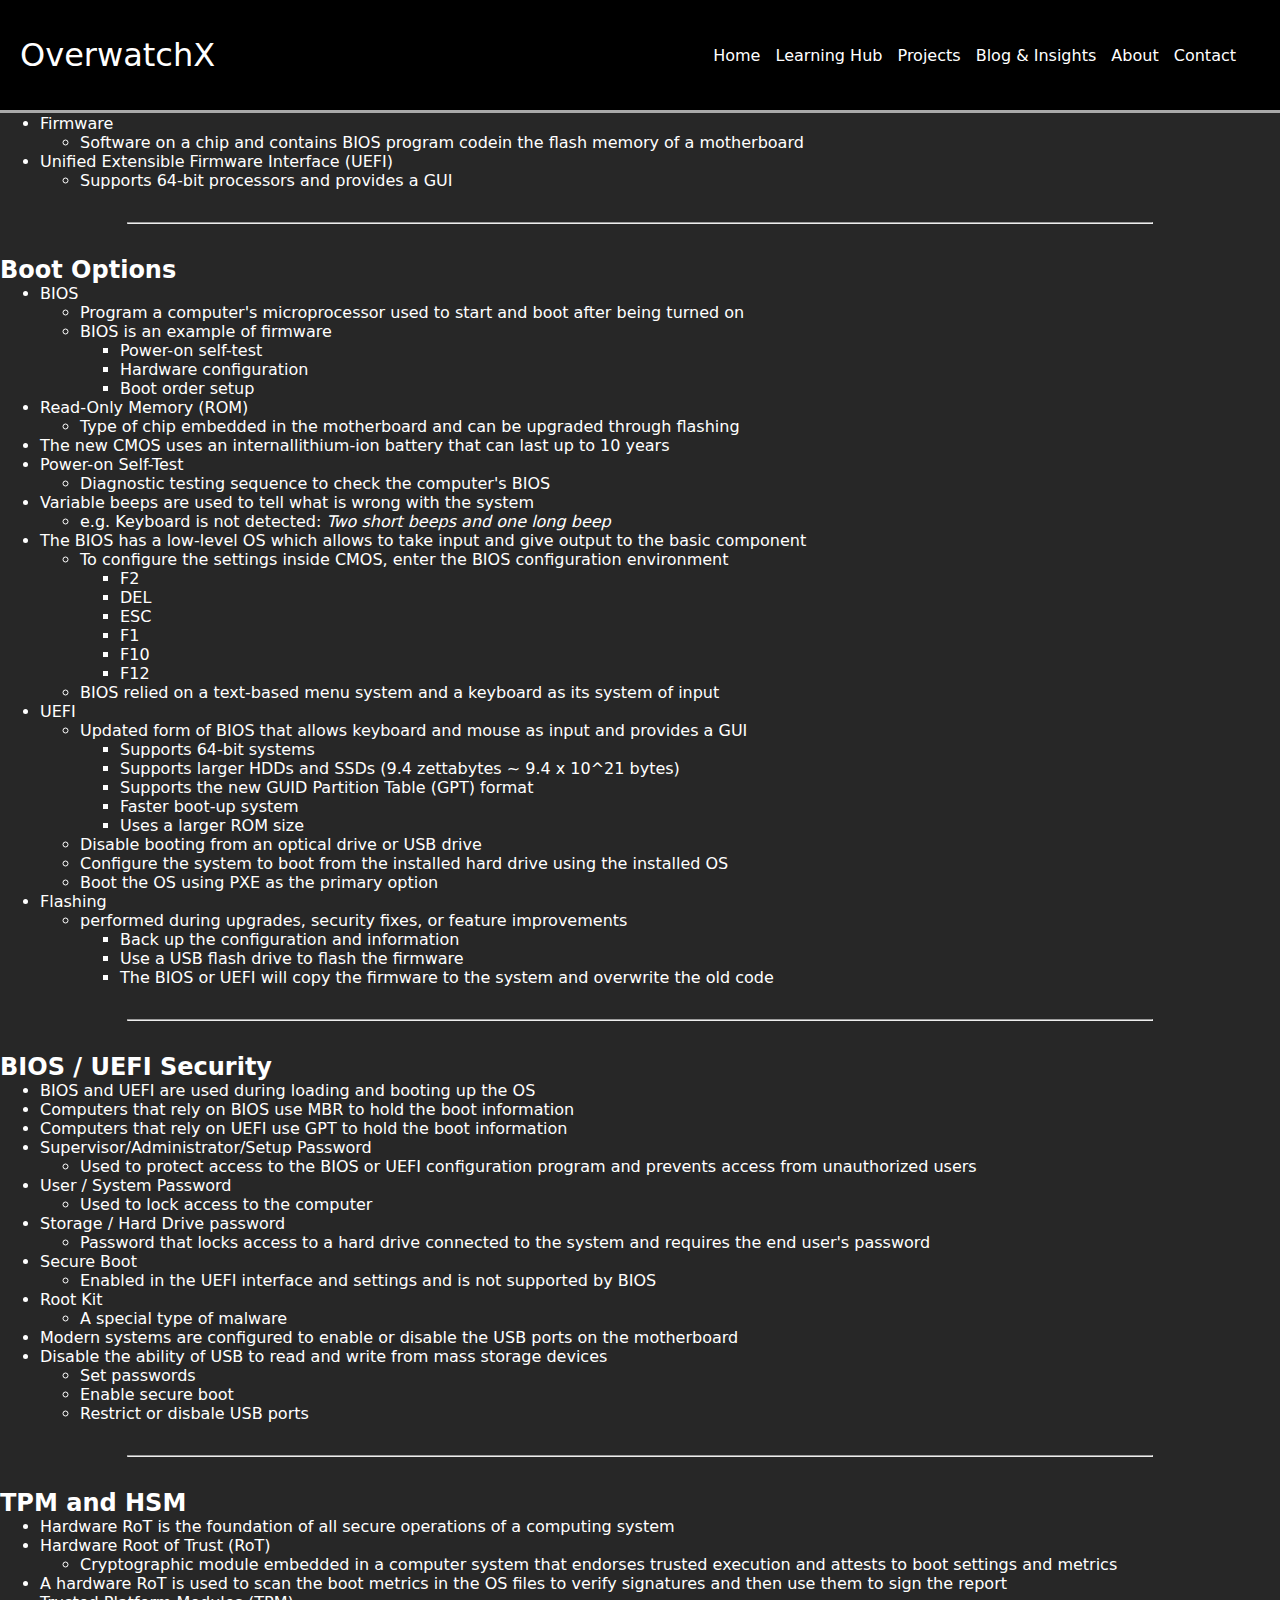
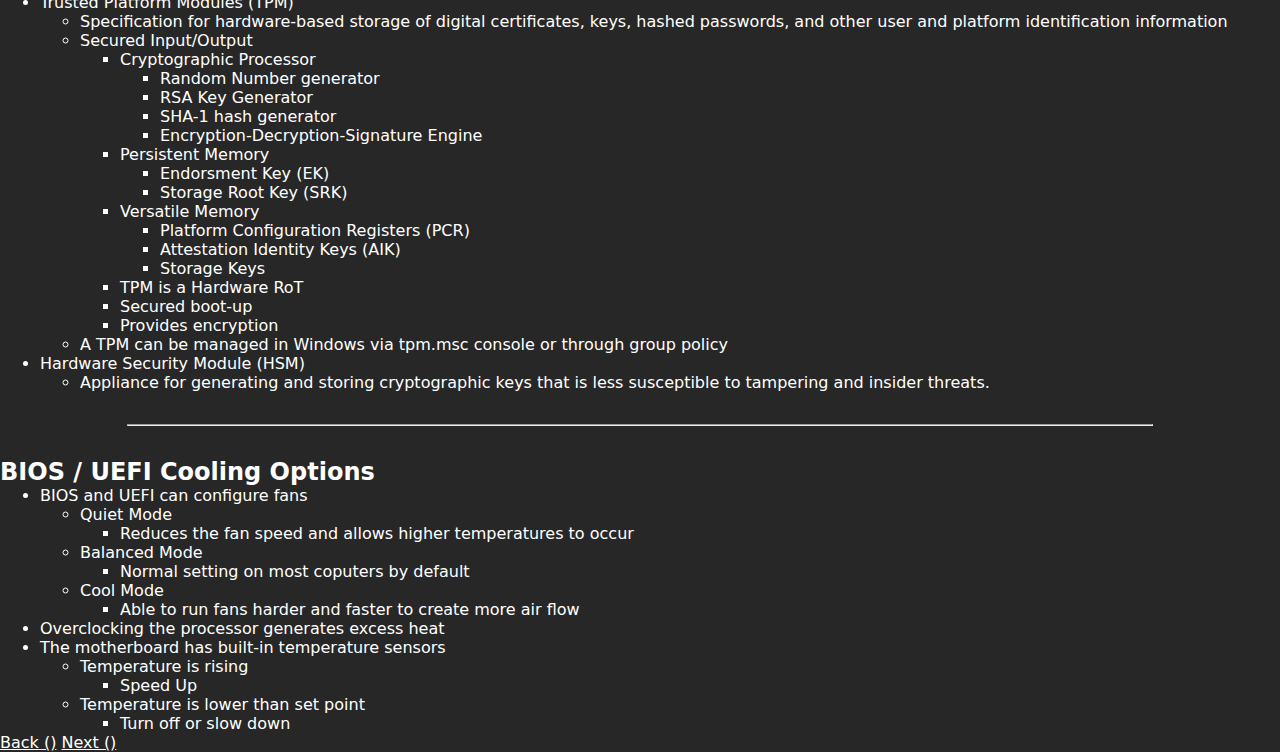
<file: comptia-a1/6.html>
<!DOCTYPE html>
<html lang="en">
<head>
    <meta charset="UTF-8">
    <meta name="viewport" content="width=device-width, initial-scale=1.0">
    <link rel="stylesheet" href="../styles/styles.css">
    <title>Document</title>
</head>
<body>
    <!-- Navigation Start -->
    <nav>
        <div>
            <h1><a href="../index.html">Overwatch<strong>X</strong></a></h1>
        </div>
        <div class="nav-links">
            <ul>
                <li><a href="#">Home</a></li>
                <li><a href="#">Learning Hub</a></li>
                <li><a href="#">Projects</a></li>
                <li><a href="#">Blog & Insights</a></li>
                <li><a href="#">About</a></li>
                <li><a href="#">Contact</a></li>
            </ul>
        </div>
    </nav>
    <!-- Navigation End -->
    <a href="./overview.html">Back to Overview</a>
    <h1>BIOS / UEFI</h1>
    <ul>
        <li>Basic Input/Output System (BIOS)</li>
        <ul>
            <li>Program that a CPU uses to start the computer system</li>
            <li>BIOS serves as a method of configuring the motherboard using a text-based interface</li>
        </ul>
        <li>Firmware</li>
        <ul>
            <li>Software on a chip and contains BIOS program codein the flash memory of a motherboard</li>
        </ul>
        <li>Unified Extensible Firmware Interface (UEFI)</li>
        <ul>
            <li>Supports 64-bit processors and provides a GUI</li>
        </ul>
    </ul>
    <hr>
    <h2>Boot Options</h2>
    <ul>
        <li>BIOS</li>
        <ul>
            <li>Program a computer's microprocessor used to start and boot after being turned on</li>
            <li>BIOS is an example of firmware</li>
            <ul>
                <li>Power-on self-test</li>
                <li>Hardware configuration</li>
                <li>Boot order setup</li>
            </ul>
        </ul>
        <li>Read-Only Memory (ROM)</li>
        <ul>
            <li>Type of chip embedded in the motherboard and can be upgraded through flashing</li>
        </ul>
        <li>The new CMOS uses an internallithium-ion battery that can last up to 10 years</li>
        <li>Power-on Self-Test</li>
        <ul>
            <li>Diagnostic testing sequence to check the computer's BIOS</li>
        </ul>
        <li>Variable beeps are used to tell what is wrong with the system</li>
        <ul>
            <li>e.g. Keyboard is not detected: <i>Two short beeps and one long beep</i></li>
        </ul>
        <li>The BIOS has a low-level OS which allows to take input and give output to the basic component</li>
        <ul>
            <li>To configure the settings inside CMOS, enter the BIOS configuration environment</li>
            <ul>
                <li><code>F2</code></li>
                <li><code>DEL</code></li>
                <li><code>ESC</code></li>
                <li><code>F1</code></li>
                <li><code>F10</code></li>
                <li><code>F12</code></li>
            </ul>
            <li>BIOS relied on a text-based menu system and a keyboard as its system of input</li>
        </ul>
        <li>UEFI</li>
        <ul>
            <li>Updated form of BIOS that allows keyboard and mouse as input and provides a GUI</li>
            <ul>
                <li>Supports 64-bit systems</li>
                <li>Supports larger HDDs and SSDs (9.4 zettabytes ~ 9.4 x 10^21 bytes)</li>
                <li>Supports the new GUID Partition Table (GPT) format</li>
                <li>Faster boot-up system</li>
                <li>Uses a larger ROM size</li>
            </ul>
            <li>Disable booting from an optical drive or USB drive</li>
            <li>Configure the system to boot from the installed hard drive using the installed OS</li>
            <li>Boot the OS using PXE as the primary option</li>
        </ul>
        <li>Flashing</li>
        <ul>
            <li>performed during upgrades, security fixes, or feature improvements</li>
            <ul>
                <li>Back up the configuration and information</li>
                <li>Use a USB flash drive to flash the firmware</li>
                <li>The BIOS or UEFI will copy the firmware to the system and overwrite the old code</li>
            </ul>
        </ul>
    </ul>
    <hr>
    <h2>BIOS / UEFI Security</h2>
    <ul>
        <li>BIOS and UEFI are used during loading and booting up the OS</li>
        <li>Computers that rely on BIOS use MBR to hold the boot information </li>
        <li>Computers that rely on UEFI use GPT to hold the boot information</li>
        <li>Supervisor/Administrator/Setup Password</li>
        <ul>
            <li>Used to protect access to the BIOS or UEFI configuration program and prevents access from unauthorized users</li>
        </ul>
        <li>User / System Password</li>
        <ul>
            <li>Used to lock access to the computer</li>
        </ul>
        <li>Storage / Hard Drive password</li>
        <ul>
            <li>Password that locks access to a hard drive connected to the system and requires the end user's password</li>
        </ul>
        <li>Secure Boot</li>
        <ul>
            <li>Enabled in the UEFI interface and settings and is not supported by BIOS</li>
        </ul>
        <li>Root Kit</li>
        <ul>
            <li>A special type of malware</li>
        </ul>
        <li>Modern systems are configured to enable or disable the USB ports on the motherboard</li>
        <li>Disable the ability of USB to read and write from mass storage devices</li>
        <ul>
            <li>Set passwords</li>
            <li>Enable secure boot</li>
            <li>Restrict or disbale USB ports</li>
        </ul>
    </ul>
    <hr>
    <h2>TPM and HSM</h2>
    <ul>
        <li>Hardware RoT is the foundation of all secure operations of a computing system</li>
        <li>Hardware Root of Trust (RoT)</li>
        <ul>
            <li>Cryptographic module embedded in a computer system that endorses trusted execution and attests to boot settings and metrics</li>
        </ul>
        <li>A hardware RoT is used to scan the boot metrics in the OS files to verify signatures and then use them to sign the report</li>
        <li>Trusted Platform Modules (TPM)</li>
        <ul>
            <li>Specification for hardware-based storage of digital certificates, keys, hashed passwords, and other user and platform identification information</li>
            <!-- Diagram STart -->
            <li>Secured Input/Output</li>
            <ul>
                <li>Cryptographic Processor</li>
                <ul>
                    <li>Random Number generator</li>
                    <li>RSA Key Generator</li>
                    <li>SHA-1 hash generator</li>
                    <li>Encryption-Decryption-Signature Engine</li>
                </ul>
                <li>Persistent Memory</li>
                <ul>
                    <li>Endorsment Key (EK)</li>
                    <li>Storage Root Key (SRK)</li>
                </ul>
                <li>Versatile Memory</li>
                <ul>
                    <li>Platform Configuration Registers (PCR)</li>
                    <li>Attestation Identity Keys (AIK)</li>
                    <li>Storage Keys</li>
                </ul>
            </ul>
            <!-- Diagram End -->
            <ul>
                <li>TPM is a Hardware RoT</li>
                <li>Secured boot-up</li>
                <li>Provides encryption</li>
            </ul>
            <li>A TPM can be managed in Windows via tpm.msc console or through group policy</li>
        </ul>
        <li>Hardware Security Module (HSM)</li>
        <ul>
            <li>Appliance for generating and storing cryptographic keys that is less susceptible to tampering and insider threats.</li>
        </ul>
    </ul>
    <hr>
    <h2>BIOS / UEFI Cooling Options</h2>
    <ul>
        <li>BIOS and UEFI can configure fans</li>
        <ul>
            <li>Quiet Mode</li>
            <ul>
                <li>Reduces the fan speed and allows higher temperatures to occur</li>
            </ul>
            <li>Balanced Mode</li>
            <ul>
                <li>Normal setting on most coputers by default</li>
            </ul>
            <li>Cool Mode</li>
            <ul>
                <li>Able to run fans harder and faster to create more air flow</li>
            </ul>
        </ul>
        <li>Overclocking the processor generates excess heat</li>
        <li>The motherboard has built-in temperature sensors</li>
        <ul>
            <li>Temperature is rising</li>
            <ul>
                <li>Speed Up</li>
            </ul>
            <li>Temperature is lower than set point</li>
            <ul>
                <li>Turn off or slow down</li>
            </ul>
        </ul>
    </ul>
    <a href="./5.html">Back ()</a>
    <a href="./7.html">Next ()</a>
</body>
</html>
</file>
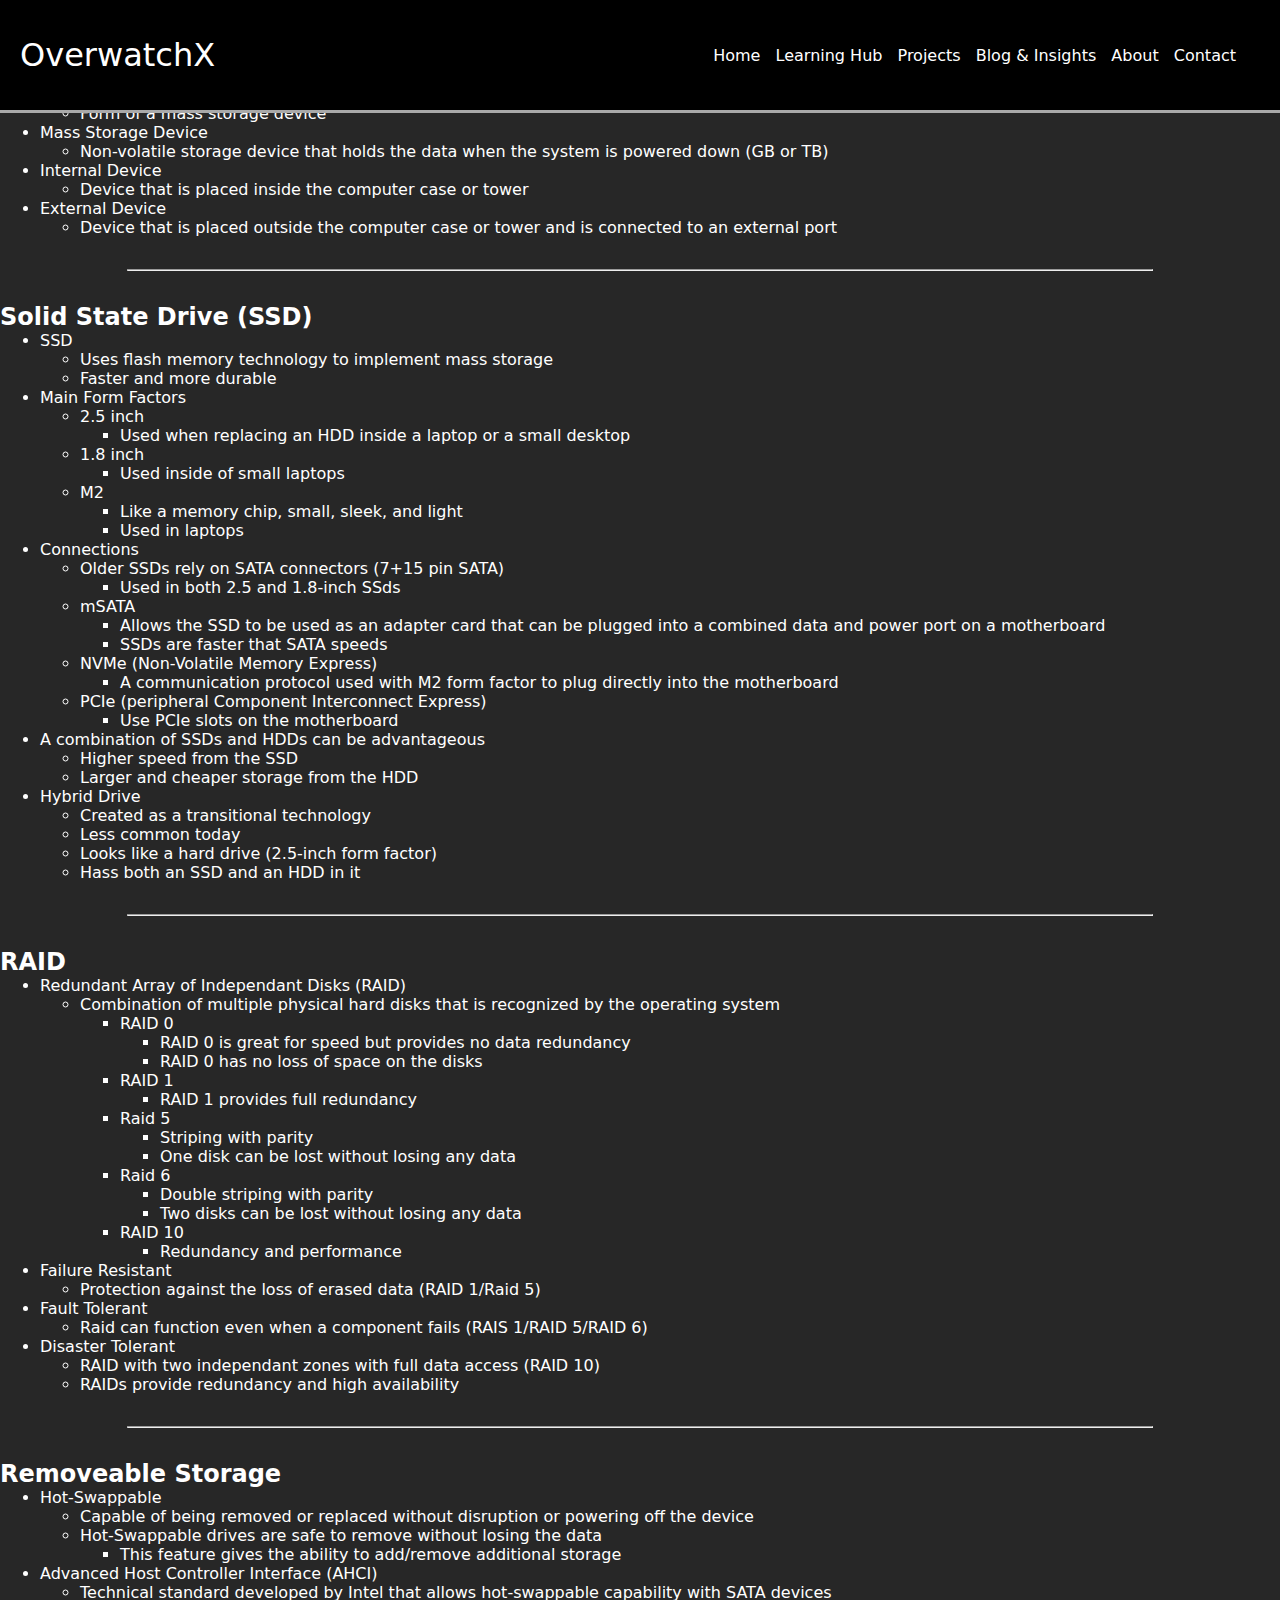
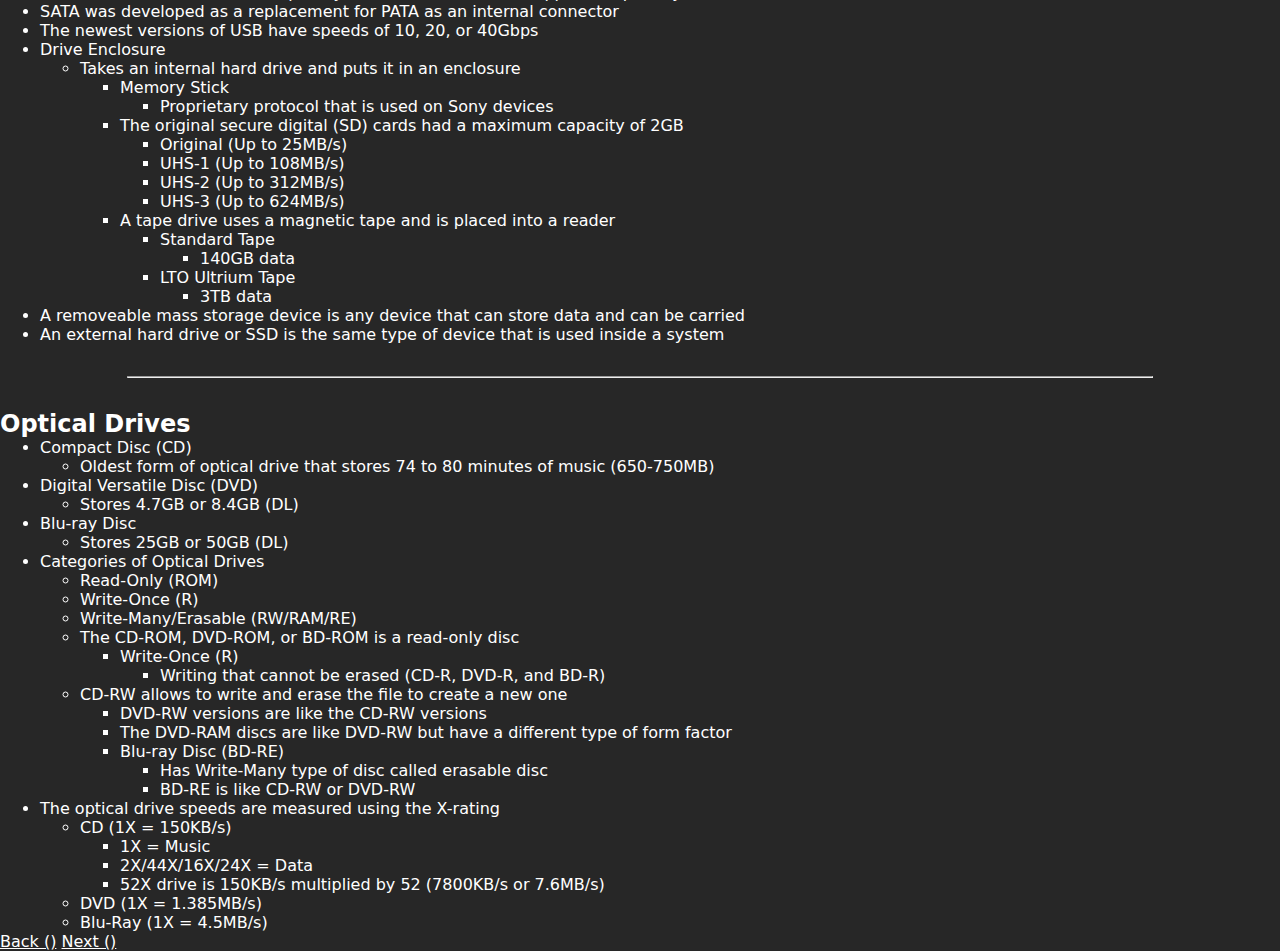
<file: comptia-a1/7.html>
<!DOCTYPE html>
<html lang="en">
<head>
    <meta charset="UTF-8">
    <meta name="viewport" content="width=device-width, initial-scale=1.0">
    <link rel="stylesheet" href="../styles/styles.css">
    <title>Document</title>
</head>
<body>
    <!-- Navigation Start -->
    <nav>
        <div>
            <h1><a href="../index.html">Overwatch<strong>X</strong></a></h1>
        </div>
        <div class="nav-links">
            <ul>
                <li><a href="#">Home</a></li>
                <li><a href="#">Learning Hub</a></li>
                <li><a href="#">Projects</a></li>
                <li><a href="#">Blog & Insights</a></li>
                <li><a href="#">About</a></li>
                <li><a href="#">Contact</a></li>
            </ul>
        </div>
    </nav>
    <!-- Navigation End -->
    <a href="./overview.html">Back to Overview</a>
    <h1>Storage Devices</h1>
        <h2>Hard Disk Drive (HDD)</h2>
        <ul>
            <li>HDD</li>
            <ul>
                <li>Form of a mass storage device</li>
            </ul>
            <li>Mass Storage Device</li>
            <ul>
                <li>Non-volatile storage device that holds the data when the system is powered down (GB or TB)</li>
            </ul>
            <li>Internal Device</li>
            <ul>
                <li>Device that is placed inside the computer case or tower</li>
            </ul>
            <li>External Device</li>
            <ul>
                <li>Device that is placed outside the computer case or tower and is connected to an external port</li>
            </ul>
        </ul>
        <hr>
        <h2>Solid State Drive (SSD)</h2>
        <ul>
            <li>SSD</li>
            <ul>
                <li>Uses flash memory technology to implement mass storage</li>
                <li>Faster and more durable</li>
            </ul>
            <li>Main Form Factors</li>
            <ul>
                <li>2.5 inch</li>
                <ul>
                    <li>Used when replacing an HDD inside a laptop or a small desktop</li>
                </ul>
                <li>1.8 inch</li>
                <ul>
                    <li>Used inside of small laptops</li>
                </ul>
                <li>M2</li>
                <ul>
                    <li>Like a memory chip, small, sleek, and light</li>
                    <li>Used in laptops</li>
                </ul>
            </ul>
            <li>Connections</li>
            <ul>
                <li>Older SSDs rely on SATA connectors (7+15 pin SATA)</li>
                <ul>
                    <li>Used in both 2.5 and 1.8-inch SSds</li>
                </ul>
                <li>mSATA</li>
                <ul>
                    <li>Allows the SSD to be used as an adapter card that can be plugged into a combined data and power port on a motherboard</li>
                    <li>SSDs are faster that SATA speeds</li>
                </ul>
                <li>NVMe (Non-Volatile Memory Express)</li>
                <ul>
                    <li>A communication protocol used with M2 form factor to plug directly into the motherboard</li>
                </ul>
                <li>PCIe (peripheral Component Interconnect Express)</li>
                <ul>
                    <li>Use PCIe slots on the motherboard</li>
                </ul>
            </ul>
            <li>A combination of SSDs and HDDs can be advantageous</li>
            <ul>
                <li>Higher speed from the SSD</li>
                <li>Larger and cheaper storage from the HDD</li>
            </ul>
            <li>Hybrid Drive</li>
            <ul>
                <li>Created as a transitional technology</li>
                <li>Less common today</li>
                <li>Looks like a hard drive (2.5-inch form factor)</li>
                <li>Hass both an SSD and an HDD in it</li>
            </ul>
        </ul>
        <hr>
        <h2>RAID</h2>
        <ul>
            <li>Redundant Array of Independant Disks (RAID)</li>
            <ul>
                <li>Combination of multiple physical hard disks that is recognized by the operating system</li>
                <ul>
                    <li>RAID 0</li>
                    <ul>
                        <li>RAID 0 is great for speed but provides no data redundancy</li>
                        <li>RAID 0 has no loss of space on the disks</li>
                    </ul>
                    <li>RAID 1</li>
                    <ul>
                        <li>RAID 1 provides full redundancy</li>
                    </ul>
                    <li>Raid 5</li>
                    <ul>
                        <li>Striping with parity</li>
                        <li>One disk can be lost without losing any data</li>
                    </ul>
                    <li>Raid 6</li>
                    <ul>
                        <li>Double striping with parity</li>
                        <li>Two disks can be lost without losing any data</li>
                    </ul>
                    <li>RAID 10</li>
                    <ul>
                        <li>Redundancy and performance</li>
                    </ul>
                </ul>
            </ul>
            <li>Failure Resistant</li>
            <ul>
                <li>Protection against the loss of erased data (RAID 1/Raid 5)</li>
            </ul>
            <li>Fault Tolerant</li>
            <ul>
                <li>Raid can function even when a component fails (RAIS 1/RAID 5/RAID 6)</li>
            </ul>
            <li>Disaster Tolerant</li>
            <ul>
                <li>RAID with two independant zones with full data access (RAID 10)</li>
                <LI>RAIDs provide redundancy and high availability</LI>
            </ul>
        </ul>
        <hr>
        <h2>Removeable Storage</h2>
        <ul>
            <li>Hot-Swappable</li>
            <ul>
                <li>Capable of being removed or replaced without disruption or powering off the device</li>
                <li>Hot-Swappable drives are safe to remove without losing the data</li>
                <ul>
                    <li>This feature gives the ability to add/remove additional storage</li>
                </ul>
            </ul>
            <li>Advanced Host Controller Interface (AHCI)</li>
            <ul>
                <li>Technical standard developed by Intel that allows hot-swappable capability with SATA devices</li>
            </ul>
            <li>SATA was developed as a replacement for PATA as an internal connector</li>
            <li>The newest versions of USB have speeds of 10, 20, or 40Gbps</li>
            <li>Drive Enclosure</li>
            <ul>
                <li>Takes an internal hard drive and puts it in an enclosure</li>
                <ul>
                    <li>Memory Stick</li>
                    <ul>
                        <li>Proprietary protocol that is used on Sony devices</li>
                    </ul>
                    <li>The original secure digital (SD) cards had a maximum capacity of 2GB</li>
                    <ul>
                        <li>Original (Up to 25MB/s)</li>
                        <li>UHS-1 (Up to 108MB/s)</li>
                        <li>UHS-2 (Up to 312MB/s)</li>
                        <li>UHS-3 (Up to 624MB/s)</li>
                    </ul>
                    <li>A tape drive uses a magnetic tape and is placed into a reader</li>
                    <ul>
                        <li>Standard Tape</li>
                        <ul>
                            <li>140GB data</li>
                        </ul>
                        <li>LTO Ultrium Tape</li>
                        <ul>
                            <li>3TB data</li>
                        </ul>
                    </ul>
                </ul>
            </ul>
            <li>A removeable mass storage device is any device that can store data and can be carried</li>
            <li>An external hard drive or SSD is the same type of device that is used inside a system</li>
        </ul>
        <hr>
        <h2>Optical Drives</h2>
        <ul>
            <li>Compact Disc (CD)</li>
            <ul>
                <li>Oldest form of optical drive that stores 74 to 80 minutes of music (650-750MB)</li>
            </ul>
            <li>Digital Versatile Disc (DVD)</li>
            <ul>
                <li>Stores 4.7GB or 8.4GB (DL)</li>
            </ul>
            <li>Blu-ray Disc</li>
            <ul>
                <li>Stores 25GB or 50GB (DL)</li>
            </ul>
            <li>Categories of Optical Drives</li>
            <ul>
                <li>Read-Only (ROM)</li>
                <li>Write-Once (R)</li>
                <li>Write-Many/Erasable (RW/RAM/RE)</li>
                <li>The CD-ROM, DVD-ROM, or BD-ROM is a read-only disc</li>
                <ul>
                    <li>Write-Once (R)</li>
                    <ul>
                        <li>Writing that cannot be erased (CD-R, DVD-R, and BD-R)</li>
                    </ul>
                </ul>
                <li>CD-RW allows to write and erase the file to create a new one</li>
                <ul>
                    <li>DVD-RW versions are like the CD-RW versions</li>
                    <li>The DVD-RAM discs are like DVD-RW but have a different type of form factor</li>
                    <li>Blu-ray Disc (BD-RE)</li>
                    <ul>
                        <li>Has Write-Many type of disc called erasable disc</li>
                        <li>BD-RE is like CD-RW or DVD-RW</li>
                    </ul>
                </ul>
            </ul>
            <li>The optical drive speeds are measured using the X-rating</li>
            <ul>
                <li>CD (1X = 150KB/s)</li>
                <ul>
                    <li>1X = Music</li>
                    <li>2X/44X/16X/24X = Data</li>
                    <li>52X drive is 150KB/s multiplied by 52 (7800KB/s or 7.6MB/s)</li>
                </ul>
                <li>DVD (1X = 1.385MB/s)</li>
                <li>Blu-Ray (1X = 4.5MB/s)</li>
            </ul>
        </ul>
    <a href="./6.html">Back ()</a>
    <a href="./8.html">Next ()</a>
</body>
</html>
</file>
<file: styles/styles.css>
* {
    margin: 0;
    font-family: system-ui, -apple-system, BlinkMacSystemFont, 'Segoe UI', Roboto, Oxygen, Ubuntu, Cantarell, 'Open Sans', 'Helvetica Neue', sans-serif;
    color: #fff;
}

body {
    background-color: #272727;
}

.primary {
    background-color: yellow;
    color: black;
}

/* Navigation */
nav {
    background-color: black;
    height: 10vh;
    display: flex;
    justify-items: center;
    align-items: center;
    padding: 10px 20px;
    position: fixed;
    width: 100%;
    border-bottom: 3px darkgray solid;
    z-index: 100;
}

nav div {
    width: 47.5%;
}

.nav-links {
    text-align: right;
}

.nav-links ul li {
    display: inline-block;
    list-style-type: none;
    padding-left: 10px;
    height: 100%;
}

.nav-links ul li a {
    color: #fff;
    text-decoration: none;
    height: 100%;
    background-color: transparent;
}

nav h1 {
    text-align: left;
    margin: 0;
    font-weight: 100;
}

nav h1 a {
    color: #fff;
    text-decoration: none;
}

/* Header */
.head {
    height: 100vh;
    background: linear-gradient( rgba(0, 0, 0, 0.5), rgba(0, 0, 0, 0.5) ), url("../images/pexels-pok-rie-33563-1432794.jpg");
    background-position: center;
    background-size: cover;
    background-repeat: repeat;
    background-attachment: fixed;
    color: #fff;
    justify-content: center;
    align-items: center;
}

.head-text {
    position: relative;
    top: 33.3%;
    padding: 20px;
}

.head-text h1 {
    font-size: 3.5rem;
}

.head-text span {
    font-size: 1.5rem;
    color: paleturquoise;
}

.head-text p {
    width: 50%;
    padding: 10px 0;
    line-height: 2;
}

#courses {
    display: flex;
}

.in-progress {
    display: flex;
    margin: 20px auto;
    border: 3px darkgray solid;
    width: 30%;
}

.course-img {
    width: 100px;
    height: 165px;
    background: url("../images/pexels-pok-rie-33563-1432794.jpg");
    background-position: center;
    background-size: cover;
}

.course-card {
    width: 100%;
    height: 165px;
    padding-left: 10px;
    background-color: black;
}
/* h1, h2, h3, h4, h5, h6 {
    text-decoration: underline;
    margin: 1rem 0;
}

h1 {
    text-align: center;
} */

hr {
    width: 80%;
    margin: 2rem auto;
}

table, th, td {
    border: 1px solid black;
    border-collapse: collapse;
}

table {
    width: 70%;
    margin: 0 auto;
}
</file>
